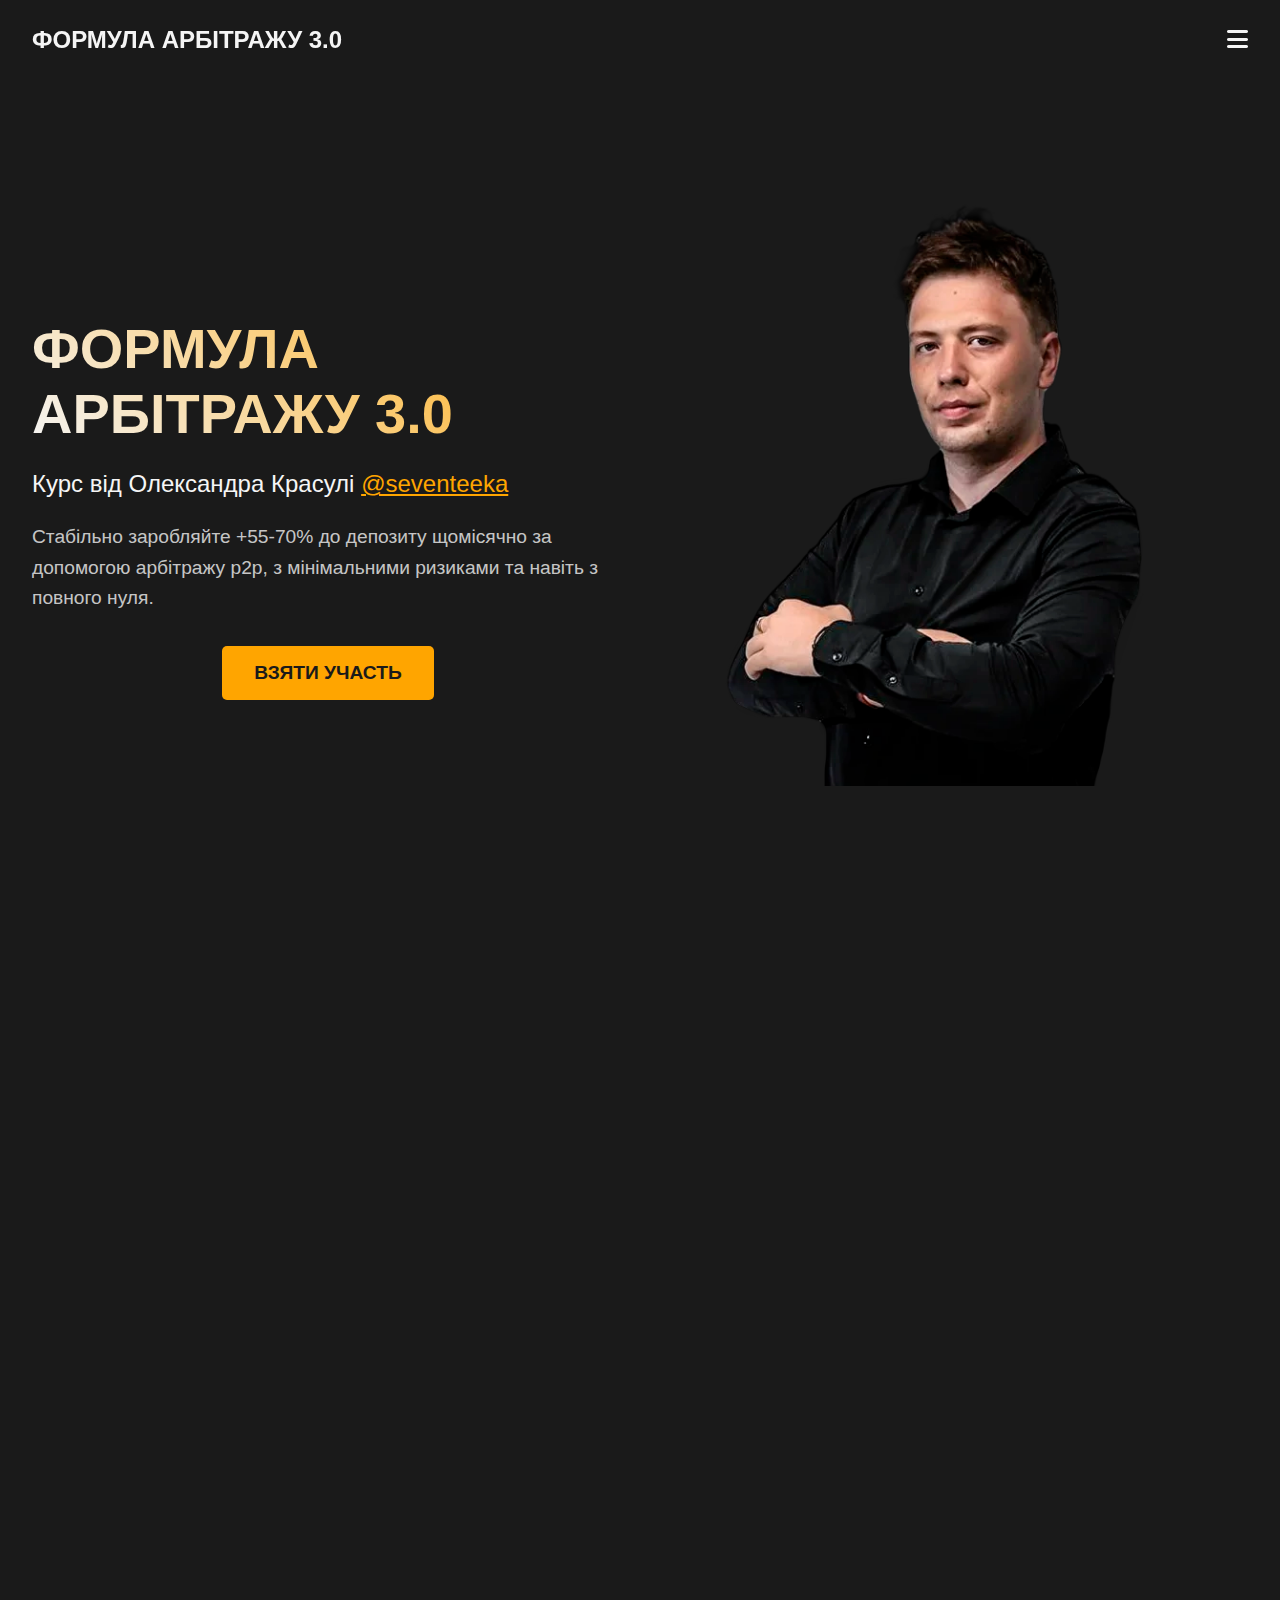
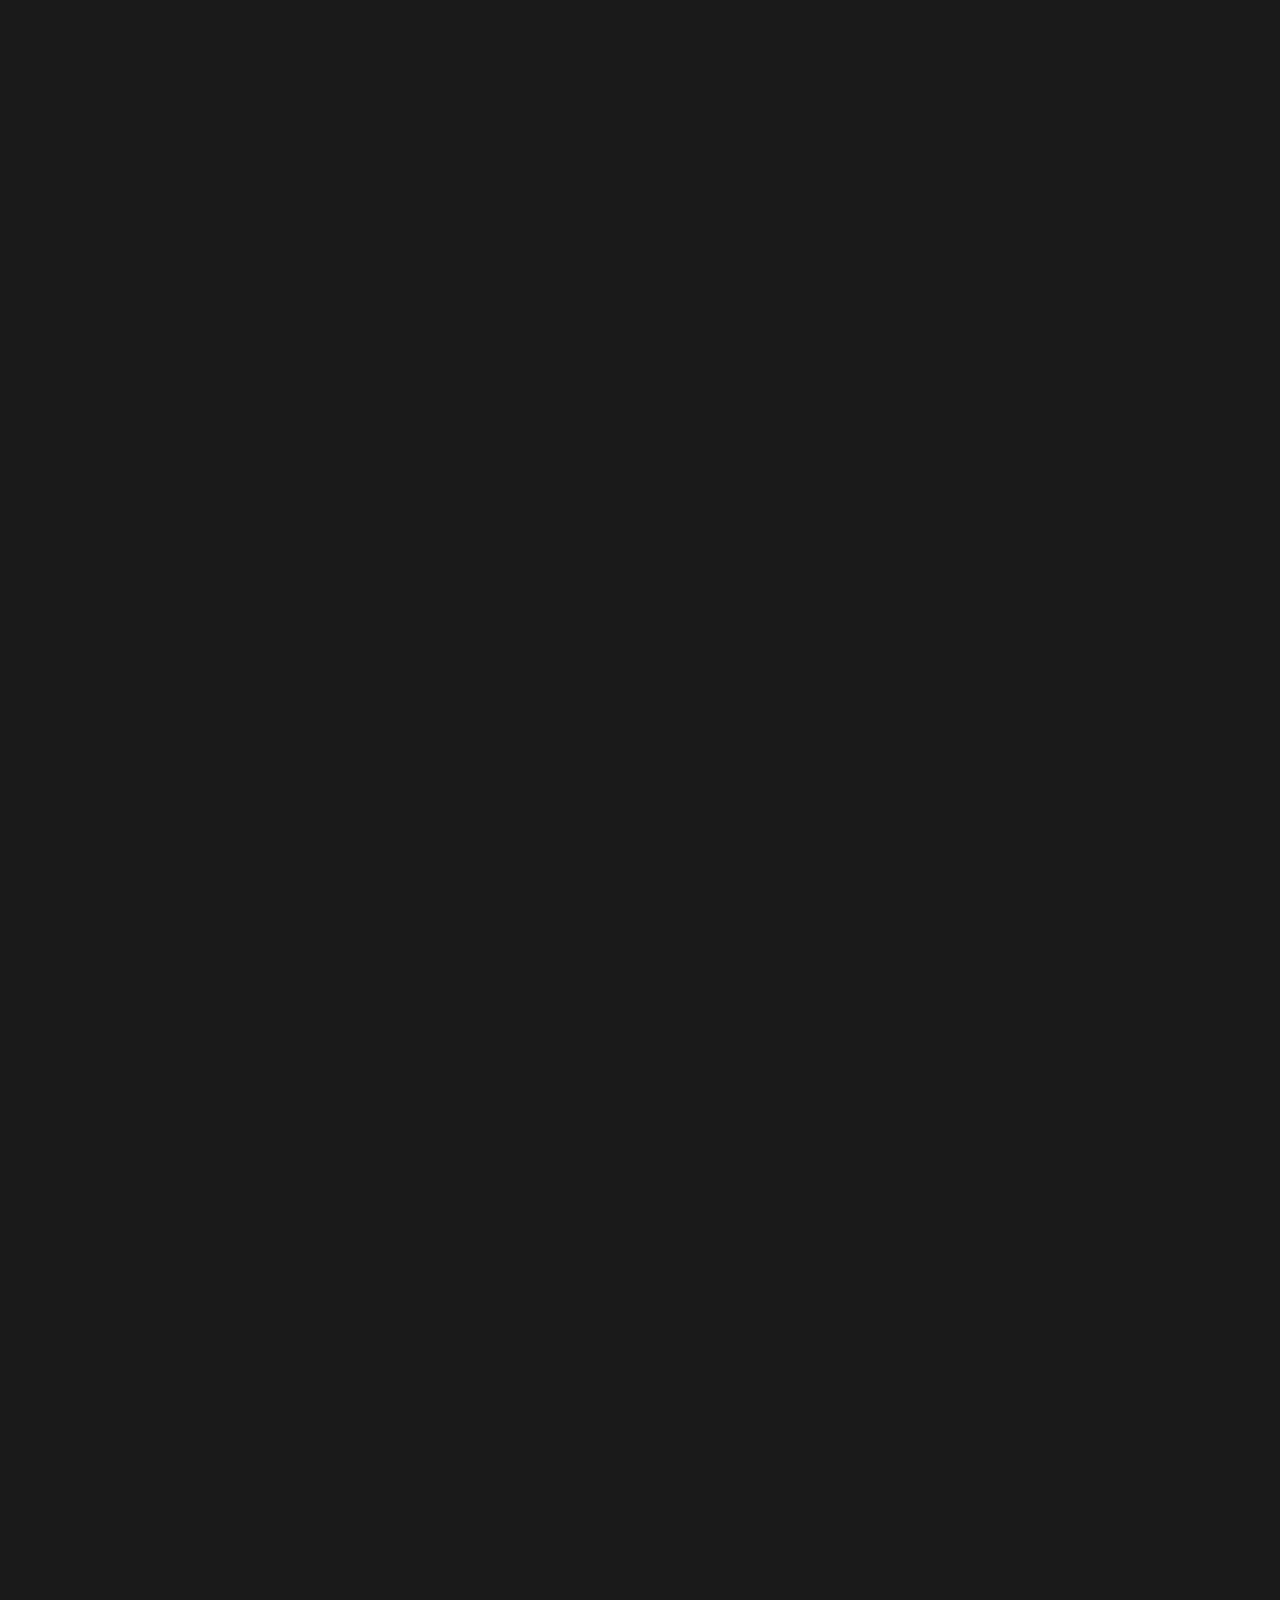
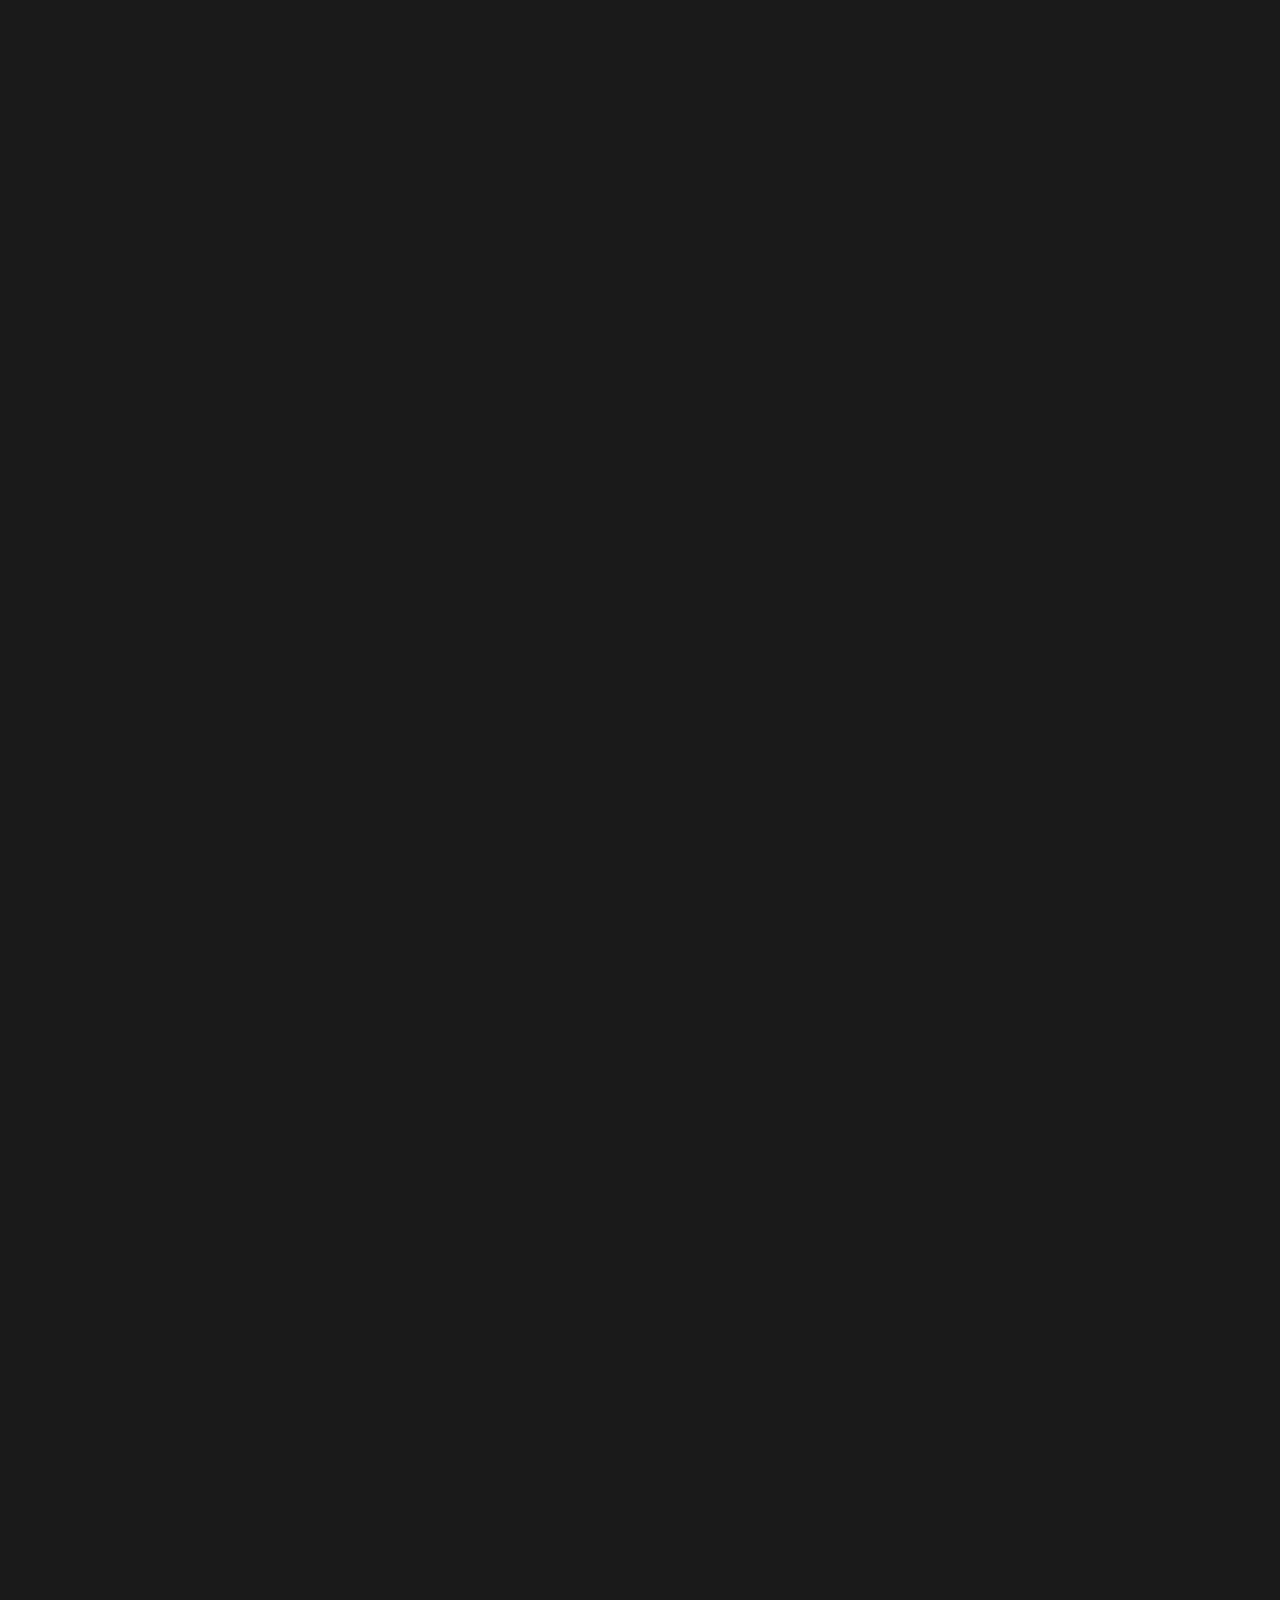
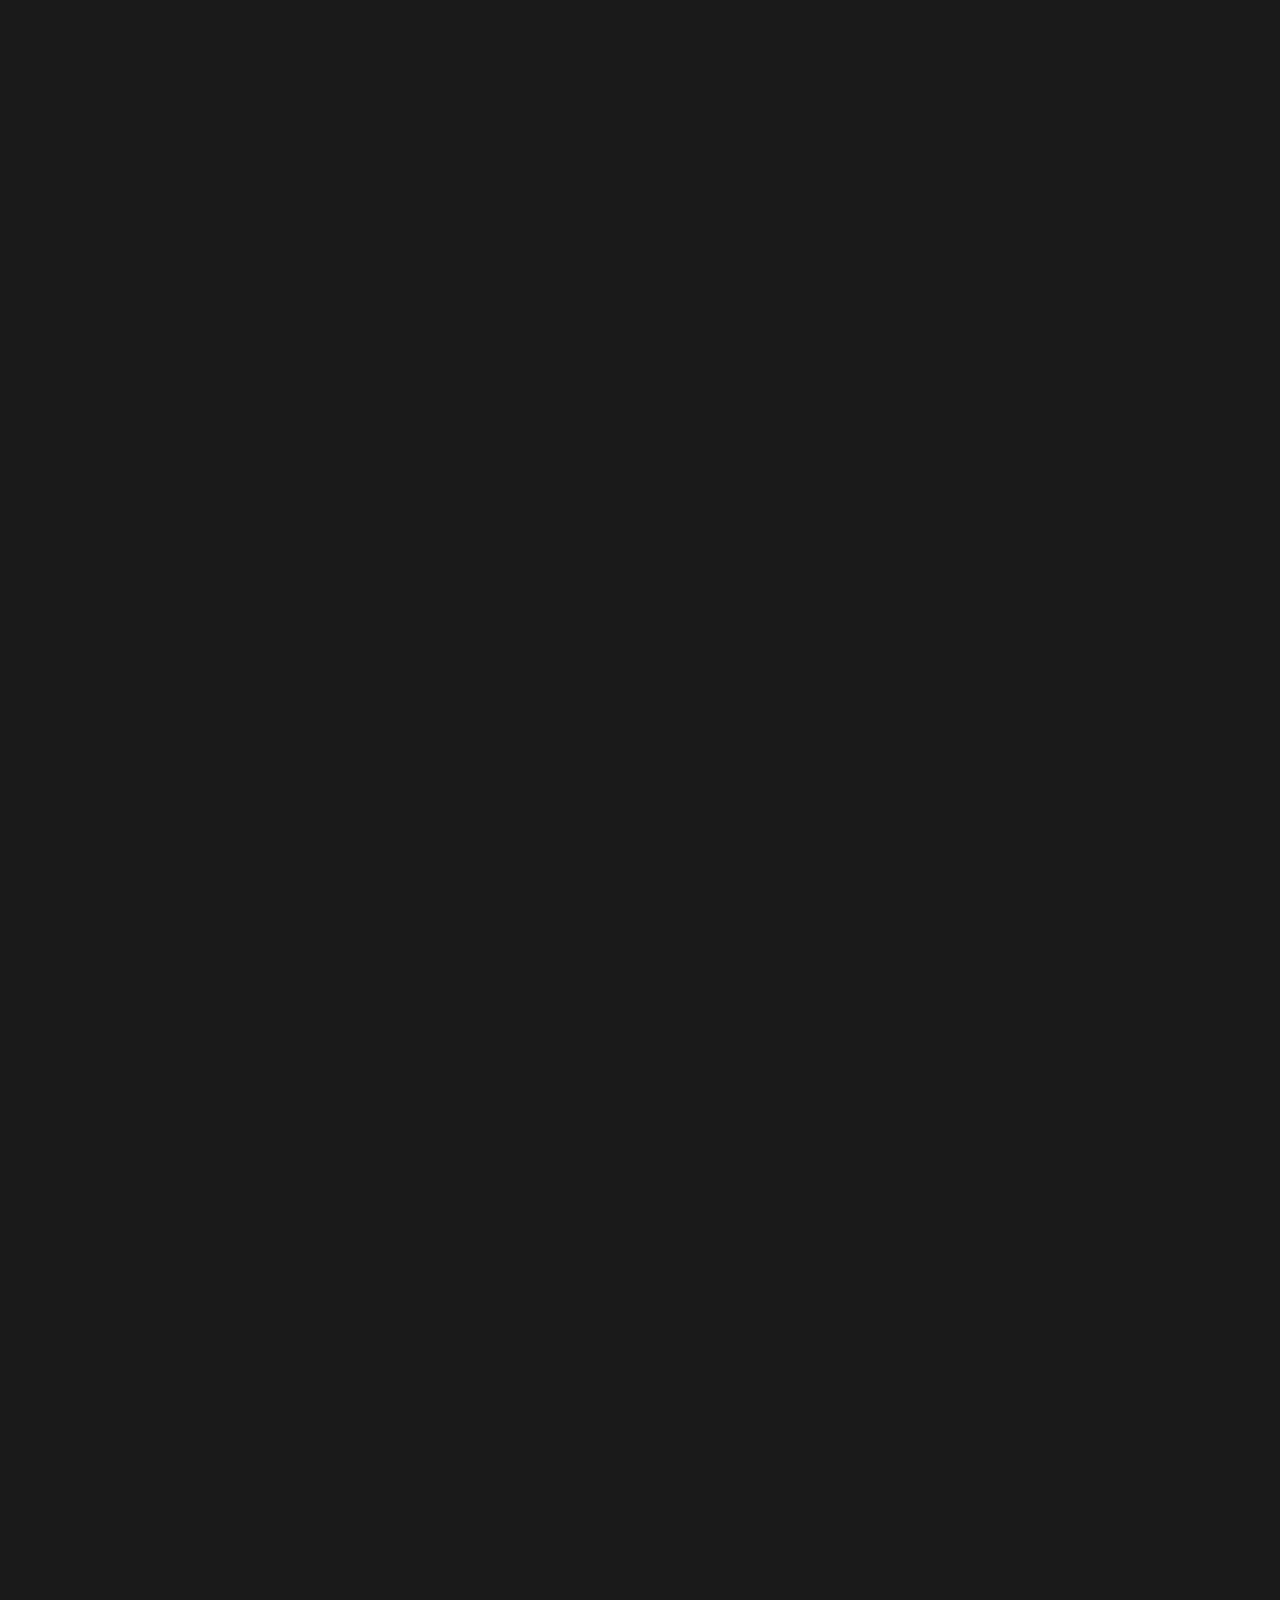
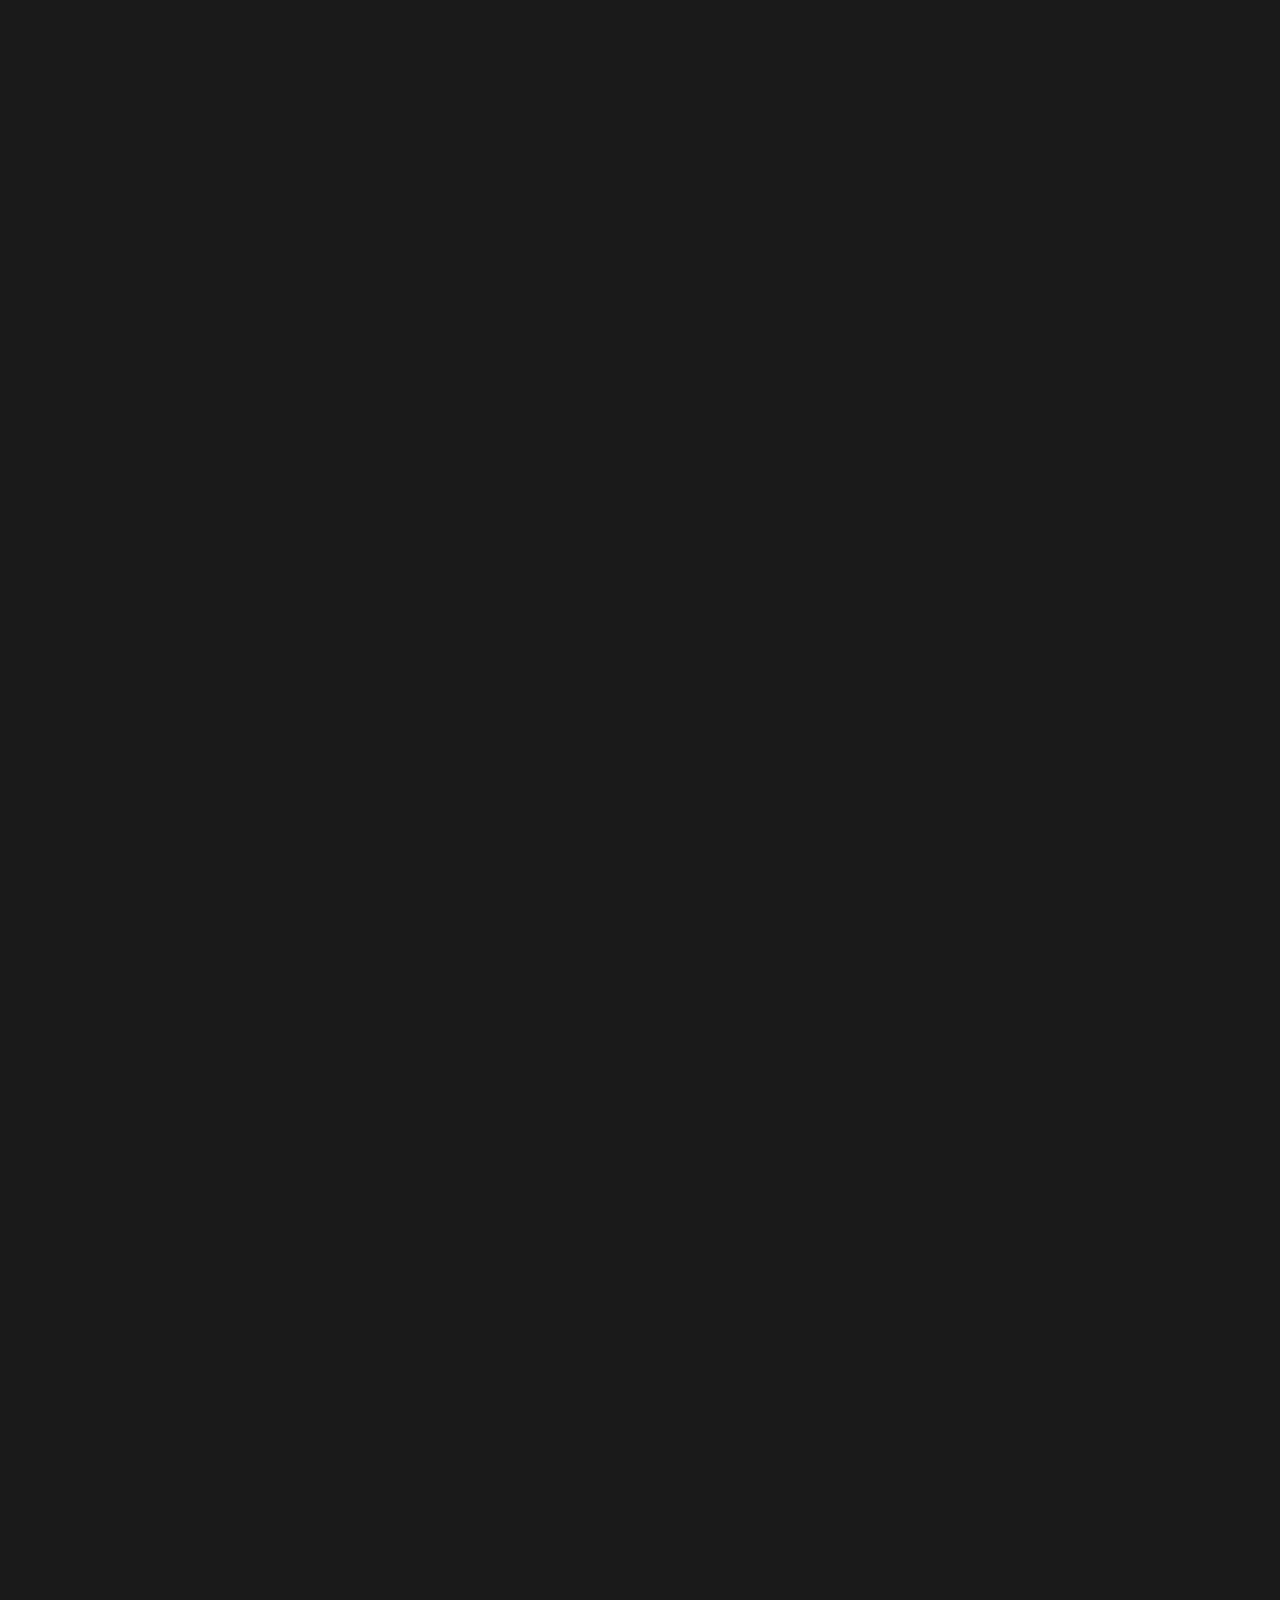
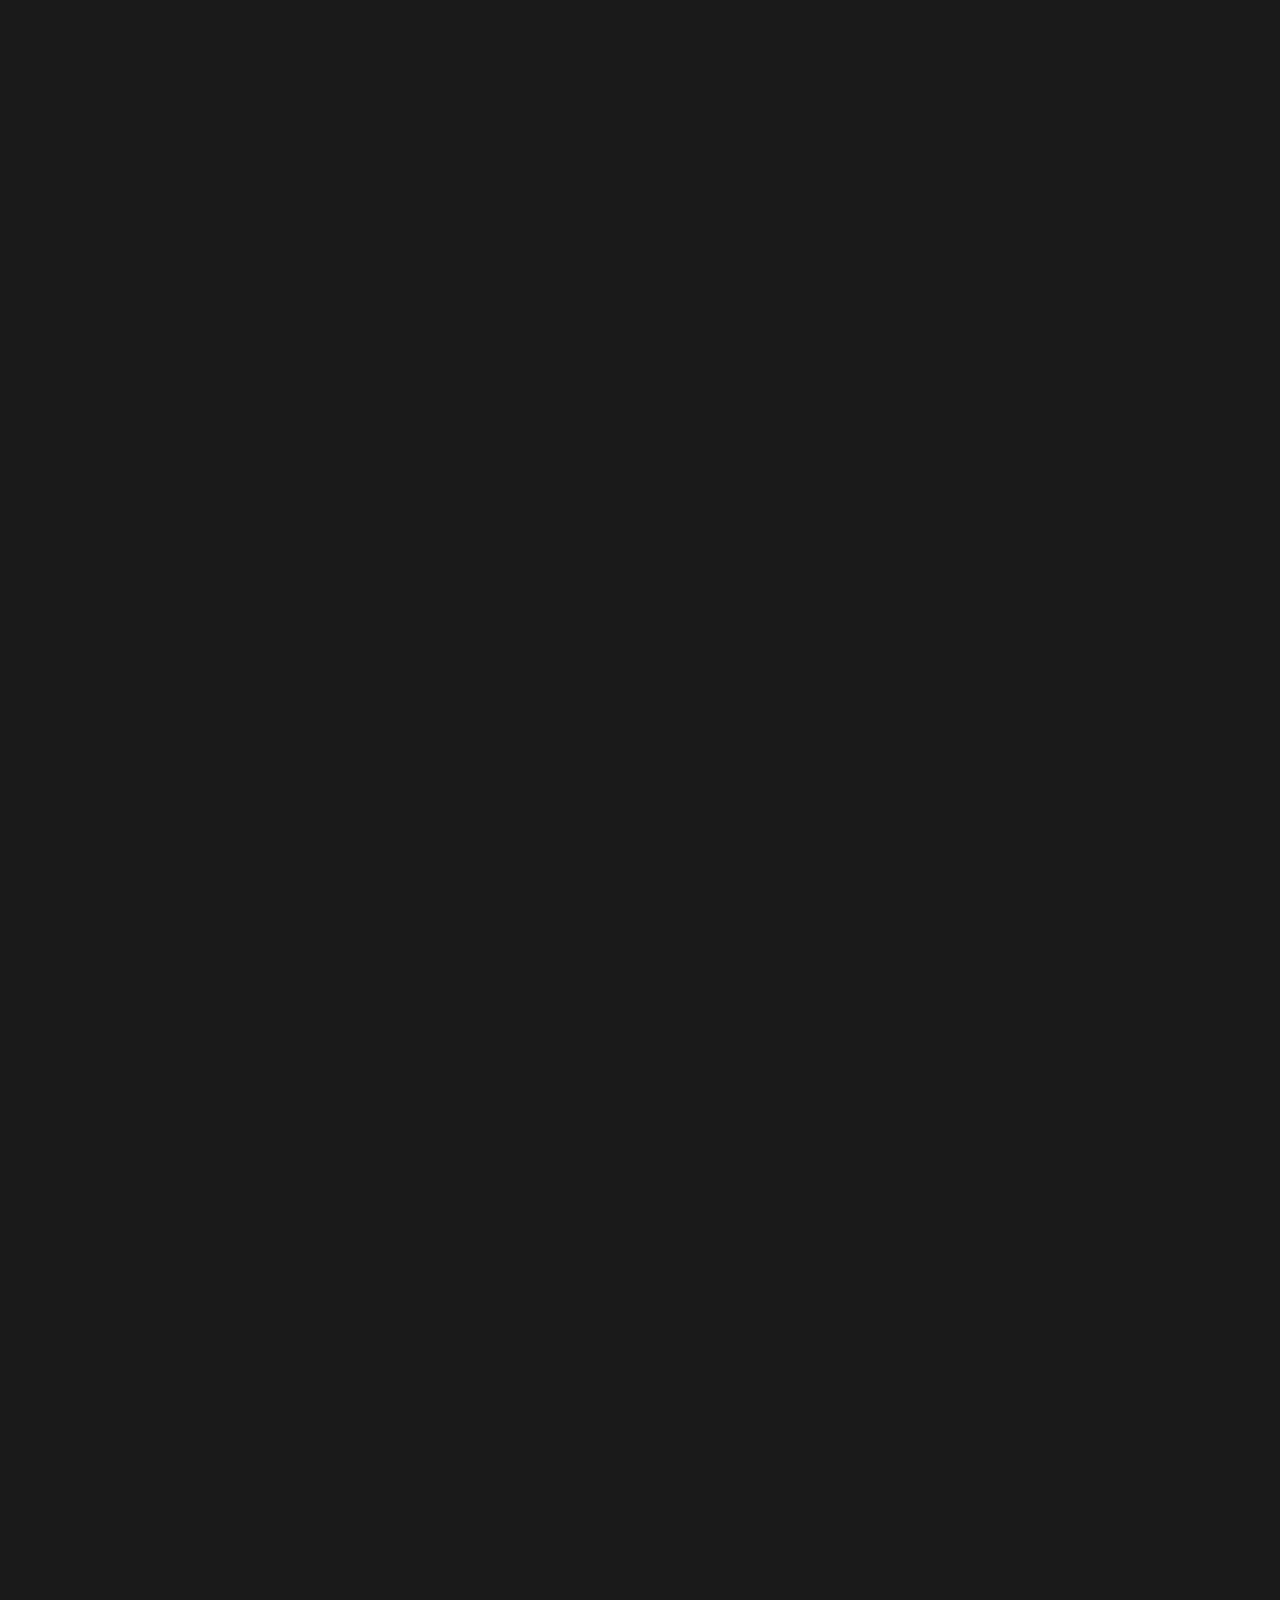
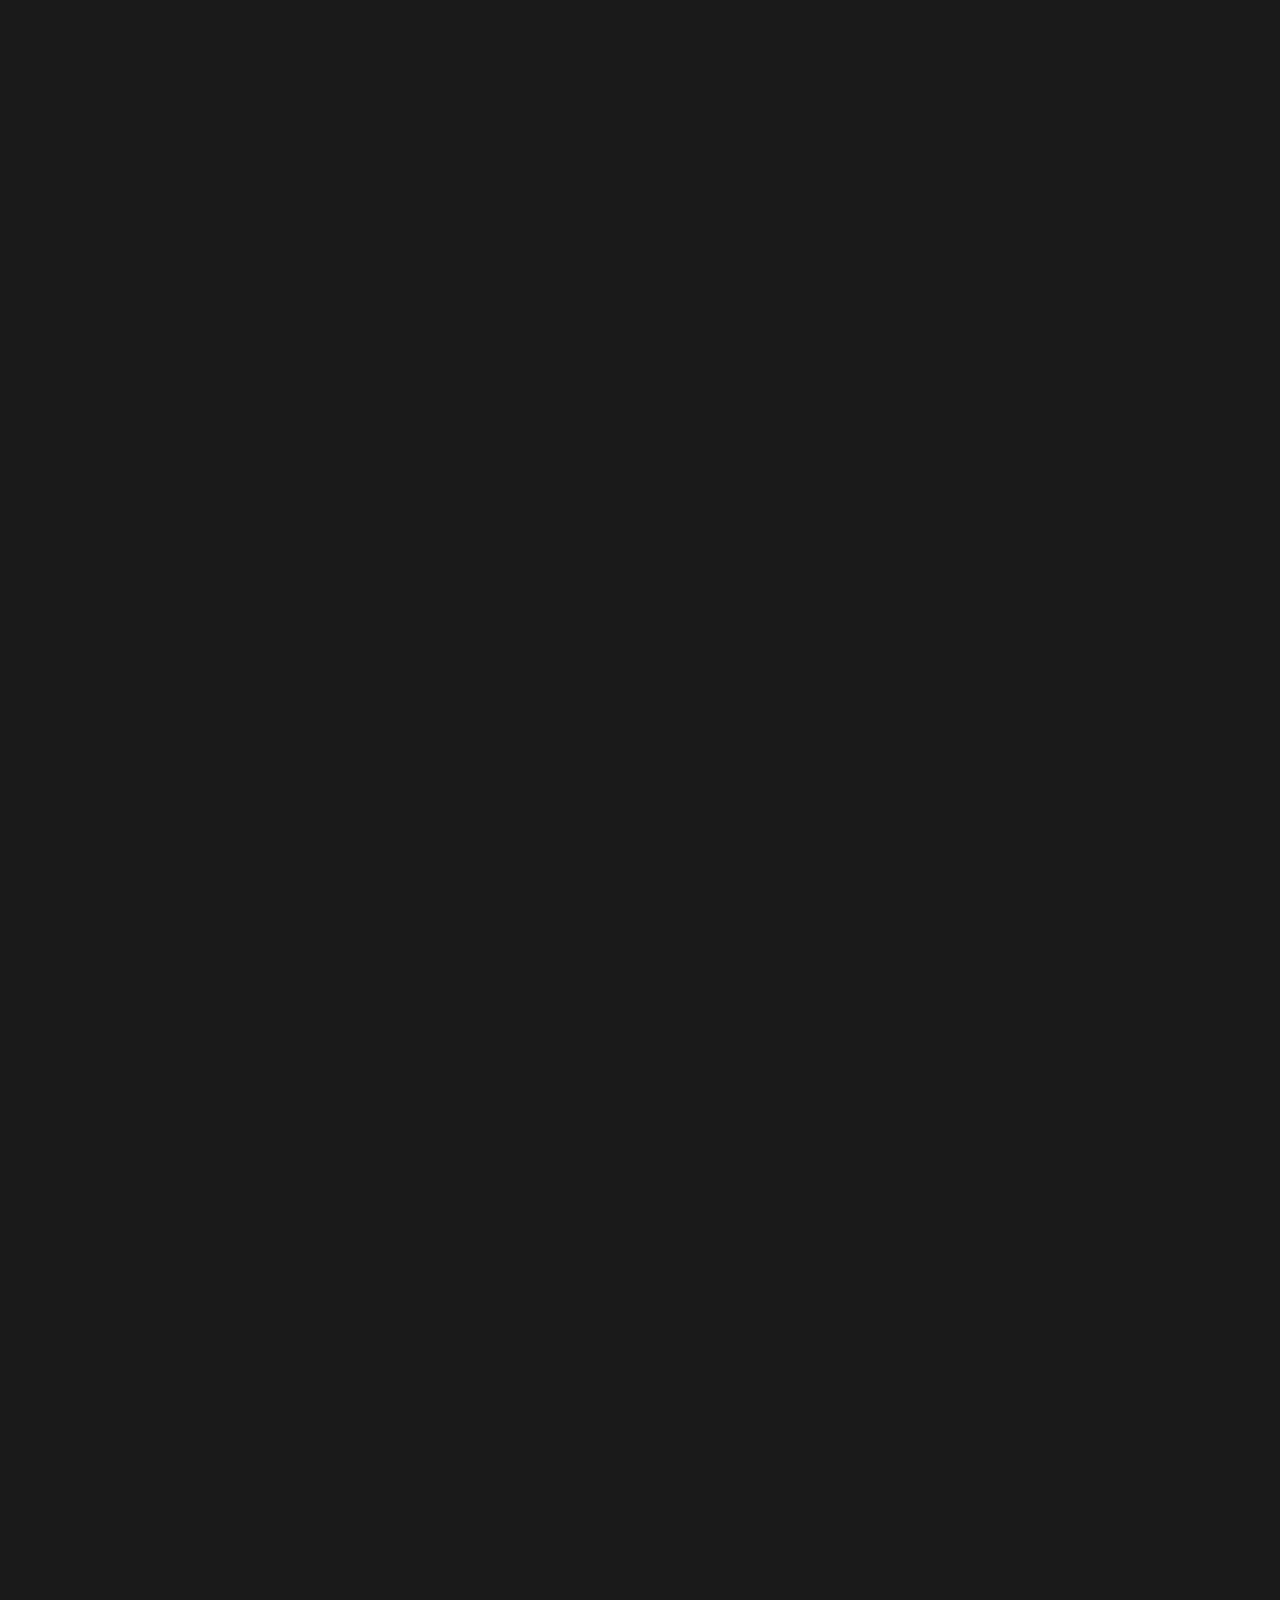
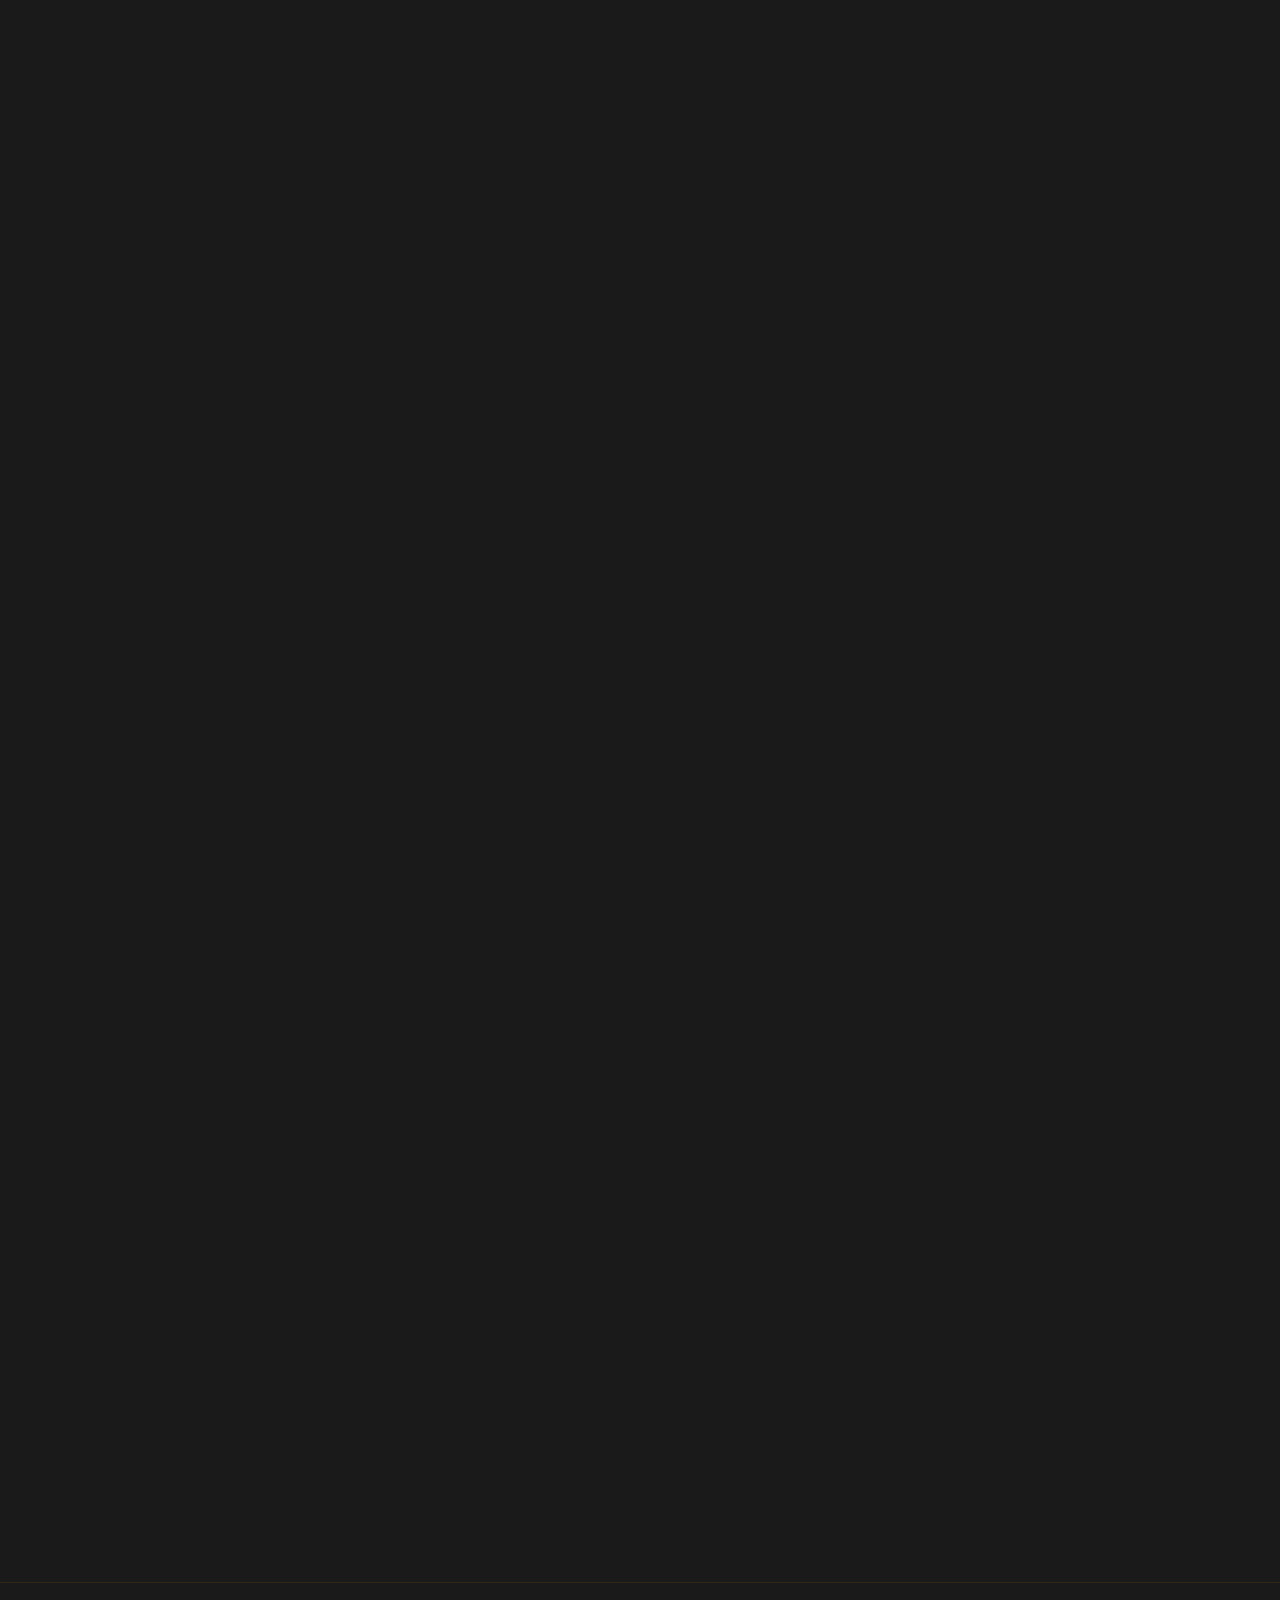
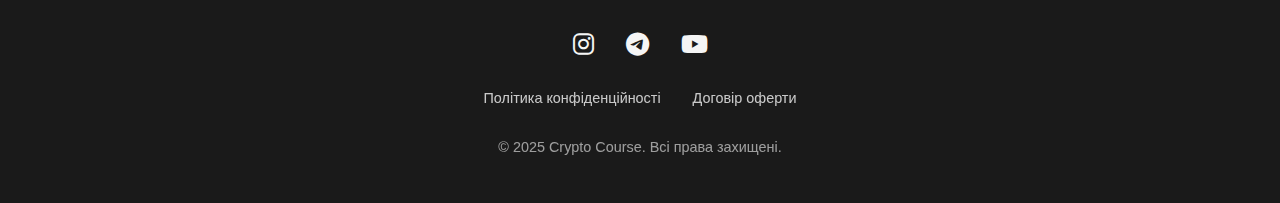
<file: index.html>
<!DOCTYPE html>
<html lang="en">

<head>
    <meta charset="UTF-8">
    <meta name="viewport" content="width=device-width, initial-scale=1.0">
    <meta name="description" content="Comprehensive Crypto Trading Course">
    <title>Crypto Course</title>
    <link rel="stylesheet" href="css/normalize.css">

    <link rel="stylesheet" href="https://cdnjs.cloudflare.com/ajax/libs/font-awesome/6.0.0/css/all.min.css">
    <link rel="stylesheet" href="https://cdn.jsdelivr.net/npm/swiper@11/swiper-bundle.min.css" />
    <link rel="stylesheet" href="css/styles.css">
</head>

<body>
    <header class="header">
        <div class="logo">
            <span>ФОРМУЛА АРБІТРАЖУ 3.0</span>
        </div>
        <button class="nav-toggle" aria-label="Toggle Navigation">
            <i class="fas fa-bars"></i>
        </button>
    </header>

    <nav class="sidebar">
        <div class="sidebar-header">
            <button class="close-nav">
                <i class="fas fa-times"></i>
            </button>
        </div>
        <ul class="nav-links">
            <li><a href="#course-info">ПРО КУРС</a></li>
            <li><a href="#advantages">РЕЗУЛЬТАТ ПІСЛЯ НАВЧАННЯ</a></li>
            <li><a href="#advantages-list">ПЕРЕВАГИ Р2Р</a></li>
            <li><a href="#program">ПРОГРАМА КУРСУ</a></li>
            <li><a href="#pricing">ТАРИФИ</a></li>
            <li><a href="#reviews">ВІДГУКИ</a></li>
            <li><a href="#faq">ЧАСТІ ЗАПИТАННЯ</a></li>
        </ul>
    </nav>

    <div class="overlay"></div>

    <main>
        <section class="hero fade-in">
            <div class="hero-content">
                <h1 class="hero-title">ФОРМУЛА АРБІТРАЖУ 3.0</h1>
                <p class="hero-subtitle">Курс від Олександра Красулі <a href="https://www.instagram.com/SeVeNtEeKa" class="accent" target="_blank">@seventeeka</a></p>
                <p class="hero-text">Стабільно заробляйте +55-70% до депозиту щомісячно за допомогою арбітражу р2р, з
                    мінімальними ризиками та навіть з повного нуля.</p>
                <a href="#pricing" class="cta-button">ВЗЯТИ УЧАСТЬ</a>
            </div>
            <div class="hero-image">
                <img src="images/hero.png" alt="Hero Image">
            </div>
        </section>
        <section class="author-stats fade-in">
            <div class="stats-container">
                <div class="stat-item">
                    <h3 class="stat-title">5+ років</h3>
                    <p class="stat-subtitle">досвіду в крипто</p>
                </div>
                <div class="stat-item">
                    <h3 class="stat-title">$500K+</h3>
                    <p class="stat-subtitle">місячний оборот</p>
                </div>
                <div class="stat-item">
                    <h3 class="stat-title">1000+</h3>
                    <p class="stat-subtitle">успішних учнів</p>
                </div>
                <div class="stat-item">
                    <h3 class="stat-title">24/7</h3>
                    <p class="stat-subtitle">підтримка</p>
                </div>
            </div>
        </section>
        <section class="course-info fade-in" id="course-info">
            <h2 class="section-title">ЦЕЙ КУРС ДЛЯ ВАС, ЯКЩО ВИ:</h2>
            <div class="info-blocks">
                <div class="info-block">
                    <div class="pulse-dot">
                        <div class="dot"></div>
                        <div class="pulse"></div>
                    </div>
                    <div class="info-content">
                        <h3>Новачок в крипті</h3>
                        <p>Ви хочете увійти в крипту, почати заробляти на цьому з мінімальним депозитом та без ризиків
                        </p>
                    </div>
                </div>
                <div class="info-block">
                    <div class="pulse-dot">
                        <div class="dot"></div>
                        <div class="pulse"></div>
                    </div>
                    <div class="info-content">
                        <h3>Любитель у крипті</h3>
                        <p>Ви хочете покращити свої знання або опанувати новий напрям у крипті, щоб збільшити свій
                            прибуток</p>
                    </div>
                </div>
                <div class="info-block">
                    <div class="pulse-dot">
                        <div class="dot"></div>
                        <div class="pulse"></div>
                    </div>
                    <div class="info-content">
                        <h3>Профі у крипті</h3>
                        <p>Ви у пошуку актуальних знань по крипті, хочете бути в курсі всього, шукаєте сильне комʼюніті
                        </p>
                    </div>
                </div>
                <div class="info-block">
                    <div class="pulse-dot">
                        <div class="dot"></div>
                        <div class="pulse"></div>
                    </div>
                    <div class="info-content">
                        <h3>Шукаєте додатковий спосіб заробітку</h3>
                        <p>У вас є основна робота, але ви хочете здобути навичку в крипті, яка дозволить вам мати
                            додатковий дохід онлайн</p>
                    </div>
                </div>
                <div class="info-block">
                    <div class="pulse-dot">
                        <div class="dot"></div>
                        <div class="pulse"></div>
                    </div>
                    <div class="info-content">
                        <h3>Прагнете фінансової незалежності</h3>
                        <p>Ви школяр, студент, без роботи, пенсіонер, шукаєте спосіб заробітку, який в будь-який момент
                            може принести вам гроші</p>
                    </div>
                </div>
                <div class="info-block">
                    <div class="pulse-dot">
                        <div class="dot"></div>
                        <div class="pulse"></div>
                    </div>
                    <div class="info-content">
                        <h3>Займаєтесь інвестуванням</h3>
                        <p>Ви цікавитесь інвестиціями, шукаєте нові можливості для заробітку, не хочете ризикувати,
                            диверсифікуєте свій капітал</p>
                    </div>
                </div>
            </div>
        </section>
        <section id="advantages" class="advantages fade-in">
            <h2 class="section-title">РЕЗУЛЬТАТ ПІСЛЯ НАВЧАННЯ</h2>
            <div class="advantages-grid">
                <div class="advantage-card">
                    <i class="fas fa-chart-line"></i>
                    <h3>Дохід</h3>
                    <p>Щомісячно ваш депозит буде зростати на 55-70%, чим більше буде ваш депозит - тим більше дохід</p>
                </div>
                <div class="advantage-card">
                    <i class="fas fa-brain"></i>
                    <h3>Знання</h3>
                    <p>Ви опануєте навичку, яка завжди зможе принести вам гроші, де б вине були</p>
                </div>
                <div class="advantage-card">
                    <i class="fas fa-chart-line"></i>
                    <h3>Стабільність</h3>
                    <p>Арбітраж p2p - це найбезпечніший та найпростіший напрям в крипті, який дозволяє заробляти щодня
                    </p>
                </div>
                <div class="advantage-card">
                    <i class="fas fa-list-check"></i>
                    <h3>План дій</h3>
                    <p>Ви отримаєте чіткий алгоритм дій, який призведе до примноження депозиту</p>
                </div>
                <div class="advantage-card">
                    <i class="fas fa-user-graduate"></i>
                    <h3>Самостійність</h3>
                    <p>Ви зможете заробляти без чиїхось порад та отримувати гроші не тільки від роботодавців</p>
                </div>
                <div class="advantage-card">
                    <i class="fas fa-users"></i>
                    <h3>Комʼюніті</h3>
                    <p>Ви потрапите в оточення однодумців, яке буде мотивувати та підтримувати вас</p>
                </div>
            </div>
        </section>
        <section class="fade-in">
            <div class="payment-cta">
                <p>Ви в одному кліку від своєї мети</p>
                <a href="#registration" class="cta-button">Зареєструватися</a>
            </div>
        </section>
        <section id="advantages-list" class="advantages-list fade-in">
            <h2 class="section-title">ПЕРЕВАГИ АРБІТРАЖУ Р2Р</h2>
            <p class="section-subtitle">Нижче наведені переваги, які роблять P2P арбітраж привабливою стратегією,
                особливо для тих, хто шукає стабільніший і менш ризиковий спосіб заробітку в крипті.</p>

            <div class="advantages-container">
                <div class="advantage-item">
                    <div class="advantage-number">01</div>
                    <div class="advantage-content">
                        <h3>Менший ризик</h3>
                        <p>
                            - Арбітраж передбачає одночасну покупку і продаж активу на різних ринках для отримання
                            прибутку з різниці цін.
                            <br>
                            <br>
                            - Арбітраж P2P не вимагає використання позикових коштів, що знижує ризик ліквідації позицій
                            до нуля.
                        </p>
                    </div>
                </div>
                <div class="advantage-item">
                    <div class="advantage-number">02</div>
                    <div class="advantage-content">
                        <h3>Проста реалізація</h3>
                        <p>
                            - Вам не потрібні глибокі знання про технічний аналіз або ринки. Головне - знайти різницю в
                            цінах.
                            <br>
                            <br>
                            - Арбітражні стратегії можуть бути легко автоматизовані, що знижує необхідність постійного
                            моніторингу ринку.
                        </p>
                    </div>
                </div>
                <div class="advantage-item">
                    <div class="advantage-number">03</div>
                    <div class="advantage-content">
                        <h3>Ліквідність</h3>
                        <p>
                            - На P2P платформах велика кількість учасників. Це дає можливість швидко знаходити вигідні
                            угоди.
                            <br>
                            <br>
                            - Можна торгувати як криптовалютами, так і фіатними валютами, що розширює можливості для
                            арбітражу.
                        </p>
                    </div>
                </div>
                <div class="advantage-item">
                    <div class="advantage-number">04</div>
                    <div class="advantage-content">
                        <h3>Відсутність обмежень</h3>
                        <p>
                            - P2P ринки працюють цілодобово без вихідних, можна проводити арбітражні операції в
                            будь-який час.
                            <br>
                            <br>
                            - P2P платформи мають менше регуляторних обмежень та менші вимоги до верифікації.
                        </p>
                    </div>
                </div>
            </div>
        </section>

        <section class="course-details fade-in">
            <h2 class="section-title">ФОРМАТ НАВЧАННЯ</h2>
            <div class="course-details-container">
                <div class="course-start-info">
                    <div class="date-block">
                        <i class="fas fa-calendar-alt"></i>
                        <div class="date-content">
                            <h3>Старт курсу</h3>
                            <p>15 червня 2025</p>
                        </div>
                    </div>
                    <div class="platform-block">
                        <i class="fas fa-laptop"></i>
                        <div class="platform-content">
                            <h3>Платформа</h3>
                            <p>Закритий Telegram канал</p>
                        </div>
                    </div>
                </div>
                

                <div class="course-features">
                    <h3>Що входить у курс:</h3>
                    <div class="features-grid">
                        <div class="feature-item">
                            <i class="fas fa-play-circle"></i>
                            <h4>10 годин відео-лекцій</h4>
                            <p>Від провідних експертів крипторинку</p>
                        </div>
                        <div class="feature-item">
                            <i class="fas fa-tasks"></i>
                            <h4>Практичні завдання</h4>
                            <p>Для відпрацювання навичок на реальних кейсах</p>
                        </div>
                        <div class="feature-item">
                            <i class="fas fa-book-open"></i>
                            <h4>Додаткові матеріали</h4>
                            <p>до кожного уроку</p>
                        </div>
                        <div class="feature-item">
                            <i class="fas fa-users"></i>
                            <h4>Закрита спільнота</h4>
                            <p>Доступ до спільноти практикуючих трейдерів</p>
                        </div>
                        <div class="feature-item">
                            <i class="fas fa-chalkboard-teacher"></i>
                            <h4>Персональні консультації</h4>
                            <p>для швидкого розвитку</p>
                        </div>
                        <div class="feature-item">
                            <i class="fas fa-award"></i>
                            <h4>Сертифікат</h4>
                            <p>Підтвердження проходження програми навчання</p>
                        </div>
                    </div>
                </div>
                <div class="payment-cta">
                    <p>Ви в одному кліку від своєї мети</p>
                    <a href="#registration" class="cta-button">Зареєструватися</a>
                </div>
            </div>
        </section>

        <section id="program" class="program fade-in">
            <h2 class="section-title">ПРОГРАМА КУРСУ</h2>
            <p class="section-subtitle">Покрокове навчання від базових концепцій до професійних стратегій</p>

            <div class="lessons-container">
                <div class="lesson-card visible">
                    <div class="lesson-header">
                        <span class="lesson-number">Відеоурок 01</span>
                        <i class="fas fa-book-open lesson-icon"></i>
                    </div>
                    <div class="lesson-content">
                        <h3>Вступ до P2P-арбітражу</h3>
                        <div class="lesson-outcomes">
                            <ul>
                                <li><i class="fas fa-check"></i> Що таке P2P-арбітраж?</li>
                                <li><i class="fas fa-check"></i> Переваги та ризики P2P-арбітражу.</li>
                                <li><i class="fas fa-check"></i> Покрокова стратегія досягнення доходу в $10,000 на
                                    місяць</li>
                            </ul>
                        </div>
                        <p class="lesson-description">
                            <strong>Результат:</strong> <br>
                            ви дізнались основну інформацію про P2P-арбітраж та намітили свою особисту стратегію для
                            досягнення цілей у доході
                        </p>
                    </div>
                </div>
                <div class="lesson-card visible">
                    <div class="lesson-header">
                        <span class="lesson-number">Відеоурок 02</span>
                        <i class="fas fa-book-open lesson-icon"></i>
                    </div>
                    <div class="lesson-content">
                        <h3>P2P Арбітраж – міжбіржовий</h3>
                        <div class="lesson-outcomes">
                            <ul>
                                <li><i class="fas fa-check"></i> Огляд популярних бірж (Binance, Kraken, Bybit, OKX).
                                </li>
                                <li><i class="fas fa-check"></i> Реєстрація на біржах та налаштування акаунтів.</li>
                                <li><i class="fas fa-check"></i> Пошук та використання цінових розбіжностей між біржами.
                                </li>
                            </ul>
                        </div>
                        <p class="lesson-description">
                            <strong>Результат:</strong> <br>
                            ви створили акаунти на біржах, навчилися знаходити різниці в цінах між біржами та
                            використовувати це для свого заробітку
                        </p>
                    </div>
                </div>
                <div class="lesson-card visible">
                    <div class="lesson-header">
                        <span class="lesson-number">Відеоурок 03</span>
                        <i class="fas fa-book-open lesson-icon"></i>
                    </div>
                    <div class="lesson-content">
                        <h3>P2P Арбітраж – класичний</h3>
                        <div class="lesson-outcomes">
                            <ul>
                                <li><i class="fas fa-check"></i> Основні P2P-платформи: Bybit, OKX, Binance P2P.</li>
                                <li><i class="fas fa-check"></i> Принципи класичного P2P-арбітражу.</li>
                                <li><i class="fas fa-check"></i> Успішне виконання угод та управління ризиками</li>
                            </ul>
                        </div>
                        <p class="lesson-description">
                            <strong>Результат:</strong> <br>
                            ви розумієте принципи класичного P2P-арбітражу, вмієте обробляти угоди та управляти ризиками
                        </p>
                    </div>
                </div>
                <div class="lesson-card visible">
                    <div class="lesson-header">
                        <span class="lesson-number">Відеоурок 04</span>
                        <i class="fas fa-book-open lesson-icon"></i>
                    </div>
                    <div class="lesson-content">
                        <h3>P2P Арбітраж – міжнародний</h3>
                        <div class="lesson-outcomes">
                            <ul>
                                <li><i class="fas fa-check"></i> Робота з міжнародними платформами.</li>
                                <li><i class="fas fa-check"></i> Приклади арбітражу між різними країнами.</li>
                                <li><i class="fas fa-check"></i> Використання валютних розбіжностей для підвищення
                                    прибутку.</li>
                            </ul>
                        </div>
                        <p class="lesson-description">
                            <strong>Результат:</strong> <br>
                            ви навчилися працювати з міжнародними платформами та здійснюєте міжнародні угоди P2P
                        </p>
                    </div>
                </div>
                <div class="lesson-card hidden">
                    <div class="lesson-header">
                        <span class="lesson-number">Відеоурок 05</span>
                        <i class="fas fa-book-open lesson-icon"></i>
                    </div>
                    <div class="lesson-content">
                        <h3>Практичний посібник щодо угод</h3>
                        <div class="lesson-outcomes">
                            <ul>
                                <li><i class="fas fa-check"></i> Покрокове виконання угоди на P2P-платформі.</li>
                                <li><i class="fas fa-check"></i> Обробка платежів і переказів.</li>
                                <li><i class="fas fa-check"></i> Приклади реальних угод</li>
                            </ul>
                        </div>
                        <p class="lesson-description">
                            <strong>Результат:</strong> <br>
                            ви чітко розумієте всі етапи виконання угод на P2P-платформах, знаєте всі нюанси обробки
                            платежів та переказів
                        </p>
                    </div>
                </div>
                <div class="lesson-card hidden">
                    <div class="lesson-header">
                        <span class="lesson-number">Відеоурок 06</span>
                        <i class="fas fa-book-open lesson-icon"></i>
                    </div>
                    <div class="lesson-content">
                        <h3>Управління ризиками в арбітражі</h3>
                        <div class="lesson-outcomes">
                            <ul>
                                <li><i class="fas fa-check"></i> Основні ризики в P2P-арбітражі.</li>
                                <li><i class="fas fa-check"></i> Методи мінімізації ризиків.</li>
                                <li><i class="fas fa-check"></i> Приклади управління ризиками та страхові стратегії</li>
                            </ul>
                        </div>
                        <p class="lesson-description">
                            <strong>Результат:</strong> <br>
                            ви розумієте, які є ризики в P2P-арбітражі та як їх мінімізувати, у вас є власна страхова
                            стратегія
                        </p>
                    </div>
                </div>
                <div class="lesson-card hidden">
                    <div class="lesson-header">
                        <span class="lesson-number">Відеоурок 07</span>
                        <i class="fas fa-book-open lesson-icon"></i>
                    </div>
                    <div class="lesson-content">
                        <h3>Розбір Wise</h3>
                        <div class="lesson-outcomes">
                            <ul>
                                <li><i class="fas fa-check"></i> Що таке Wise та його можливості.</li>
                                <li><i class="fas fa-check"></i> Реєстрація та верифікація акаунта.</li>
                                <li><i class="fas fa-check"></i> Як використовувати Wise для арбітражу</li>
                            </ul>
                        </div>
                        <p class="lesson-description">
                            <strong>Результат:</strong> <br>
                            ви навчились працювати з платформою Wise та розумієте, як використовувати це для арбітражу
                        </p>
                    </div>
                </div>
                <div class="lesson-card hidden">
                    <div class="lesson-header">
                        <span class="lesson-number">Відеоурок 08</span>
                        <i class="fas fa-book-open lesson-icon"></i>
                    </div>
                    <div class="lesson-content">
                        <h3>Розбір Zen</h3>
                        <div class="lesson-outcomes">
                            <ul>
                                <li><i class="fas fa-check"></i> Що таке Zen та його переваги.</li>
                                <li><i class="fas fa-check"></i> Реєстрація та налаштування акаунта.</li>
                                <li><i class="fas fa-check"></i> Приклади використання Zen в арбітражі</li>
                            </ul>
                        </div>
                        <p class="lesson-description">
                            <strong>Результат:</strong> <br>
                            ви зареєструвались у Zen та Revolut, використовуєте ці платформи для арбітражу
                        </p>
                    </div>
                </div>
                <div class="lesson-card hidden">
                    <div class="lesson-header">
                        <span class="lesson-number">Відеоурок 09</span>
                        <i class="fas fa-book-open lesson-icon"></i>
                    </div>
                    <div class="lesson-content">
                        <h3>Розбір Revolut</h3>
                        <div class="lesson-outcomes">
                            <ul>
                                <li><i class="fas fa-check"></i> Що таке Revolut та його переваги.</li>
                                <li><i class="fas fa-check"></i> Реєстрація та налаштування акаунта.</li>
                                <li><i class="fas fa-check"></i> Як ефективно використовувати Revolut для міжнародних
                                    переказів та арбітражу.</li>
                            </ul>
                        </div>
                        <p class="lesson-description">
                            <strong>Результат:</strong> <br>
                            ви зареєстрували та верифікували бізнес-акаунти Wise та Revolut, використовуєте їх для
                            арбітражу
                        </p>
                    </div>
                </div>
                <div class="lesson-card hidden">
                    <div class="lesson-header">
                        <span class="lesson-number">Відеоурок 10</span>
                        <i class="fas fa-book-open lesson-icon"></i>
                    </div>
                    <div class="lesson-content">
                        <h3>Wise Business і Revolut Business</h3>
                        <div class="lesson-outcomes">
                            <ul>
                                <li><i class="fas fa-check"></i> Особливості бізнес-акаунтів Wise і Revolut.</li>
                                <li><i class="fas fa-check"></i> Реєстрація бізнес-акаунтів.</li>
                                <li><i class="fas fa-check"></i> Приклади успішних угод з бізнес-акаунтами.</li>
                            </ul>
                        </div>
                        <p class="lesson-description">
                            <strong>Результат:</strong> <br>
                            ви розумієте, які фактори враховувати при виборі інструменту для арбітражу, та знаєте все
                            про курси обміну
                        </p>
                    </div>
                </div>
                <div class="lesson-card hidden">
                    <div class="lesson-header">
                        <span class="lesson-number">Відеоурок 11</span>
                        <i class="fas fa-book-open lesson-icon"></i>
                    </div>
                    <div class="lesson-content">
                        <h3>Робота з емуляторами для P2P-арбітражу</h3>
                        <div class="lesson-outcomes">
                            <ul>
                                <li><i class="fas fa-check"></i> Що таке емулятори та навіщо вони потрібні в арбітражі.
                                </li>
                                <li><i class="fas fa-check"></i> Налаштування популярних емуляторів (BlueStacks,
                                    NoxPlayer).</li>
                                <li><i class="fas fa-check"></i> Приклади роботи з емуляторами для управління множинними
                                    акаунтами.</li>
                            </ul>
                        </div>
                        <p class="lesson-description">
                            <strong>Результат:</strong> <br>
                            ви вмієте аналізувати ринок та розумієте основні стратегії різних варіантів арбітражу
                        </p>
                    </div>
                </div>
                <div class="lesson-card hidden">
                    <div class="lesson-header">
                        <span class="lesson-number">Відеоурок 12</span>
                        <i class="fas fa-book-open lesson-icon"></i>
                    </div>
                    <div class="lesson-content">
                        <h3>Zen Business</h3>
                        <div class="lesson-outcomes">
                            <ul>
                                <li><i class="fas fa-check"></i> Що таке Zen Business та його можливості.</li>
                                <li><i class="fas fa-check"></i> Реєстрація й налаштування бізнес-акаунта Zen.</li>
                                <li><i class="fas fa-check"></i> Приклади використання Zen Business для P2P-арбітражу
                                </li>
                            </ul>
                        </div>
                        <p class="lesson-description">
                            <strong>Результат:</strong> <br>
                            ви навчилися основ технічного аналізу та розумієте, як фундаментальний аналіз впливає на
                            P2P-арбітраж
                        </p>
                    </div>
                </div>
                <div class="lesson-card hidden">
                    <div class="lesson-header">
                        <span class="lesson-number">Відеоурок 13</span>
                        <i class="fas fa-book-open lesson-icon"></i>
                    </div>
                    <div class="lesson-content">
                        <h3>Використання Wise, Zen і Revolut для арбітражу</h3>
                        <div class="lesson-outcomes">
                            <ul>
                                <li><i class="fas fa-check"></i> Як інтегрувати кілька платформ для арбітражу.</li>
                                <li><i class="fas fa-check"></i> Приклади використання кількох систем для оптимізації
                                    угод</li>
                            </ul>
                        </div>
                        <p class="lesson-description">
                            <strong>Результат:</strong> <br>
                            ви знаєте основи психології трейдингу, вмієте справлятися зі стресом та емоціями
                        </p>
                    </div>
                </div>
                <div class="lesson-card hidden">
                    <div class="lesson-header">
                        <span class="lesson-number">Відеоурок 14</span>
                        <i class="fas fa-book-open lesson-icon"></i>
                    </div>
                    <div class="lesson-content">
                        <h3>Вибір інструментів для арбітражу</h3>
                        <div class="lesson-outcomes">
                            <ul>
                                <li><i class="fas fa-check"></i> Криптовалюти та фіатні гроші.</li>
                                <li><i class="fas fa-check"></i> Аналіз курсів обміну та ліквідності.</li>
                                <li><i class="fas fa-check"></i> Приклади вибору правильних інструментів для арбітражу
                                </li>
                            </ul>
                        </div>
                        <p class="lesson-description">
                            <strong>Результат:</strong> <br>
                            ви вмієте працювати на спотовому ринку, розумієте основні стратегії та принципи роботи на
                            спотовому ринку
                        </p>
                    </div>
                </div>
                <div class="lesson-card hidden">
                    <div class="lesson-header">
                        <span class="lesson-number">Відеоурок 15</span>
                        <i class="fas fa-book-open lesson-icon"></i>
                    </div>
                    <div class="lesson-content">
                        <h3>Аналіз ринку і стратегії арбітражу</h3>
                        <div class="lesson-outcomes">
                            <ul>
                                <li><i class="fas fa-check"></i> Методи аналізу ринку.</li>
                                <li><i class="fas fa-check"></i> Основні стратегії арбітражу (внутрішньоденний,
                                    міжплатформний, міжвалютний).</li>
                                <li><i class="fas fa-check"></i> Приклади успішних стратегій</li>
                            </ul>
                        </div>
                        <p class="lesson-description">
                            <strong>Результат:</strong> <br>
                            ви навчилися працювати з ринком ф’ючерсів, розумієте основні стратегії та принципи роботи
                        </p>
                    </div>
                </div>
                <div class="lesson-card hidden">
                    <div class="lesson-header">
                        <span class="lesson-number">Відеоурок 16</span>
                        <i class="fas fa-book-open lesson-icon"></i>
                    </div>
                    <div class="lesson-content">
                        <h3>Технічний і фундаментальний аналіз</h3>
                        <div class="lesson-outcomes">
                            <ul>
                                <li><i class="fas fa-check"></i> Основи технічного аналізу.</li>
                                <li><i class="fas fa-check"></i> Фундаментальний аналіз і його вплив на P2P-арбітраж.
                                </li>
                                <li><i class="fas fa-check"></i> Використання інструментів для аналізу</li>
                            </ul>
                        </div>
                        <p class="lesson-description">
                            <strong>Результат:</strong> <br>
                            ви навчилися працювати на OTC-ринку, розумієте його особливості, переваги та ризики
                        </p>
                    </div>
                </div>
                <div class="lesson-card hidden">
                    <div class="lesson-header">
                        <span class="lesson-number">Відеоурок 17</span>
                        <i class="fas fa-book-open lesson-icon"></i>
                    </div>
                    <div class="lesson-content">
                        <h3>Психологія трейдингу</h3>
                        <div class="lesson-outcomes">
                            <ul>
                                <li><i class="fas fa-check"></i> Основи психології трейдингу.</li>
                                <li><i class="fas fa-check"></i> Як справлятися зі стресом та емоціями в арбітражі.</li>
                                <li><i class="fas fa-check"></i> Розробка власної торговельної дисципліни</li>
                            </ul>
                        </div>
                        <p class="lesson-description">
                            <strong>Результат:</strong> <br>
                            ви знаєте, що таке дропи та як їх використовувати в арбітражі, розумієте всі їх особливості
                        </p>
                    </div>
                </div>
                <div class="lesson-card hidden">
                    <div class="lesson-header">
                        <span class="lesson-number">Відеоурок 18</span>
                        <i class="fas fa-book-open lesson-icon"></i>
                    </div>
                    <div class="lesson-content">
                        <h3>Арбітраж у Європі</h3>
                        <div class="lesson-outcomes">
                            <ul>
                                <li><i class="fas fa-check"></i> Особливості арбітражу в європейських країнах.</li>
                                <li><i class="fas fa-check"></i> Популярні платіжні системи та банки.</li>
                                <li><i class="fas fa-check"></i> Стратегії для європейського ринку та мінімізація
                                    ризиків</li>
                            </ul>
                        </div>
                        <p class="lesson-description">
                            <strong>Результат:</strong> <br>
                            ви знаєте, як заробляти на перепродажі акаунтів, розумієте всі нюанси цього напрямку
                        </p>
                    </div>
                </div>
                <div class="lesson-card hidden">
                    <div class="lesson-header">
                        <span class="lesson-number">Відеоурок 19</span>
                        <i class="fas fa-book-open lesson-icon"></i>
                    </div>
                    <div class="lesson-content">
                        <h3>P2P-арбітраж через Telegram</h3>
                        <div class="lesson-outcomes">
                            <ul>
                                <li><i class="fas fa-check"></i> Використання Telegram для арбітражу.</li>
                                <li><i class="fas fa-check"></i> Інструменти та боти для автоматизації угод.</li>
                                <li><i class="fas fa-check"></i> Як проводити безпечні угоди через Telegram</li>
                            </ul>
                        </div>
                        <p class="lesson-description">
                            <strong>Результат:</strong> <br>
                            ви освоїли способи отримання пасивного доходу в арбітражі, розібралися з автоматичними
                            торговими ботами
                        </p>
                    </div>
                </div>
                <div class="lesson-card hidden">
                    <div class="lesson-header">
                        <span class="lesson-number">Відеоурок 20</span>
                        <i class="fas fa-book-open lesson-icon"></i>
                    </div>
                    <div class="lesson-content">
                        <h3>Практика – аналіз ринку</h3>
                        <div class="lesson-outcomes">
                            <ul>
                                <li><i class="fas fa-check"></i> Основи аналізу ринку.</li>
                                <li><i class="fas fa-check"></i> Проведення практичного аналізу угод.</li>
                                <li><i class="fas fa-check"></i> Створення торговельного плану для P2P-арбітражу</li>
                            </ul>
                        </div>
                        <p class="lesson-description">
                            <strong>Результат:</strong> <br>
                            ви розробили власну стратегію арбітражу, розумієте, як її аналізувати та коригувати
                        </p>
                    </div>
                </div>
                <div class="lesson-card hidden">
                    <div class="lesson-header">
                        <span class="lesson-number">Відеоурок 21</span>
                        <i class="fas fa-book-open lesson-icon"></i>
                    </div>
                    <div class="lesson-content">
                        <h3>Робота з дропами</h3>
                        <div class="lesson-outcomes">
                            <ul>
                                <li><i class="fas fa-check"></i> Що таке дропи та як вони працюють.</li>
                                <li><i class="fas fa-check"></i> Як знаходити дропів та ефективно з ними працювати.</li>
                                <li><i class="fas fa-check"></i> Правові та етичні аспекти роботи з дропами</li>
                            </ul>
                        </div>
                        <p class="lesson-description">
                            <strong>Результат:</strong> <br>
                            ви знаєте, як працювати з дропами, розумієте всі тонкощі та аспекти взаємодії з ними
                        </p>
                    </div>
                </div>
                <div class="lesson-card hidden">
                    <div class="lesson-header">
                        <span class="lesson-number">Відеоурок 22</span>
                        <i class="fas fa-book-open lesson-icon"></i>
                    </div>
                    <div class="lesson-content">
                        <h3>Заробіток на перепродажі акаунтів</h3>
                        <div class="lesson-outcomes">
                            <ul>
                                <li><i class="fas fa-check"></i> Як заробляти на перепродажі акаунтів.</li>
                                <li><i class="fas fa-check"></i> Які акаунти користуються попитом.</li>
                                <li><i class="fas fa-check"></i> Правові та етичні питання перепродажі акаунтів</li>
                            </ul>
                        </div>
                        <p class="lesson-description">
                            <strong>Результат:</strong> <br>
                            ви знаєте, як заробляти на перепродажі акаунтів, розумієте попит та юридичні аспекти цієї
                            діяльності
                        </p>
                    </div>
                </div>
                <div class="lesson-card hidden">
                    <div class="lesson-header">
                        <span class="lesson-number">Відеоурок 23</span>
                        <i class="fas fa-book-open lesson-icon"></i>
                    </div>
                    <div class="lesson-content">
                        <h3>Пасивний дохід в арбітражі</h3>
                        <div class="lesson-outcomes">
                            <ul>
                                <li><i class="fas fa-check"></i> Як отримати пасивний дохід за допомогою арбітражу.</li>
                                <li><i class="fas fa-check"></i> Використання автоматичних торгових ботів для арбітражу.
                                </li>
                                <li><i class="fas fa-check"></i> Приклади успішних пасивних стратегій</li>
                            </ul>
                        </div>
                        <p class="lesson-description">
                            <strong>Результат:</strong> <br>
                            ви освоїли способи отримання пасивного доходу в арбітражі, розібралися в роботі з
                            автоматичними торговими ботами
                        </p>
                    </div>
                </div>
                <div class="lesson-card hidden">
                    <div class="lesson-header">
                        <span class="lesson-number">Відеоурок 24</span>
                        <i class="fas fa-book-open lesson-icon"></i>
                    </div>
                    <div class="lesson-content">
                        <h3>Розбір Paysera</h3>
                        <div class="lesson-outcomes">
                            <ul>
                                <li><i class="fas fa-check"></i> Що таке Paysera та її переваги для арбітражу.</li>
                                <li><i class="fas fa-check"></i> Реєстрація та верифікація акаунта.</li>
                                <li><i class="fas fa-check"></i> Приклади використання Paysera для P2P-арбітражу.</li>
                                <li><i class="fas fa-check"></i> Міжнародні перекази та мультивалютні рахунки</li>
                            </ul>
                        </div>
                        <p class="lesson-description">
                            <strong>Результат:</strong> <br>
                            ви розумієте, як використовувати Paysera для міжнародних операцій та арбітражу, знаєте
                            переваги мультивалютних рахунків та способи їх застосування
                        </p>
                    </div>
                </div>
                <div class="lesson-card hidden">
                    <div class="lesson-header">
                        <span class="lesson-number">Відеоурок 25</span>
                        <i class="fas fa-book-open lesson-icon"></i>
                    </div>
                    <div class="lesson-content">
                        <h3>Побудова власної стратегії арбітражу</h3>
                        <div class="lesson-outcomes">
                            <ul>
                                <li><i class="fas fa-check"></i> Як розробити та оптимізувати власну стратегію.</li>
                                <li><i class="fas fa-check"></i> Аналіз та корекція стратегії арбітражу</li>
                            </ul>
                        </div>
                    </div>
                </div>
                <div class="lesson-card hidden">
                    <div class="lesson-header">
                        <span class="lesson-number">Відеоурок 26</span>
                        <i class="fas fa-book-open lesson-icon"></i>
                    </div>
                    <div class="lesson-content">
                        <h3>P2P-арбітраж – стратегія "Білий трикутник"</h3>
                        <div class="lesson-outcomes">
                            <ul>
                                <li><i class="fas fa-check"></i> Що таке "Білий трикутник" і чому це найчистіша
                                    стратегія.</li>
                                <li><i class="fas fa-check"></i> Покрокова схема роботи без карт і дропів.</li>
                                <li><i class="fas fa-check"></i> Які валюти найкраще підходят</li>
                            </ul>
                        </div>
                    </div>
                </div>
                <div class="lesson-card hidden">
                    <div class="lesson-header">
                        <span class="lesson-number">Відеоурок 27</span>
                        <i class="fas fa-book-open lesson-icon"></i>
                    </div>
                    <div class="lesson-content">
                        <h3>Практика "Білого трикутника" – покрокове керівництво</h3>
                        <div class="lesson-outcomes">
                            <ul>
                                <li><i class="fas fa-check"></i> Від створення акаунтів до першої угоди</li>
                                <li><i class="fas fa-check"></i> Реальні кейси та приклади заробітку</li>
                                <li><i class="fas fa-check"></i> Тестові операції та розбір ризиків</li>
                                <li><i class="fas fa-check"></i> Як масштабувати цю схем</li>
                            </ul>
                        </div>
                    </div>
                </div>
                <div class="lesson-card hidden">
                    <div class="lesson-header">
                        <span class="lesson-number">Відеоурок 28</span>
                        <i class="fas fa-book-open lesson-icon"></i>
                    </div>
                    <div class="lesson-content">
                        <h3>P2P-арбітраж без ризику – як легалізувати прибуток</h3>
                        <div class="lesson-outcomes">
                            <ul>
                                <li><i class="fas fa-check"></i> Як відкривати фірми в Англії (UK LTD).</li>
                                <li><i class="fas fa-check"></i> Як зареєструвати ФОП в Україні та які банки підходять.
                                </li>
                                <li><i class="fas fa-check"></i> Які податки та правила потрібно знати.</li>
                                <li><i class="fas fa-check"></i> Як працювати легально без ризику блокувань.</li>
                            </ul>
                        </div>
                    </div>
                </div>
                <div class="lesson-card hidden">
                    <div class="lesson-header">
                        <span class="lesson-number">Відеоурок 29</span>
                        <i class="fas fa-book-open lesson-icon"></i>
                    </div>
                    <div class="lesson-content">
                        <h3>Пасивний дохід через майнінг ліквідності – як збільшити капітал</h3>
                        <div class="lesson-outcomes">
                            <ul>
                                <li><i class="fas fa-check"></i> Що таке ERN та його роль в екосистемі DeFi.</li>
                                <li><i class="fas fa-check"></i> Як працює майнінг ліквідності та в чому його переваги.
                                </li>
                                <li><i class="fas fa-check"></i> Покрокове керівництво зі створення пасивного доходу.
                                </li>
                                <li><i class="fas fa-check"></i> Аналіз ризиків і стратегії захисту капіталу.</li>
                                <li><i class="fas fa-check"></i> Способи оптимізації прибутку та масштабування</li>
                            </ul>
                        </div>
                    </div>
                </div>

                <!-- Additional lesson cards with similar structure -->
            </div>
            <div class="show-more-container">
                <button class="show-more-btn">
                    <span class="show-more-text">Показати більше</span>
                    <span class="show-less-text">Показати менше</span>
                    <i class="fas fa-chevron-down"></i>
                </button>
            </div>
        </section>
        <section class="contact fade-in" id="registration">
            <h2 class="section-title">ЗАЯВКА НА КУРС <br> «АКАДЕМІЯ ПРИБУТКОВИХ ЗНАНЬ»</h2>
            <p class="section-subtitle">Введіть свої дані у форму нижче. Найближчим часом з вами звʼяжеться менеджер, щоб проконсультувати вас, відповісти на всі запитання та допомогти з оплатою.</p>

            <div class="contact-container">
                <form class="contact-form" id="contactForm2">
                    <div class="form-group">
                        <input type="text" id="name" name="name" placeholder="Ваше ім'я" required>
                        <label for="name">Ваше ім'я</label>
                    </div>

                    <div class="form-group">
                        <input type="tel" id="phone" name="phone" placeholder="Номер телефону" required>
                        <label for="phone">Номер телефону</label>
                    </div>

                    <div class="form-group">
                        <input type="text" id="nikname" name="nikname" placeholder="Нік в Telegram" required>
                        <label for="nikname">Нік в Telegram</label>
                    </div>

                    <button type="submit" class="submit-btn">
                        <span>Надіслати</span>
                        <i class="fas fa-paper-plane"></i>
                    </button>
                </form>
            </div>
        </section>

        <section id="pricing" class="pricing fade-in">
            <h2 class="section-title">ТАРИФИ</h2>
            <div class="pricing-grid">
                <div class="pricing-card">
                    <div class="plan-header">
                        <h3>Базовий</h3>
                        <div class="price">
                            <span class="amount">249</span>
                            <span class="currency">$</span>
                        </div>
                    </div>
                    <ul class="plan-features">
                        <li><i class="fas fa-check"></i> 14 основних уроків</li>
                        <li><i class="fas fa-check"></i> Завдання до лекцій</li>
                        <li><i class="fas fa-check"></i> Доступ до лекцій на 3 місяці</li>
                        <li><i class="fas fa-check"></i> Доступ лише до відеозаписів дзвінків</li>
                    </ul>
                    <div class="plan-actions">
                        <a href="#" class="btn-primary">ВНЕСТИ ПЕРЕДПЛАТУ</a>
                        <button class="btn-secondary">ОПЛАТИТИ ПОВНІСТЮ</button>
                    </div>
                </div>

                <div class="pricing-card featured">
                    <div class="plan-badge">Популярний</div>
                    <div class="plan-header">
                        <h3>Наставництво</h3>
                        <div class="price">
                            <span class="amount">599</span>
                            <span class="currency">$</span>
                        </div>
                    </div>
                    <ul class="plan-features">
                        <li><i class="fas fa-check"></i> 18 розширених уроків</li>
                        <li><i class="fas fa-check"></i> Завдання до лекцій</li>
                        <li><i class="fas fa-check"></i> Доступ до лекцій на 6 місяці</li>
                        <li><i class="fas fa-check"></i> Чат учасників із довічним доступом</li>
                        <li><i class="fas fa-check"></i> Вебінари «Питання-відповідь» (1 раз на тиждень)</li>
                    </ul>
                    <div class="plan-actions">
                        <a href="#" class="btn-primary">ВНЕСТИ ПЕРЕДПЛАТУ</a>
                        <button class="btn-secondary">ОПЛАТИТИ ПОВНІСТЮ</button>
                    </div>
                </div>

                <div class="pricing-card">
                    <div class="plan-header">
                        <h3>Группа - Х</h3>
                        <div class="price">
                            <span class="amount">1 249</span>
                            <span class="currency">$</span>
                        </div>
                    </div>
                    <ul class="plan-features">
                        <li><i class="fas fa-check"></i> 29 преміум уроків</li>
                        <li><i class="fas fa-check"></i> ERN: Пасивний дохід через майнінг ліквідності – як збільшити
                            капітал</li>
                        <li><i class="fas fa-check"></i> Завдання до лекцій</li>
                        <li><i class="fas fa-check"></i> Доступ до лекцій на 12 місяці</li>
                        <li><i class="fas fa-check"></i> Чат учасників із довічним доступом</li>
                        <li><i class="fas fa-check"></i> Вебінари «Питання-відповідь» (2 раз на тиждень)</li>
                        <li><i class="fas fa-check"></i> Індивідуальні консультації</li>
                    </ul>
                    <div class="plan-actions">
                        <a href="#" class="btn-primary">ВНЕСТИ ПЕРЕДПЛАТУ</a>
                        <button class="btn-secondary">ОПЛАТИТИ ПОВНІСТЮ</button>
                    </div>
                </div>
            </div>
        </section>
        <section class="payment-methods fade-in">
            <h2 class="section-title">СПОСОБИ ОПЛАТИ</h2>

            <div class="methods-grid">
                <div class="method-card">
                    <i class="fas fa-percentage"></i>
                    <h3>Розтермінування</h3>
                    <p>Можна оформити внутрішнє розтермінування під 0%</p>
                </div>

                <div class="method-card">
                    <i class="fas fa-globe"></i>
                    <h3>Будь-яка валюта</h3>
                    <p>Оплата у будь-якій валюті та з будь-якої точки світу</p>
                </div>

                <div class="method-card">
                    <i class="fab fa-bitcoin"></i>
                    <h3>Криптовалюта</h3>
                    <p>Можна оплатити за допомогою криптовалюти</p>
                </div>
            </div>

            <div class="payment-cta">
                <p>Щоб проконсультуватись з приводу оплати - залишайте заявку</p>
                <button class="cta-button">Залишити заявку</button>
            </div>
        </section>

        <section id="reviews" class="reviews fade-in">
            <h2 class="section-title">ВІДГУКИ ПРО НАВЧАННЯ</h2>
            <p class="section-subtitle">Гортайте, щоб побачити більше</p>

            <div class="swiper reviews-slider">
                <div class="swiper-wrapper">
                    <!-- Video Slide 1 -->
                    <div class="swiper-slide">
                        <div class="video-container">
                            <iframe src="https://www.youtube.com/embed/ObF2lUXIlqo?si=YK_nXhHKdWqvMcKh"
                                title="YouTube video player" frameborder="0"
                                allow="accelerometer; autoplay; clipboard-write; encrypted-media; gyroscope; picture-in-picture; web-share"
                                referrerpolicy="strict-origin-when-cross-origin" allowfullscreen></iframe>
                        </div>
                    </div>
                    <div class="swiper-slide">
                        <div class="video-container">
                            <iframe src="https://www.youtube.com/embed/t3lF9HUM6pY?si=Olr7G_I6JWBY13LE"
                                title="YouTube video player" frameborder="0"
                                allow="accelerometer; autoplay; clipboard-write; encrypted-media; gyroscope; picture-in-picture; web-share"
                                referrerpolicy="strict-origin-when-cross-origin" allowfullscreen></iframe>
                        </div>
                    </div>
                    <div class="swiper-slide">
                        <div class="video-container">
                            <iframe src="https://www.youtube.com/embed/oYlbtBuPAPk?si=gD_fvHiMsx7kQB2h"
                                title="YouTube video player" frameborder="0"
                                allow="accelerometer; autoplay; clipboard-write; encrypted-media; gyroscope; picture-in-picture; web-share"
                                referrerpolicy="strict-origin-when-cross-origin" allowfullscreen></iframe>
                        </div>
                    </div>
                    <div class="swiper-slide">
                        <div class="video-container">
                            <iframe src="https://www.youtube.com/embed/2kO5M7PTPbU?si=abrUdjEOmRnYyX6g"
                                title="YouTube video player" frameborder="0"
                                allow="accelerometer; autoplay; clipboard-write; encrypted-media; gyroscope; picture-in-picture; web-share"
                                referrerpolicy="strict-origin-when-cross-origin" allowfullscreen></iframe>
                        </div>
                    </div>
                    <!-- Add more slides as needed -->
                </div>

                <!-- Navigation buttons -->
                <div class="swiper-button-next"></div>
                <div class="swiper-button-prev"></div>

                <!-- Pagination -->
                <div class="swiper-pagination"></div>
            </div>
        </section>
        <section id="faq" class="faq fade-in">
            <h2 class="section-title">ЗАЛИШИЛИСЬ ПИТАННЯ?</h2>
            <div class="faq-container">
                <div class="faq-item">
                    <button class="faq-question">
                        <span>Я новачок, мені підійде цей курс та ніша?</span>
                        <i class="fas fa-chevron-down"></i>
                    </button>
                    <div class="faq-answer">
                        <p>Тобі на 100% підійде цей курс та ніша. Це найкращий, найбезпечніший та найменш ризиковий
                            спосіб правильно увійти у світ крипти та почати заробляти.</p>
                    </div>
                </div>

                <div class="faq-item">
                    <button class="faq-question">
                        <span>Скільки грошей потрібно для того, щоб почати заробляти на р2р?</span>
                        <i class="fas fa-chevron-down"></i>
                    </button>
                    <div class="faq-answer">
                        <p>
                            Мінімальна сума, на якій можна побачити результат - 100$. На меншій сумі буде складно. А
                            максимального ліміту немає.
                        </p>
                    </div>
                </div>

                <div class="faq-item">
                    <button class="faq-question">
                        <span>Скільки часу мені треба буде витрачати на те, щоб заробляти?</span>
                        <i class="fas fa-chevron-down"></i>
                    </button>
                    <div class="faq-answer">
                        <p>Якщо ми говоримо про час, коли ви будете активно залучені - то це 10-15 хв на день. При цьому
                            одна угода може бути реалізована приблизно за 2-3 год. Але треба розуміти, що чим більше
                            обʼєм грошей, які ви торгуєте, тим більше часу активного включення треба буде від вас.</p>
                    </div>
                </div>

                <div class="faq-item">
                    <button class="faq-question">
                        <span>Які ризики я можу понести?</span>
                        <i class="fas fa-chevron-down"></i>
                    </button>
                    <div class="faq-answer">
                        <p>Мінімальні. На відміну від інших видів заробітку у крипті, р2р - найбільш безпечний. Втратити
                            гроші можна лише коли ви випадково щось не те натиснете. А як робити правильно - ми навчимо.
                        </p>
                    </div>
                </div>
                <div class="faq-item">
                    <button class="faq-question">
                        <span>Не маю комп'ютера, чи буде достатньо телефону?</span>
                        <i class="fas fa-chevron-down"></i>
                    </button>
                    <div class="faq-answer">
                        <p>Так, платформа, на якій розташовані уроки доступна для мобільних пристроїв. Як і всі біржі, з
                            якими ви будете працювати. Телефону більш ніж достатньо.</p>
                    </div>
                </div>
                <div class="faq-item">
                    <button class="faq-question">
                        <span>На який дохід можна розраховувати?</span>
                        <i class="fas fa-chevron-down"></i>
                    </button>
                    <div class="faq-answer">
                        <p>Ми не можемо назвати вам точну суму, тому що це залежить від багатьох факторів, в тому числі
                            - від вашого депозиту, від курсу обміну, активності на ринку. Середня цифра до якої ми
                            прагнемо - це +55-70% від депозиту.</p>
                    </div>
                </div>
                <div class="faq-item">
                    <button class="faq-question">
                        <span>Якою мовою буде проходити навчання?</span>
                        <i class="fas fa-chevron-down"></i>
                    </button>
                    <div class="faq-answer">
                        <p>Всі уроки та спілкування в чатах, на онлайн-зустрічах будуть російською мовою.</p>
                    </div>
                </div>
                <div class="faq-item">
                    <button class="faq-question">
                        <span>Чи можна дивитись уроки у записі</span>
                        <i class="fas fa-chevron-down"></i>
                    </button>
                    <div class="faq-answer">
                        <p>Так, всі уроки будуть в записі на навчальній платформі. Вони будуть доступні вам навіть після
                            закінчення навчання (від 3 до 12 місяців залежно від обраного тарифу).</p>
                    </div>
                </div>
            </div>
        </section>
        <section class="fade-in">
            <div class="payment-cta">
                <p>Питань немає, я з вами!</p>
                <a href="#pricing" class="cta-button">Купити курс</a>
            </div>
        </section>
        <section class="contact fade-in" id="contact">
            <h2 class="section-title">БЕЗКОШТОВНА КОНСУЛЬТАЦІЯ <br> З МЕНЕДЖЕРОМ</h2>
            <p class="section-subtitle">Заповнюйте форму та ми обовʼязково звʼяжемося з вами, <br> щоб відповісти на всі
                питання та допомогти!</p>

            <div class="contact-container">
                <form class="contact-form" id="contactForm">
                    <div class="form-group">
                        <input type="text" id="name" name="name" placeholder="Ваше ім'я" required>
                        <label for="name">Ваше ім'я</label>
                    </div>

                    <div class="form-group">
                        <input type="tel" id="phone" name="phone" placeholder="Номер телефону" required>
                        <label for="phone">Номер телефону</label>
                    </div>

                    <div class="form-group">
                        <input type="text" id="nikname" name="nikname" placeholder="Нік в Telegram" required>
                        <label for="nikname">Нік в Telegram</label>
                    </div>

                    <button type="submit" class="submit-btn">
                        <span>Надіслати</span>
                        <i class="fas fa-paper-plane"></i>
                    </button>
                </form>
            </div>
        </section>

    </main>
    <footer class="footer">
        <div class="footer-container">
            <div class="footer-content">
                <div class="social-links">
                    <a href="https://www.instagram.com/SeVeNtEeKa" class="social-link" aria-label="Instagram"
                        target="_blank">
                        <i class="fab fa-instagram"></i>
                    </a>
                    <a href="https://t.me/+SJrSmjlkEak3NDBi" class="social-link" aria-label="Telegram" target="_blank">
                        <i class="fab fa-telegram"></i>
                    </a>
                    <a href="https://www.youtube.com/c/SeVeNtEeKa" class="social-link" aria-label="YouTube"
                        target="_blank">
                        <i class="fab fa-youtube"></i>
                    </a>
                </div>

                <div class="policy-links">
                    <a href="policy.html" class="policy-link" target="_blank">Політика конфіденційності</a>
                    <a href="offer.html" class="policy-link" target="_blank">Договір оферти</a>
                </div>

                <p class="copyright">© 2025 Crypto Course. Всі права захищені.</p>
            </div>
        </div>
    </footer>

    <script src="https://cdn.jsdelivr.net/npm/swiper@11/swiper-bundle.min.js"></script>
    <script src="js/script.js"></script>
</body>

</html>
</file>
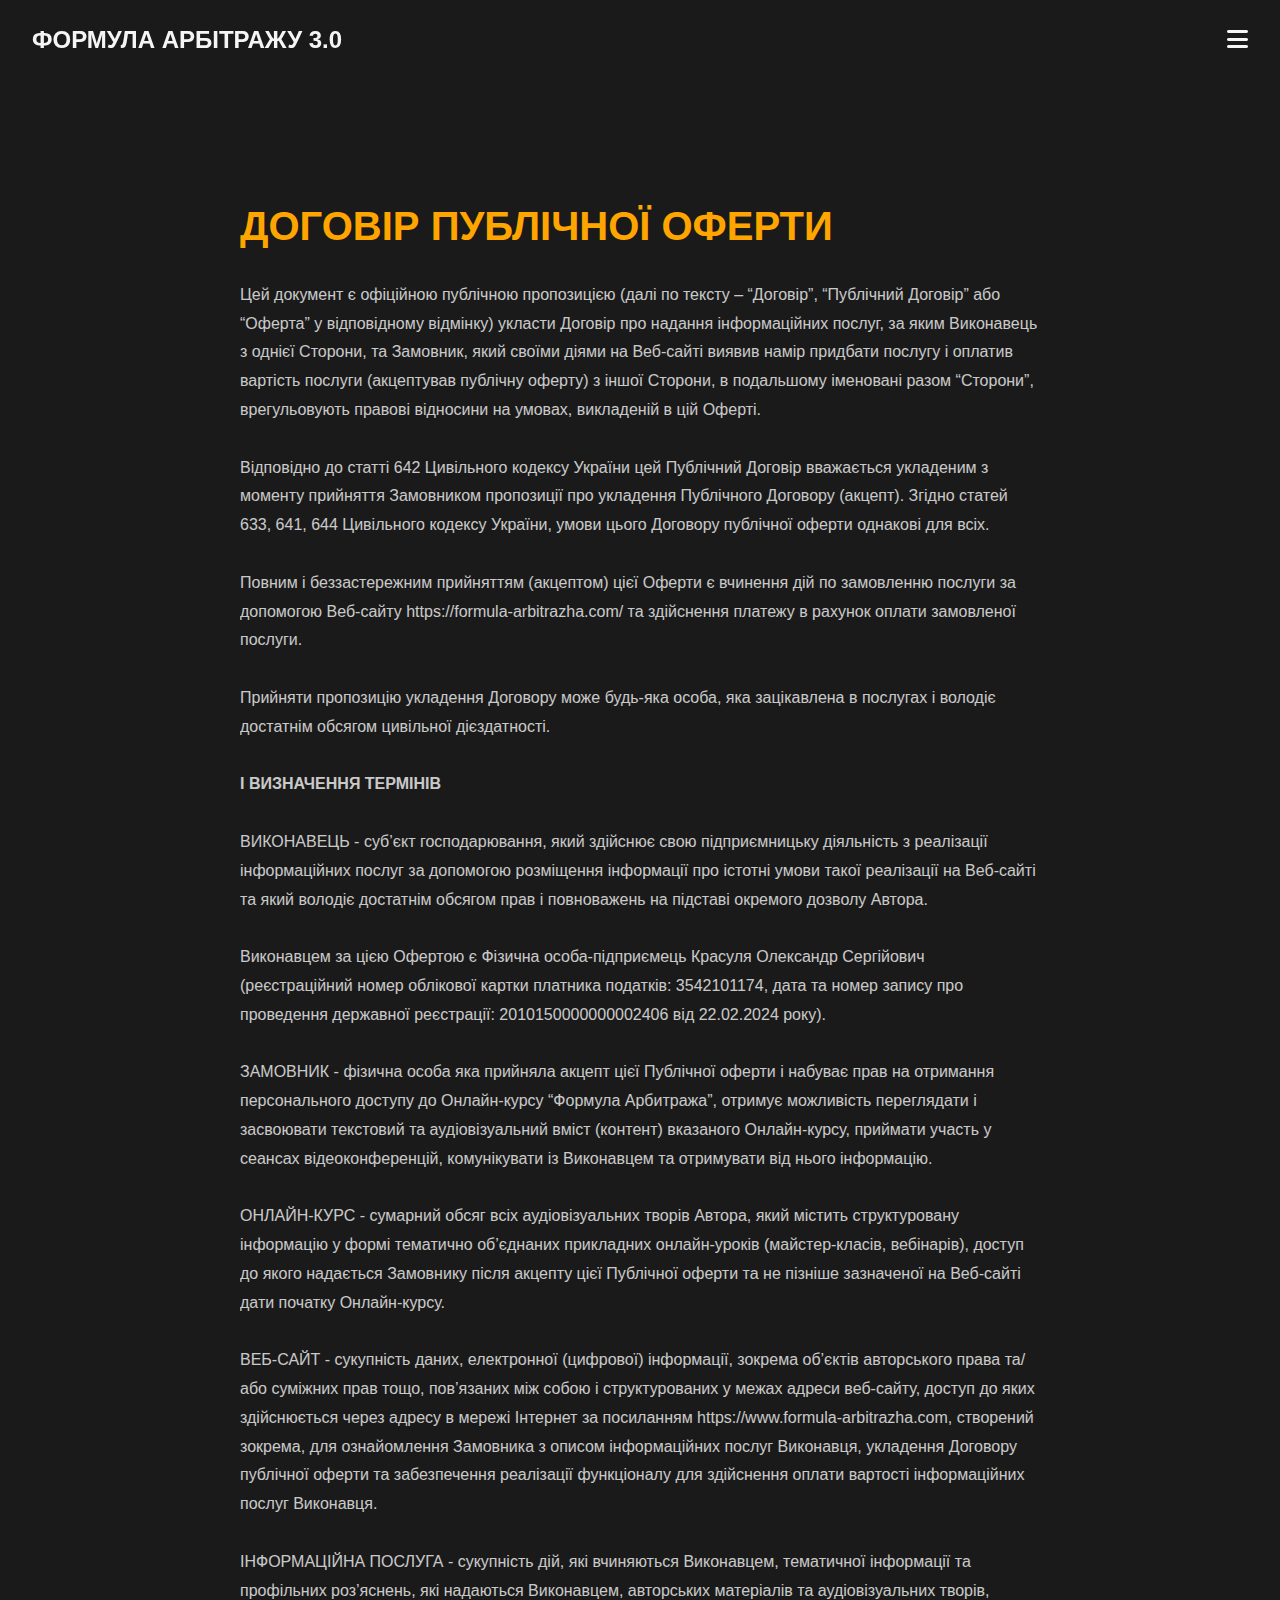
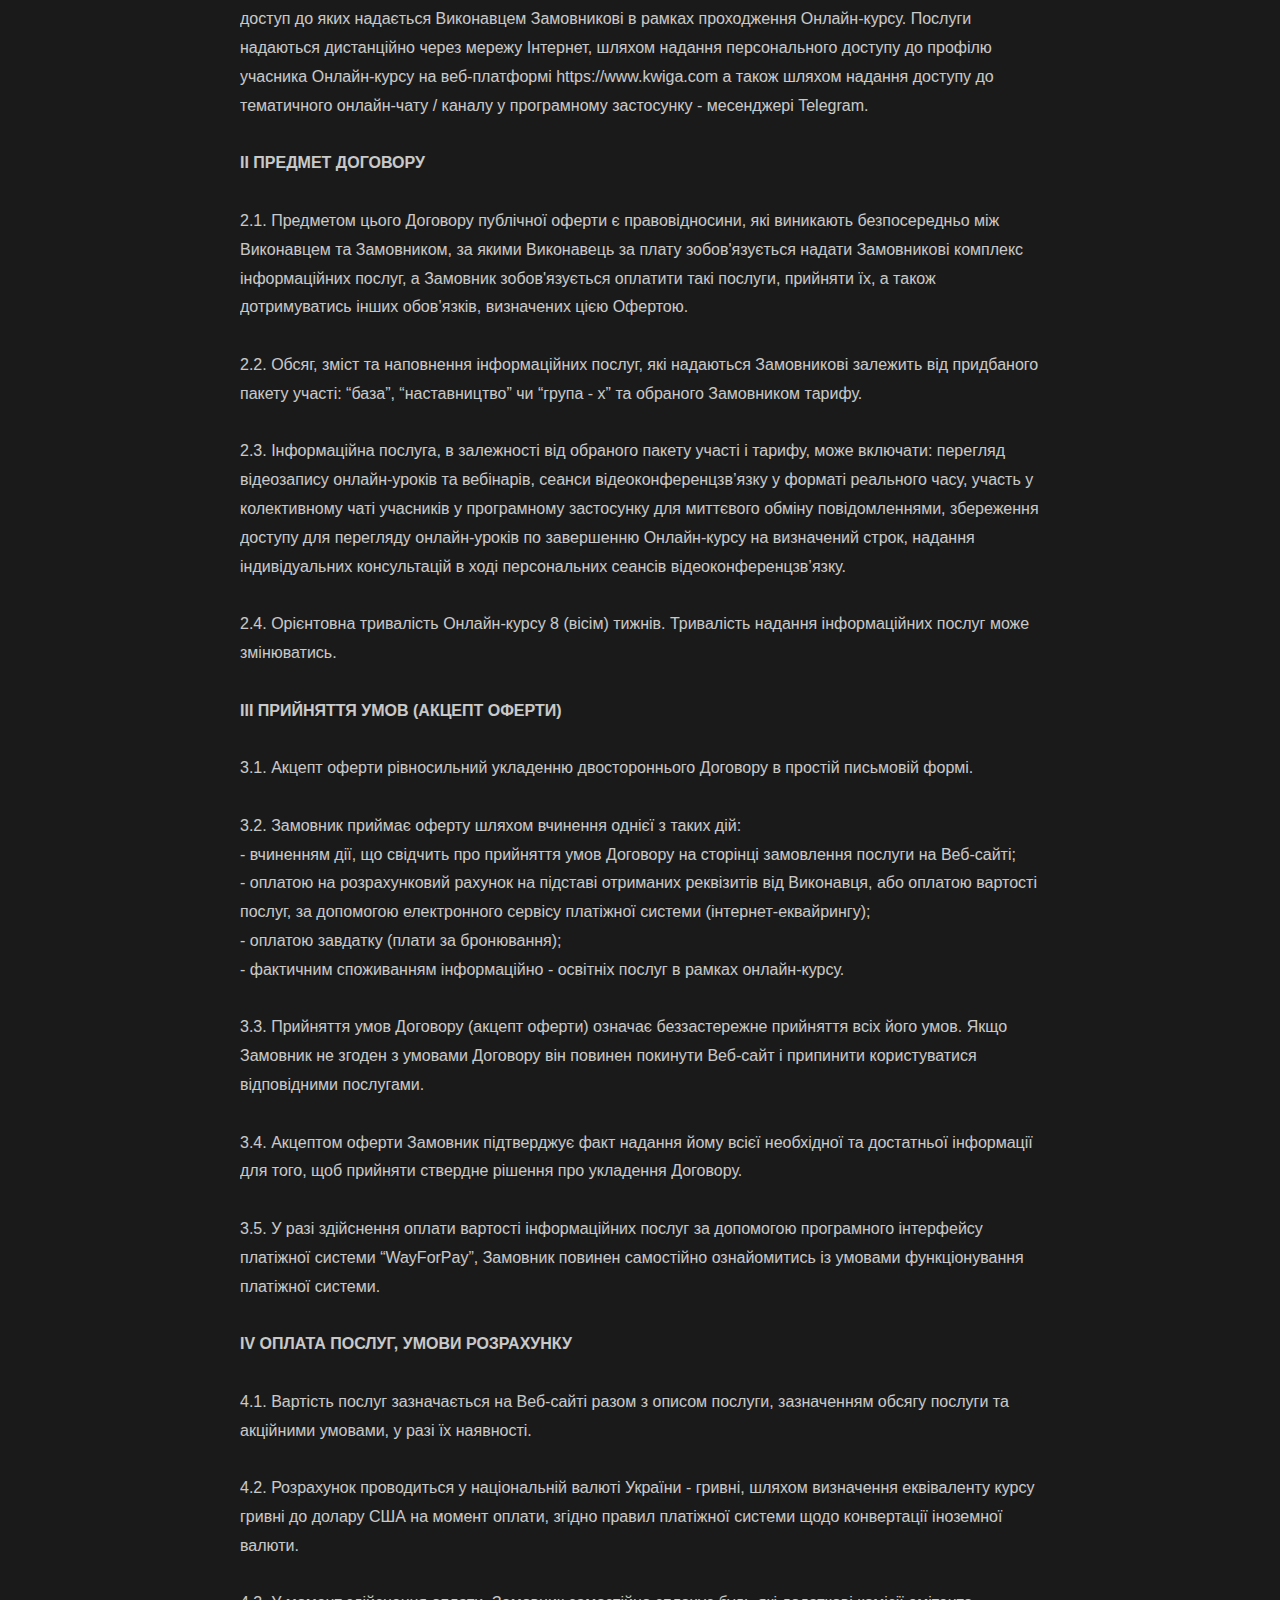
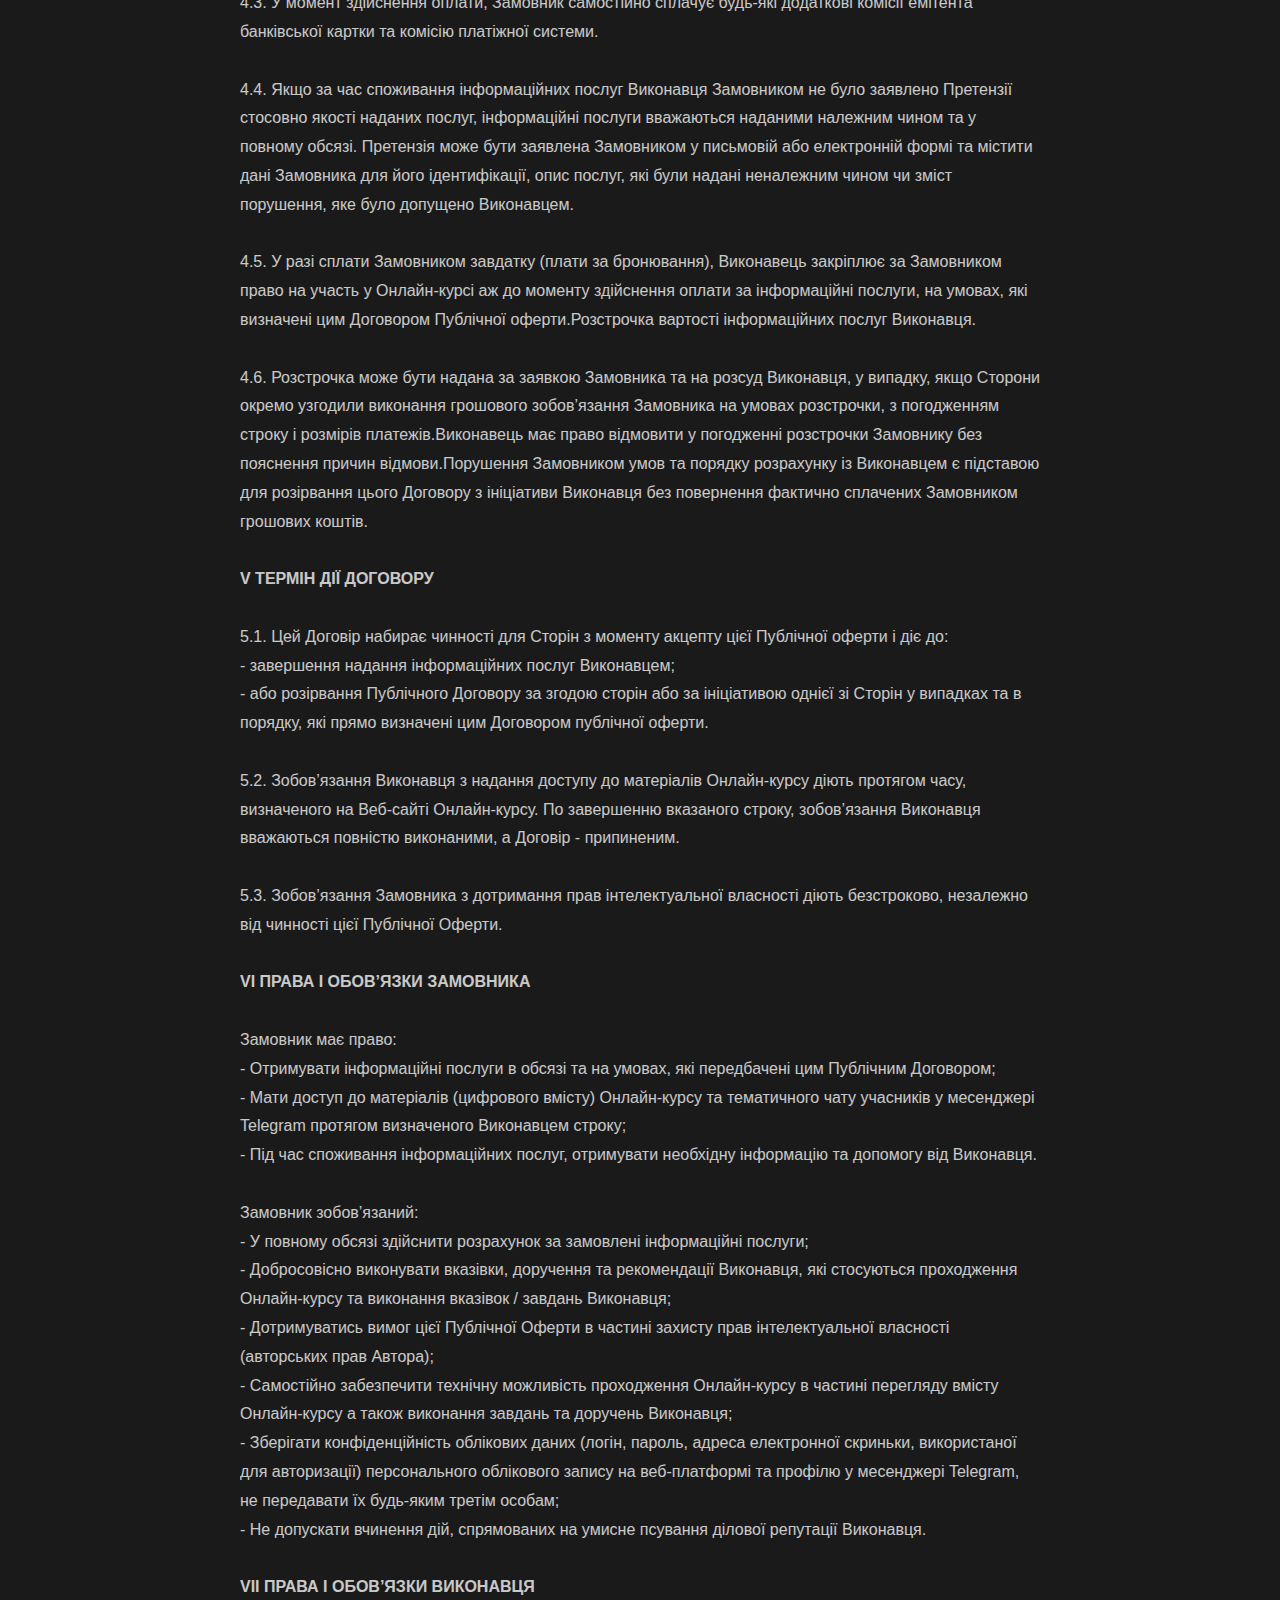
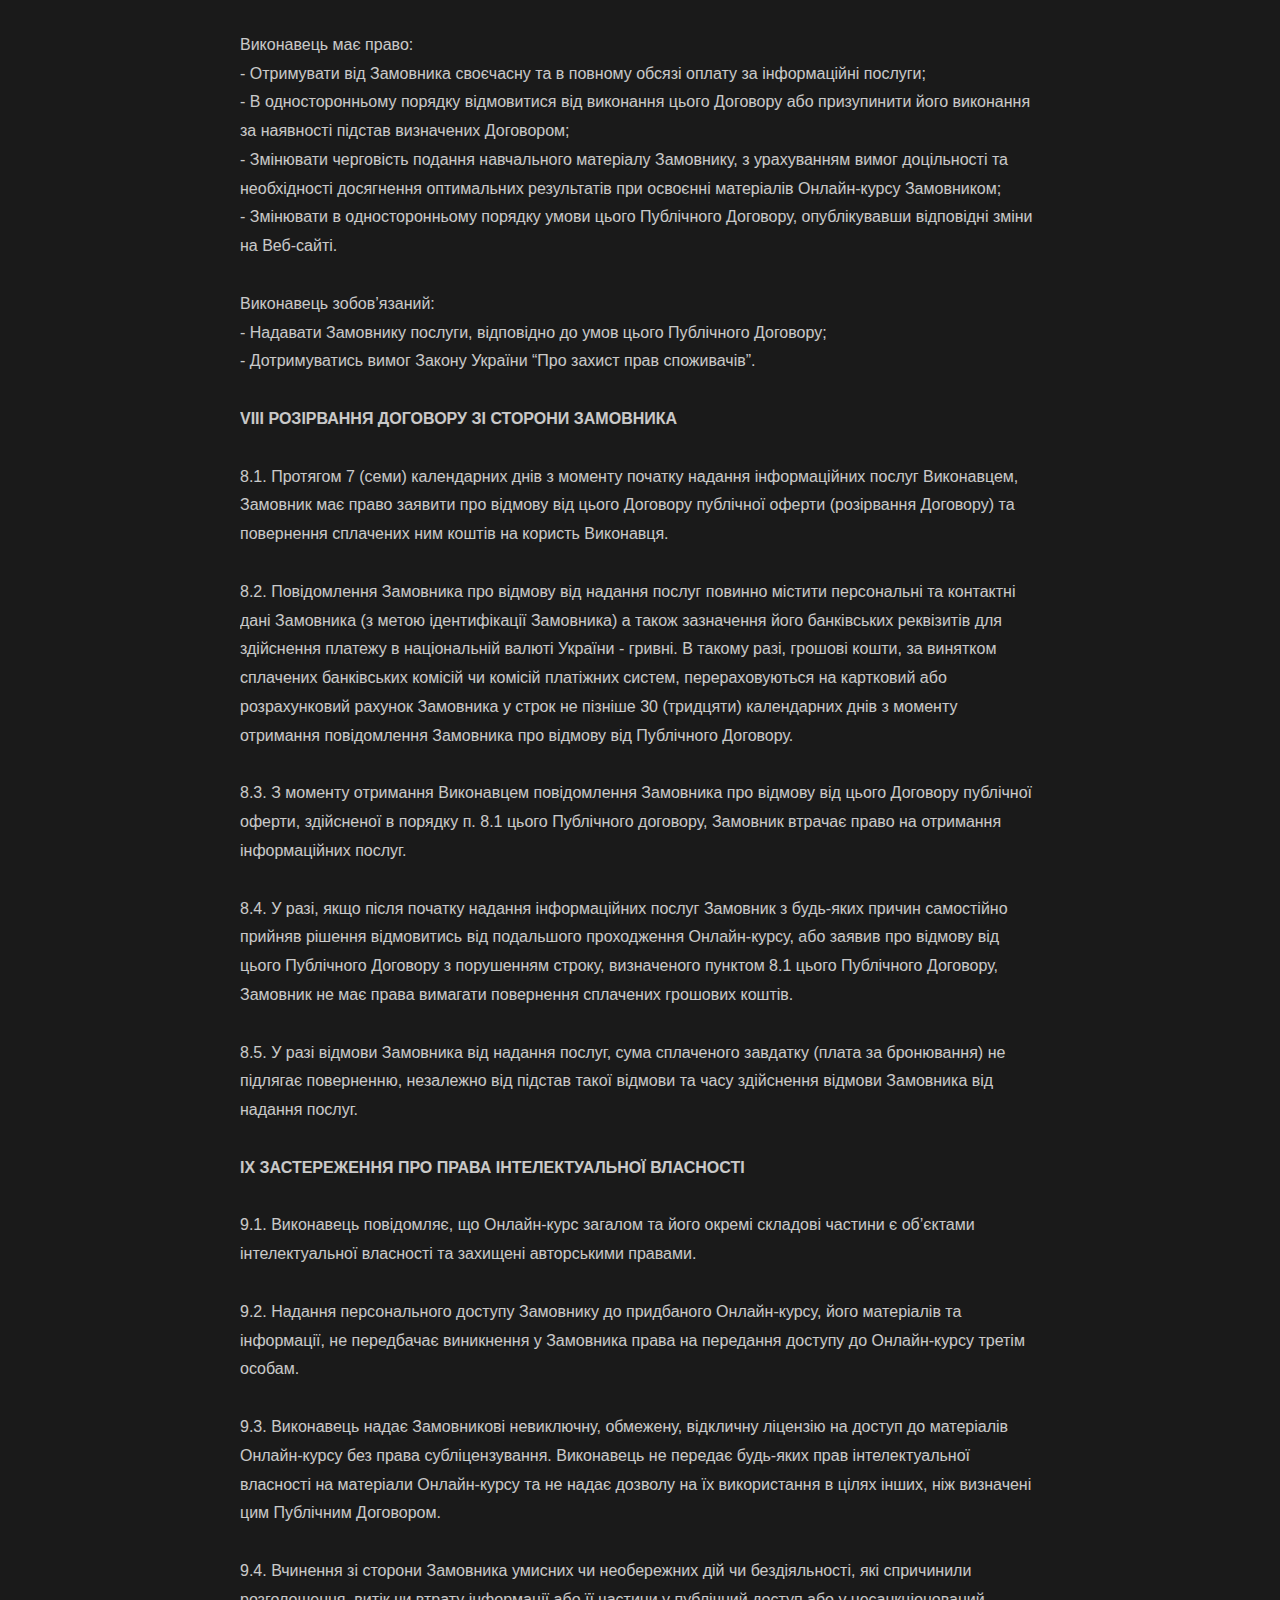
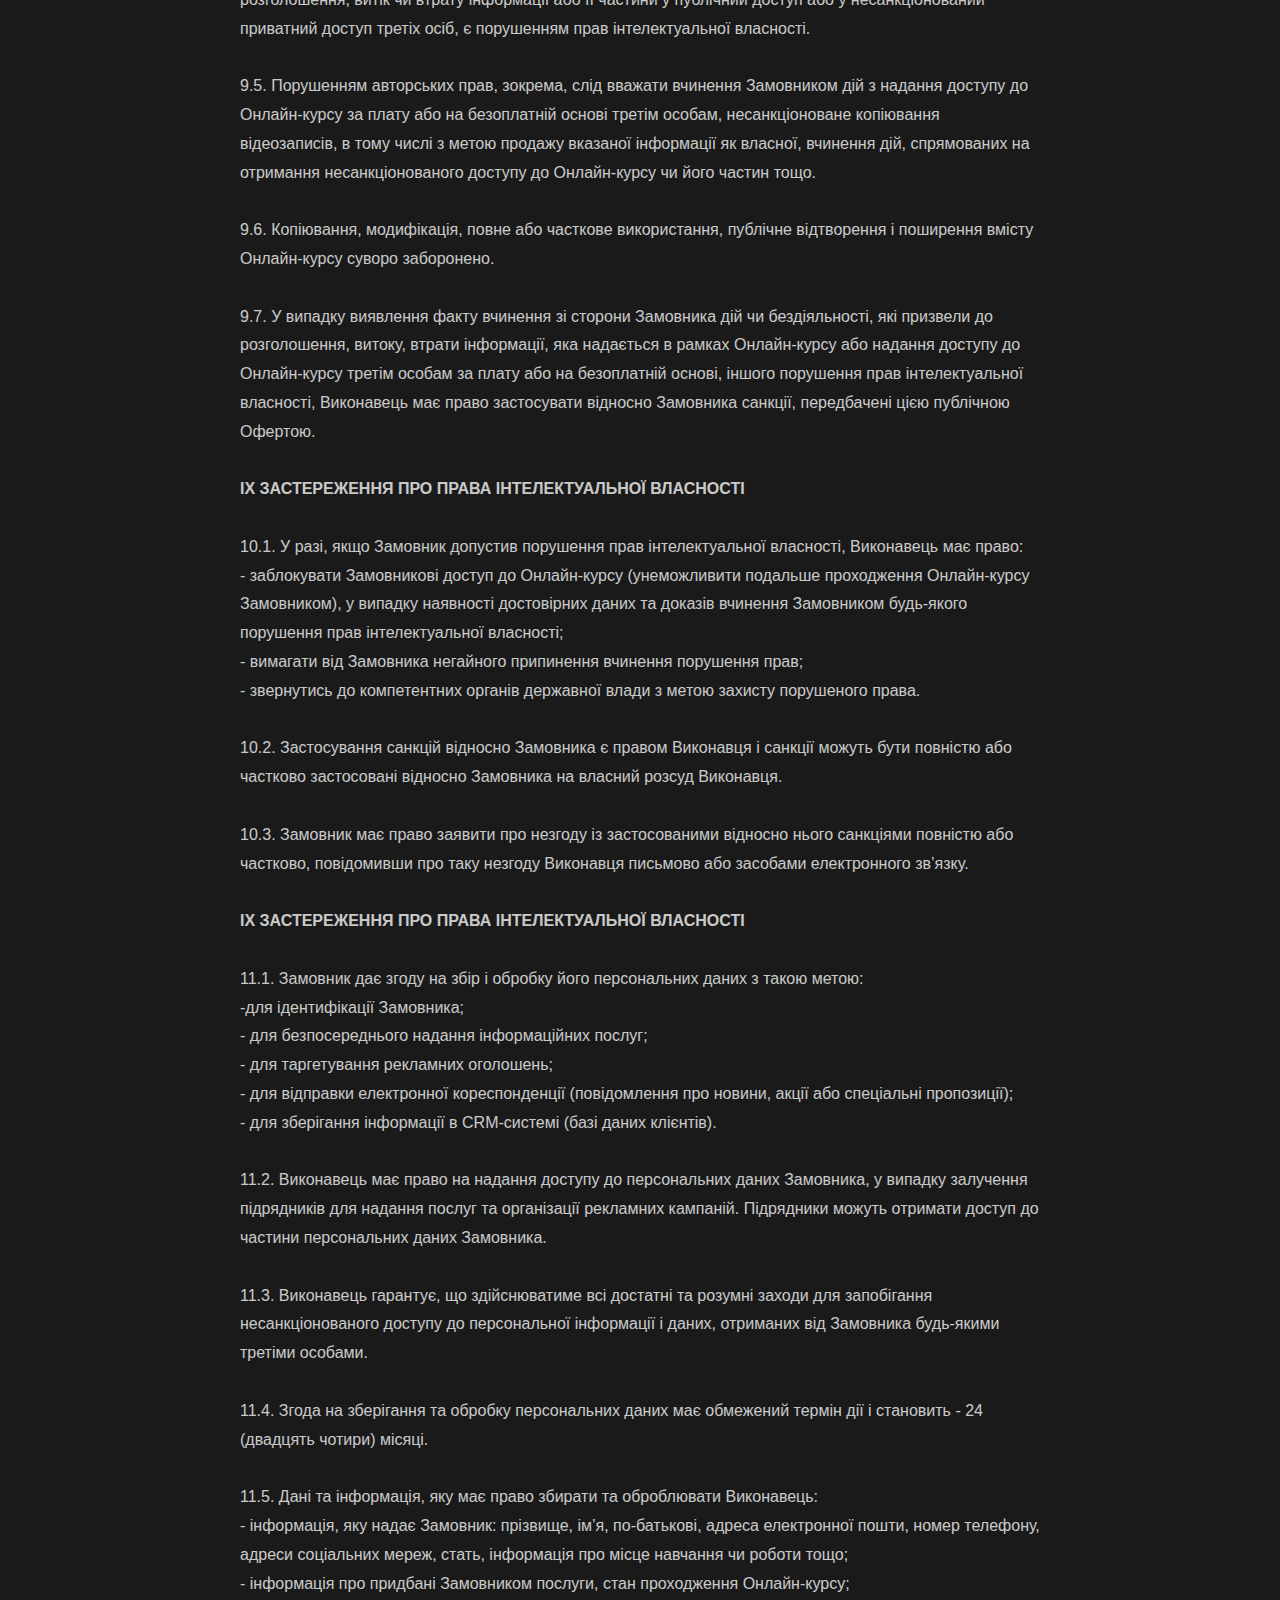
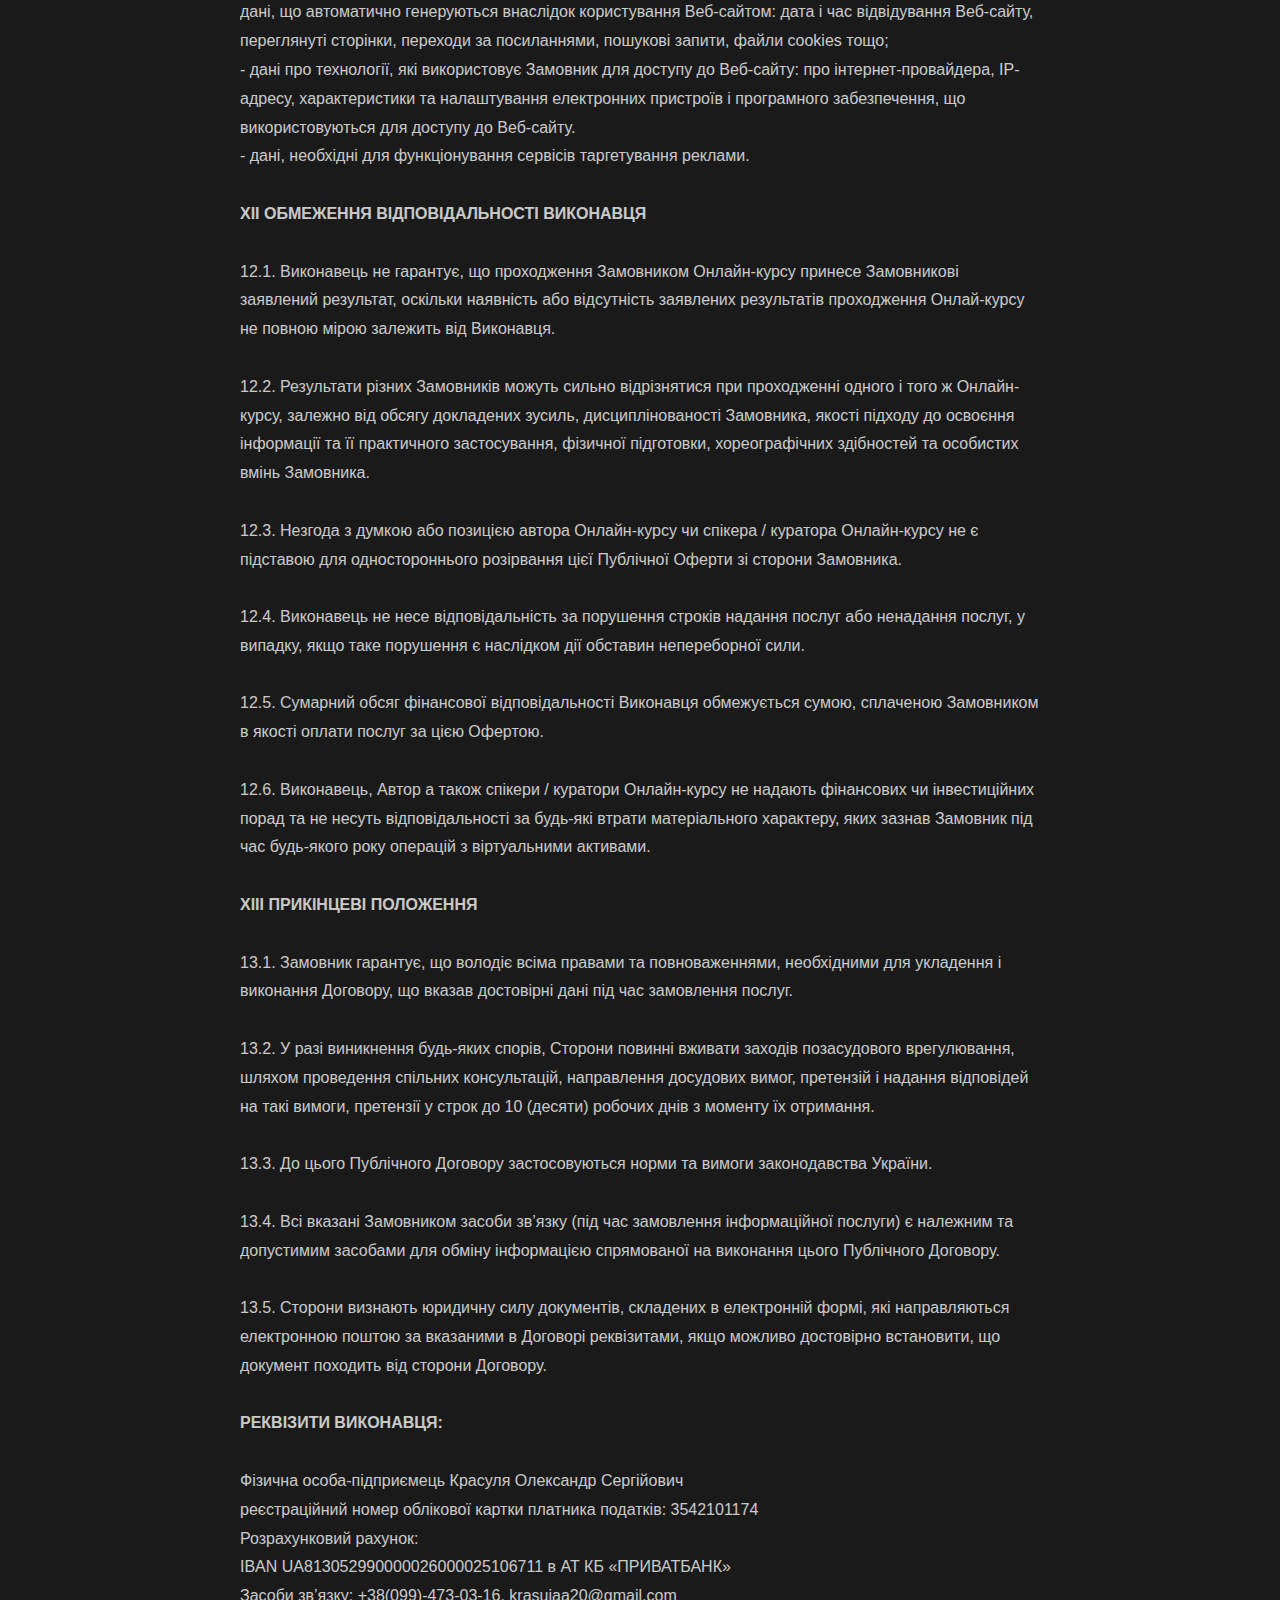
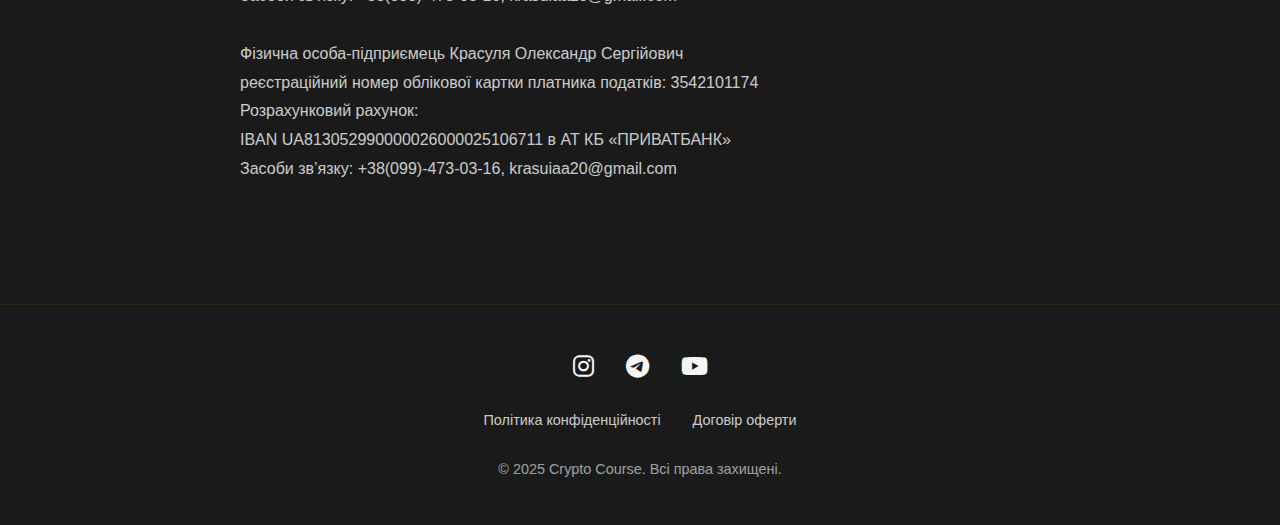
<file: offer.html>
<!DOCTYPE html>
<html lang="en">

<head>
    <meta charset="UTF-8">
    <meta name="viewport" content="width=device-width, initial-scale=1.0">
    <meta name="description" content="Comprehensive Crypto Trading Course">
    <title>Crypto Course</title>
    <link rel="stylesheet" href="css/normalize.css">

    <link rel="stylesheet" href="https://cdnjs.cloudflare.com/ajax/libs/font-awesome/6.0.0/css/all.min.css">
    <link rel="stylesheet" href="https://cdn.jsdelivr.net/npm/swiper@11/swiper-bundle.min.css" />
    <link rel="stylesheet" href="css/styles.css">
</head>

<body>
    <header class="header">
        <div class="logo">
            <span>ФОРМУЛА АРБІТРАЖУ 3.0</span>
        </div>
        <button class="nav-toggle" aria-label="Toggle Navigation">
            <i class="fas fa-bars"></i>
        </button>
    </header>

    <nav class="sidebar">
        <div class="sidebar-header">
            <button class="close-nav">
                <i class="fas fa-times"></i>
            </button>
        </div>
        <ul class="nav-links">
            <li><a href="#course-info">ПРО КУРС</a></li>
            <li><a href="#advantages">РЕЗУЛЬТАТ ПІСЛЯ НАВЧАННЯ</a></li>
            <li><a href="#advantages-list">ПЕРЕВАГИ Р2Р</a></li>
            <li><a href="#program">ПРОГРАМА КУРСУ</a></li>
            <li><a href="#pricing">ТАРИФИ</a></li>
            <li><a href="#reviews">ВІДГУКИ</a></li>
            <li><a href="#faq">ЧАСТІ ЗАПИТАННЯ</a></li>
        </ul>
    </nav>

    <div class="overlay"></div>

    <main>
        <section class="content">
            <div class="content-container">
                <article class="text-content">
                    <h1>ДОГОВІР ПУБЛІЧНОЇ ОФЕРТИ</h1>
                    <p>
                        Цей документ є офіційною публічною пропозицією (далі по тексту – “Договір”, “Публічний Договір”
                        або “Оферта” у відповідному відмінку) укласти Договір про надання інформаційних послуг, за яким
                        Виконавець з однієї Сторони, та Замовник, який своїми діями на Веб-сайті виявив намір придбати
                        послугу і оплатив вартість послуги (акцептував публічну оферту) з іншої Сторони, в подальшому
                        іменовані разом “Сторони”, врегульовують правові відносини на умовах, викладеній в цій
                        Оферті.<br><br>Відповідно до статті 642 Цивільного кодексу України цей Публічний Договір
                        вважається укладеним з моменту прийняття Замовником пропозиції про укладення Публічного Договору
                        (акцепт). Згідно статей 633, 641, 644 Цивільного кодексу України, умови цього Договору публічної
                        оферти однакові для всіх.<br><br>Повним і беззастережним прийняттям (акцептом) цієї Оферти є
                        вчинення дій по замовленню послуги за допомогою Веб-сайту https://formula-arbitrazha.com/ та
                        здійснення платежу в рахунок оплати замовленої послуги.<br><br>Прийняти пропозицію укладення
                        Договору може будь-яка особа, яка зацікавлена &ZeroWidthSpace;&ZeroWidthSpace;в послугах і
                        володіє достатнім обсягом цивільної дієздатності.<br><br><strong>I ВИЗНАЧЕННЯ
                            ТЕРМІНІВ</strong><br><br>ВИКОНАВЕЦЬ - суб’єкт господарювання, який здійснює свою
                        підприємницьку діяльність з реалізації інформаційних послуг за допомогою розміщення інформації
                        про істотні умови такої реалізації на Веб-сайті та який володіє достатнім обсягом прав і
                        повноважень на підставі окремого дозволу Автора.<br>&zwj;<br>Виконавцем за цією Офертою є
                        Фізична особа-підприємець Красуля Олександр Сергійович (реєстраційний номер облікової картки
                        платника податків: 3542101174, дата та номер запису про проведення державної реєстрації:
                        2010150000000002406 від 22.02.2024 року).<br>&zwj;<br>ЗАМОВНИК - фізична особа яка прийняла
                        акцепт цієї Публічної оферти і набуває прав на отримання персонального доступу до Онлайн-курсу
                        “Формула Арбитража”, отримує можливість переглядати і засвоювати текстовий та аудіовізуальний
                        вміст (контент) вказаного Онлайн-курсу, приймати участь у сеансах відеоконференцій, комунікувати
                        із Виконавцем та отримувати від нього інформацію.<br><br>ОНЛАЙН-КУРС - сумарний обсяг всіх
                        аудіовізуальних творів Автора, який містить структуровану інформацію у формі тематично
                        об’єднаних прикладних онлайн-уроків (майстер-класів, вебінарів), доступ до якого надається
                        Замовнику після акцепту цієї Публічної оферти та не пізніше зазначеної на Веб-сайті дати початку
                        Онлайн-курсу.<br><br>ВЕБ-САЙТ - сукупність даних, електронної (цифрової) інформації, зокрема
                        об’єктів авторського права та/або суміжних прав тощо, пов’язаних між собою і структурованих у
                        межах адреси веб-сайту, доступ до яких здійснюється через адресу в мережі Інтернет за посиланням
                        https://www.formula-arbitrazha.com, створений зокрема, для ознайомлення Замовника з описом
                        інформаційних послуг Виконавця, укладення Договору публічної оферти та забезпечення реалізації
                        функціоналу для здійснення оплати вартості інформаційних послуг Виконавця.<br><br>ІНФОРМАЦІЙНА
                        ПОСЛУГА - сукупність дій, які вчиняються Виконавцем, тематичної інформації та профільних
                        роз’яснень, які надаються Виконавцем, авторських матеріалів та аудіовізуальних творів, доступ до
                        яких надається Виконавцем Замовникові в рамках проходження Онлайн-курсу. Послуги надаються
                        дистанційно через мережу Інтернет, шляхом надання персонального доступу до профілю учасника
                        Онлайн-курсу на веб-платформі https://www.kwiga.com а також шляхом надання доступу до
                        тематичного онлайн-чату / каналу у програмному застосунку - месенджері
                        Telegram.<br><br><strong>II ПРЕДМЕТ ДОГОВОРУ</strong><br><br>2.1. Предметом цього Договору
                        публічної оферти є правовідносини, які виникають безпосередньо між Виконавцем та Замовником, за
                        якими Виконавець за плату зобов'язується надати Замовникові комплекс інформаційних послуг, а
                        Замовник зобов'язується оплатити такі послуги, прийняти їх, а також дотримуватись інших
                        обов’язків, визначених цією Офертою.<br><br>2.2. Обсяг, зміст та наповнення інформаційних
                        послуг, які надаються Замовникові залежить від придбаного пакету участі: “база”, “наставництво”
                        чи “група - х” та обраного Замовником тарифу.<br><br>2.3. Інформаційна послуга, в залежності від
                        обраного пакету участі і тарифу, може включати: перегляд відеозапису онлайн-уроків та вебінарів,
                        сеанси відеоконференцзв’язку у форматі реального часу, участь у колективному чаті учасників у
                        програмному застосунку для миттєвого обміну повідомленнями, збереження доступу для перегляду
                        онлайн-уроків по завершенню Онлайн-курсу на визначений строк, надання індивідуальних
                        консультацій в ході персональних сеансів відеоконференцзв’язку.<br><br>2.4. Орієнтовна
                        тривалість Онлайн-курсу 8 (вісім) тижнів. Тривалість надання інформаційних послуг може
                        змінюватись.<br><br><strong>III ПРИЙНЯТТЯ УМОВ (АКЦЕПТ ОФЕРТИ)</strong><br><br>3.1. Акцепт
                        оферти рівносильний укладенню двостороннього Договору в простій письмовій формі.<br><br>3.2.
                        Замовник приймає оферту шляхом вчинення однієї з таких дій:<br>- вчиненням дії, що свідчить про
                        прийняття умов Договору на сторінці замовлення послуги на Веб-сайті;<br>- оплатою на
                        розрахунковий рахунок на підставі отриманих реквізитів від Виконавця, або оплатою вартості
                        послуг, за допомогою електронного сервісу платіжної системи (інтернет-еквайрингу);<br>- оплатою
                        завдатку (плати за бронювання);<br>- фактичним споживанням інформаційно - освітніх послуг в
                        рамках онлайн-курсу.<br><br>3.3. Прийняття умов Договору (акцепт оферти) означає беззастережне
                        прийняття всіх його умов. Якщо Замовник не згоден з умовами Договору він повинен покинути
                        Веб-сайт і припинити користуватися відповідними послугами.<br><br>3.4. Акцептом оферти Замовник
                        підтверджує факт надання йому всієї необхідної та достатньої інформації для того, щоб прийняти
                        ствердне рішення про укладення Договору.<br><br>3.5. У разі здійснення оплати вартості
                        інформаційних послуг за допомогою програмного інтерфейсу платіжної системи “WayForPay”, Замовник
                        повинен самостійно ознайомитись із умовами функціонування платіжної системи.<br><br><strong>IV
                            ОПЛАТА ПОСЛУГ, УМОВИ РОЗРАХУНКУ</strong><br><br>4.1. Вартість послуг зазначається на
                        Веб-сайті разом з описом послуги, зазначенням обсягу послуги та акційними умовами, у разі їх
                        наявності.<br><br>4.2. Розрахунок проводиться у національній валюті України - гривні, шляхом
                        визначення еквіваленту курсу гривні до долару США на момент оплати, згідно правил платіжної
                        системи щодо конвертації іноземної валюти.<br><br>4.3. У момент здійснення оплати, Замовник
                        самостійно сплачує будь-які додаткові комісії емітента банківської картки та комісію платіжної
                        системи.<br><br>4.4. Якщо за час споживання інформаційних послуг Виконавця Замовником не було
                        заявлено Претензії стосовно якості наданих послуг, інформаційні послуги вважаються наданими
                        належним чином та у повному обсязі. Претензія може бути заявлена Замовником у письмовій або
                        електронній формі та містити дані Замовника для його ідентифікації, опис послуг, які були надані
                        неналежним чином чи зміст порушення, яке було допущено Виконавцем.<br><br>4.5. У разі сплати
                        Замовником завдатку (плати за бронювання), Виконавець закріплює за Замовником право на участь у
                        Онлайн-курсі аж до моменту здійснення оплати за інформаційні послуги, на умовах, які визначені
                        цим Договором Публічної оферти.Розстрочка вартості інформаційних послуг Виконавця.<br><br>4.6.
                        Розстрочка може бути надана за заявкою Замовника та на розсуд Виконавця, у випадку, якщо Сторони
                        окремо узгодили виконання грошового зобов’язання Замовника на умовах розстрочки, з погодженням
                        строку і розмірів платежів.Виконавець має право відмовити у погодженні розстрочки Замовнику без
                        пояснення причин відмови.Порушення Замовником умов та порядку розрахунку із Виконавцем є
                        підставою для розірвання цього Договору з ініціативи Виконавця без повернення фактично сплачених
                        Замовником грошових коштів.<br><br><strong>V ТЕРМІН ДІЇ ДОГОВОРУ</strong><br><br>5.1. Цей
                        Договір набирає чинності для Сторін з моменту акцепту цієї Публічної оферти і діє до:<br>-
                        завершення надання інформаційних послуг Виконавцем;<br>- або розірвання Публічного Договору за
                        згодою сторін або за ініціативою однієї зі Сторін у випадках та в порядку, які прямо визначені
                        цим Договором публічної оферти.<br><br>5.2. Зобов’язання Виконавця з надання доступу до
                        матеріалів Онлайн-курсу діють протягом часу, визначеного на Веб-сайті Онлайн-курсу. По
                        завершенню вказаного строку, зобов’язання Виконавця вважаються повністю виконаними, а Договір -
                        припиненим.<br><br>5.3. Зобов’язання Замовника з дотримання прав інтелектуальної власності діють
                        безстроково, незалежно від чинності цієї Публічної Оферти.<br><br><strong>VI ПРАВА І ОБОВ’ЯЗКИ
                            ЗАМОВНИКА</strong><br><br>Замовник має право:<br>- Отримувати інформаційні послуги в обсязі
                        та на умовах, які передбачені цим Публічним Договором;<br>- Мати доступ до матеріалів (цифрового
                        вмісту) Онлайн-курсу та тематичного чату учасників у месенджері Telegram протягом визначеного
                        Виконавцем строку;<br>- Під час споживання інформаційних послуг, отримувати необхідну інформацію
                        та допомогу від Виконавця.<br><br>Замовник зобов’язаний:<br>- У повному обсязі здійснити
                        розрахунок за замовлені інформаційні послуги;<br>- Добросовісно виконувати вказівки, доручення
                        та рекомендації Виконавця, які стосуються проходження Онлайн-курсу та виконання вказівок /
                        завдань Виконавця;<br>- Дотримуватись вимог цієї Публічної Оферти в частині захисту прав
                        інтелектуальної власності (авторських прав Автора);<br>- Самостійно забезпечити технічну
                        можливість проходження Онлайн-курсу в частині перегляду вмісту Онлайн-курсу а також виконання
                        завдань та доручень Виконавця;<br>- Зберігати конфіденційність облікових даних (логін, пароль,
                        адреса електронної скриньки, використаної для авторизації) персонального облікового запису на
                        веб-платформі та профілю у месенджері Telegram, не передавати їх будь-яким третім особам;<br>-
                        Не допускати вчинення дій, спрямованих на умисне псування ділової репутації
                        Виконавця.<br><br><strong>VII ПРАВА І ОБОВ’ЯЗКИ ВИКОНАВЦЯ</strong><br><br>Виконавець має
                        право:<br>- Отримувати від Замовника своєчасну та в повному обсязі оплату за інформаційні
                        послуги;<br>- В односторонньому порядку відмовитися від виконання цього Договору або призупинити
                        його виконання за наявності підстав визначених Договором;<br>- Змінювати черговість подання
                        навчального матеріалу Замовнику, з урахуванням вимог доцільності та необхідності досягнення
                        оптимальних результатів при освоєнні матеріалів Онлайн-курсу Замовником;<br>- Змінювати в
                        односторонньому порядку умови цього Публічного Договору, опублікувавши відповідні зміни на
                        Веб-сайті.<br><br>Виконавець зобов’язаний:<br>- Надавати Замовнику послуги, відповідно до умов
                        цього Публічного Договору;<br>- Дотримуватись вимог Закону України “Про захист прав
                        споживачів”.<br><br><strong>VIII РОЗІРВАННЯ ДОГОВОРУ ЗІ СТОРОНИ ЗАМОВНИКА</strong><br><br>8.1.
                        Протягом 7 (семи) календарних днів з моменту початку надання інформаційних послуг Виконавцем,
                        Замовник має право заявити про відмову від цього Договору публічної оферти (розірвання Договору)
                        та повернення сплачених ним коштів на користь Виконавця.<br><br>8.2. Повідомлення Замовника про
                        відмову від надання послуг повинно містити персональні та контактні дані Замовника (з метою
                        ідентифікації Замовника) а також зазначення його банківських реквізитів для здійснення платежу в
                        національній валюті України - гривні. В такому разі, грошові кошти, за винятком сплачених
                        банківських комісій чи комісій платіжних систем, перераховуються на картковий або розрахунковий
                        рахунок Замовника у строк не пізніше 30 (тридцяти) календарних днів з моменту отримання
                        повідомлення Замовника про відмову від Публічного Договору.<br><br>8.3. З моменту отримання
                        Виконавцем повідомлення Замовника про відмову від цього Договору публічної оферти, здійсненої в
                        порядку п. 8.1 цього Публічного договору, Замовник втрачає право на отримання інформаційних
                        послуг.<br><br>8.4. У разі, якщо після початку надання інформаційних послуг Замовник з будь-яких
                        причин самостійно прийняв рішення відмовитись від подальшого проходження Онлайн-курсу, або
                        заявив про відмову від цього Публічного Договору з порушенням строку, визначеного пунктом 8.1
                        цього Публічного Договору, Замовник не має права вимагати повернення сплачених грошових
                        коштів.<br><br>8.5. У разі відмови Замовника від надання послуг, сума сплаченого завдатку (плата
                        за бронювання) не підлягає поверненню, незалежно від підстав такої відмови та часу здійснення
                        відмови Замовника від надання послуг.<br><br><strong>IX ЗАСТЕРЕЖЕННЯ ПРО ПРАВА ІНТЕЛЕКТУАЛЬНОЇ
                            ВЛАСНОСТІ</strong><br><br>9.1. Виконавець повідомляє, що Онлайн-курс загалом та його окремі
                        складові частини є об’єктами інтелектуальної власності та захищені авторськими
                        правами.<br><br>9.2. Надання персонального доступу Замовнику до придбаного Онлайн-курсу, його
                        матеріалів та інформації, не передбачає виникнення у Замовника права на передання доступу до
                        Онлайн-курсу третім особам.<br>&zwj;<br>9.3. Виконавець надає Замовникові невиключну, обмежену,
                        відкличну ліцензію на доступ до матеріалів Онлайн-курсу без права субліцензування. Виконавець не
                        передає будь-яких прав інтелектуальної власності на матеріали Онлайн-курсу та не надає дозволу
                        на їх використання в цілях інших, ніж визначені цим Публічним Договором.<br><br>9.4. Вчинення зі
                        сторони Замовника умисних чи необережних дій чи бездіяльності, які спричинили розголошення,
                        витік чи втрату інформації або її частини у публічний доступ або у несанкціонований приватний
                        доступ третіх осіб, є порушенням прав інтелектуальної власності.<br><br>9.5. Порушенням
                        авторських прав, зокрема, слід вважати вчинення Замовником дій з надання доступу до Онлайн-курсу
                        за плату або на безоплатній основі третім особам, несанкціоноване копіювання відеозаписів, в
                        тому числі з метою продажу вказаної інформації як власної, вчинення дій, спрямованих на
                        отримання несанкціонованого доступу до Онлайн-курсу чи його частин тощо.<br><br>9.6. Копіювання,
                        модифікація, повне або часткове використання, публічне відтворення і поширення вмісту
                        Онлайн-курсу суворо заборонено.<br><br>9.7. У випадку виявлення факту вчинення зі сторони
                        Замовника дій чи бездіяльності, які призвели до розголошення, витоку, втрати інформації, яка
                        надається в рамках Онлайн-курсу або надання доступу до Онлайн-курсу третім особам за плату або
                        на безоплатній основі, іншого порушення прав інтелектуальної власності, Виконавець має право
                        застосувати відносно Замовника санкції, передбачені цією публічною Офертою.<br><br><strong>IX
                            ЗАСТЕРЕЖЕННЯ ПРО ПРАВА ІНТЕЛЕКТУАЛЬНОЇ ВЛАСНОСТІ</strong><br><br>10.1. У разі, якщо Замовник
                        допустив порушення прав інтелектуальної власності, Виконавець має право:<br>- заблокувати
                        Замовникові доступ до Онлайн-курсу (унеможливити подальше проходження Онлайн-курсу Замовником),
                        у випадку наявності достовірних даних та доказів вчинення Замовником будь-якого порушення прав
                        інтелектуальної власності;<br>- вимагати від Замовника негайного припинення вчинення порушення
                        прав;<br>- звернутись до компетентних органів державної влади з метою захисту порушеного
                        права.<br><br>10.2. Застосування санкцій відносно Замовника є правом Виконавця і санкції можуть
                        бути повністю або частково застосовані відносно Замовника на власний розсуд
                        Виконавця.<br><br>10.3. Замовник має право заявити про незгоду із застосованими відносно нього
                        санкціями повністю або частково, повідомивши про таку незгоду Виконавця письмово або засобами
                        електронного зв’язку.<br><br><strong>IX ЗАСТЕРЕЖЕННЯ ПРО ПРАВА ІНТЕЛЕКТУАЛЬНОЇ
                            ВЛАСНОСТІ</strong><br><br>11.1. Замовник дає згоду на збір і обробку його персональних даних
                        з такою метою:<br>-для ідентифікації Замовника;<br>- для безпосереднього надання інформаційних
                        послуг;<br>- для таргетування рекламних оголошень;<br>- для відправки електронної кореспонденції
                        (повідомлення про новини, акції або спеціальні пропозиції);<br>- для зберігання інформації в
                        CRM-системі (базі даних клієнтів).<br><br>11.2. Виконавець має право на надання доступу до
                        персональних даних Замовника, у випадку залучення підрядників для надання послуг та організації
                        рекламних кампаній. Підрядники можуть отримати доступ до частини персональних даних
                        Замовника.<br>&zwj;<br>11.3. Виконавець гарантує, що здійснюватиме всі достатні та розумні
                        заходи для запобігання несанкціонованого доступу до персональної інформації і даних, отриманих
                        від Замовника будь-якими третіми особами.<br><br>11.4. Згода на зберігання та обробку
                        персональних даних має обмежений термін дії і становить - 24 (двадцять чотири)
                        місяці.<br><br>11.5. Дані та інформація, яку має право збирати та оброблювати Виконавець:<br>-
                        інформація, яку надає Замовник: прізвище, ім’я, по-батькові, адреса електронної пошти, номер
                        телефону, адреси соціальних мереж, стать, інформація про місце навчання чи роботи тощо;<br>-
                        інформація про придбані Замовником послуги, стан проходження Онлайн-курсу;<br>дані, що
                        автоматично генеруються внаслідок користування Веб-сайтом: дата і час відвідування Веб-сайту,
                        переглянуті сторінки, переходи за посиланнями, пошукові запити, файли cookies тощо;<br>- дані
                        про технології, які використовує Замовник для доступу до Веб-сайту: про інтернет-провайдера,
                        IP-адресу, характеристики та налаштування електронних пристроїв і програмного забезпечення, що
                        використовуються для доступу до Веб-сайту.<br>- дані, необхідні для функціонування сервісів
                        таргетування реклами.<br><br><strong>XII ОБМЕЖЕННЯ ВІДПОВІДАЛЬНОСТІ
                            ВИКОНАВЦЯ</strong><br><br>12.1. Виконавець не гарантує, що проходження Замовником
                        Онлайн-курсу принесе Замовникові заявлений результат, оскільки наявність або відсутність
                        заявлених результатів проходження Онлай-курсу не повною мірою залежить від
                        Виконавця.<br>&zwj;<br>12.2. Результати різних Замовників можуть сильно відрізнятися при
                        проходженні одного і того ж Онлайн-курсу, залежно від обсягу докладених зусиль,
                        дисциплінованості Замовника, якості підходу до освоєння інформації та її практичного
                        застосування, фізичної підготовки, хореографічних здібностей та особистих вмінь
                        Замовника.<br><br>12.3. Незгода з думкою або позицією автора Онлайн-курсу чи спікера / куратора
                        Онлайн-курсу не є підставою для одностороннього розірвання цієї Публічної Оферти зі сторони
                        Замовника.<br><br>12.4. Виконавець не несе відповідальність за порушення строків надання послуг
                        або ненадання послуг, у випадку, якщо таке порушення є наслідком дії обставин непереборної
                        сили.<br><br>12.5. Сумарний обсяг фінансової відповідальності Виконавця обмежується сумою,
                        сплаченою Замовником в якості оплати послуг за цією Офертою.<br><br>12.6. Виконавець, Автор а
                        також спікери / куратори Онлайн-курсу не надають фінансових чи інвестиційних порад та не несуть
                        відповідальності за будь-які втрати матеріального характеру, яких зазнав Замовник під час
                        будь-якого року операцій з віртуальними активами.<br><br><strong>XIII ПРИКІНЦЕВІ
                            ПОЛОЖЕННЯ</strong><br><br>13.1. Замовник гарантує, що володіє всіма правами та
                        повноваженнями, необхідними для укладення і виконання Договору, що вказав достовірні дані під
                        час замовлення послуг.<br><br>13.2. У разі виникнення будь-яких спорів, Сторони повинні вживати
                        заходів позасудового врегулювання, шляхом проведення спільних консультацій, направлення
                        досудових вимог, претензій і надання відповідей на такі вимоги, претензії у строк до 10 (десяти)
                        робочих днів з моменту їх отримання.<br><br>13.3. До цього Публічного Договору застосовуються
                        норми та вимоги законодавства України.<br><br>13.4. Всі вказані Замовником засоби зв’язку (під
                        час замовлення інформаційної послуги) є належним та допустимим засобами для обміну інформацією
                        спрямованої на виконання цього Публічного Договору.<br><br>13.5. Сторони визнають юридичну силу
                        документів, складених в електронній формі, які направляються електронною поштою за вказаними в
                        Договорі реквізитами, якщо можливо достовірно встановити, що документ походить від сторони
                        Договору.<br><br><strong>РЕКВІЗИТИ ВИКОНАВЦЯ:</strong><br><br>Фізична особа-підприємець Красуля
                        Олександр Сергійович<br>реєстраційний номер облікової картки платника податків:
                        3542101174<br>Розрахунковий рахунок:<br>IBAN UA813052990000026000025106711 в АТ КБ
                        «ПРИВАТБАНК»<br>Засоби зв’язку: +38(099)-473-03-16, krasuiaa20@gmail.com<br><br>Фізична
                        особа-підприємець Красуля Олександр Сергійович<br>реєстраційний номер облікової картки платника
                        податків: 3542101174<br>Розрахунковий рахунок:<br>IBAN UA813052990000026000025106711 в АТ КБ
                        «ПРИВАТБАНК»<br>Засоби зв’язку: +38(099)-473-03-16, krasuiaa20@gmail.com
                    </p>
                </article>
            </div>
        </section>

    </main>
    <footer class="footer">
        <div class="footer-container">
            <div class="footer-content">
                <div class="social-links">
                    <a href="https://www.instagram.com/SeVeNtEeKa" class="social-link" aria-label="Instagram"
                        target="_blank">
                        <i class="fab fa-instagram"></i>
                    </a>
                    <a href="https://t.me/+SJrSmjlkEak3NDBi" class="social-link" aria-label="Telegram" target="_blank">
                        <i class="fab fa-telegram"></i>
                    </a>
                    <a href="https://www.youtube.com/c/SeVeNtEeKa" class="social-link" aria-label="YouTube"
                        target="_blank">
                        <i class="fab fa-youtube"></i>
                    </a>
                </div>

                <div class="policy-links">
                    <a href="policy.html" class="policy-link" target="_blank">Політика конфіденційності</a>
                    <a href="offer.html" class="policy-link" target="_blank">Договір оферти</a>
                </div>

                <p class="copyright">© 2025 Crypto Course. Всі права захищені.</p>
            </div>
        </div>
    </footer>

    <script src="https://cdn.jsdelivr.net/npm/swiper@11/swiper-bundle.min.js"></script>
    <script src="js/script.js"></script>
</body>

</html>
</file>
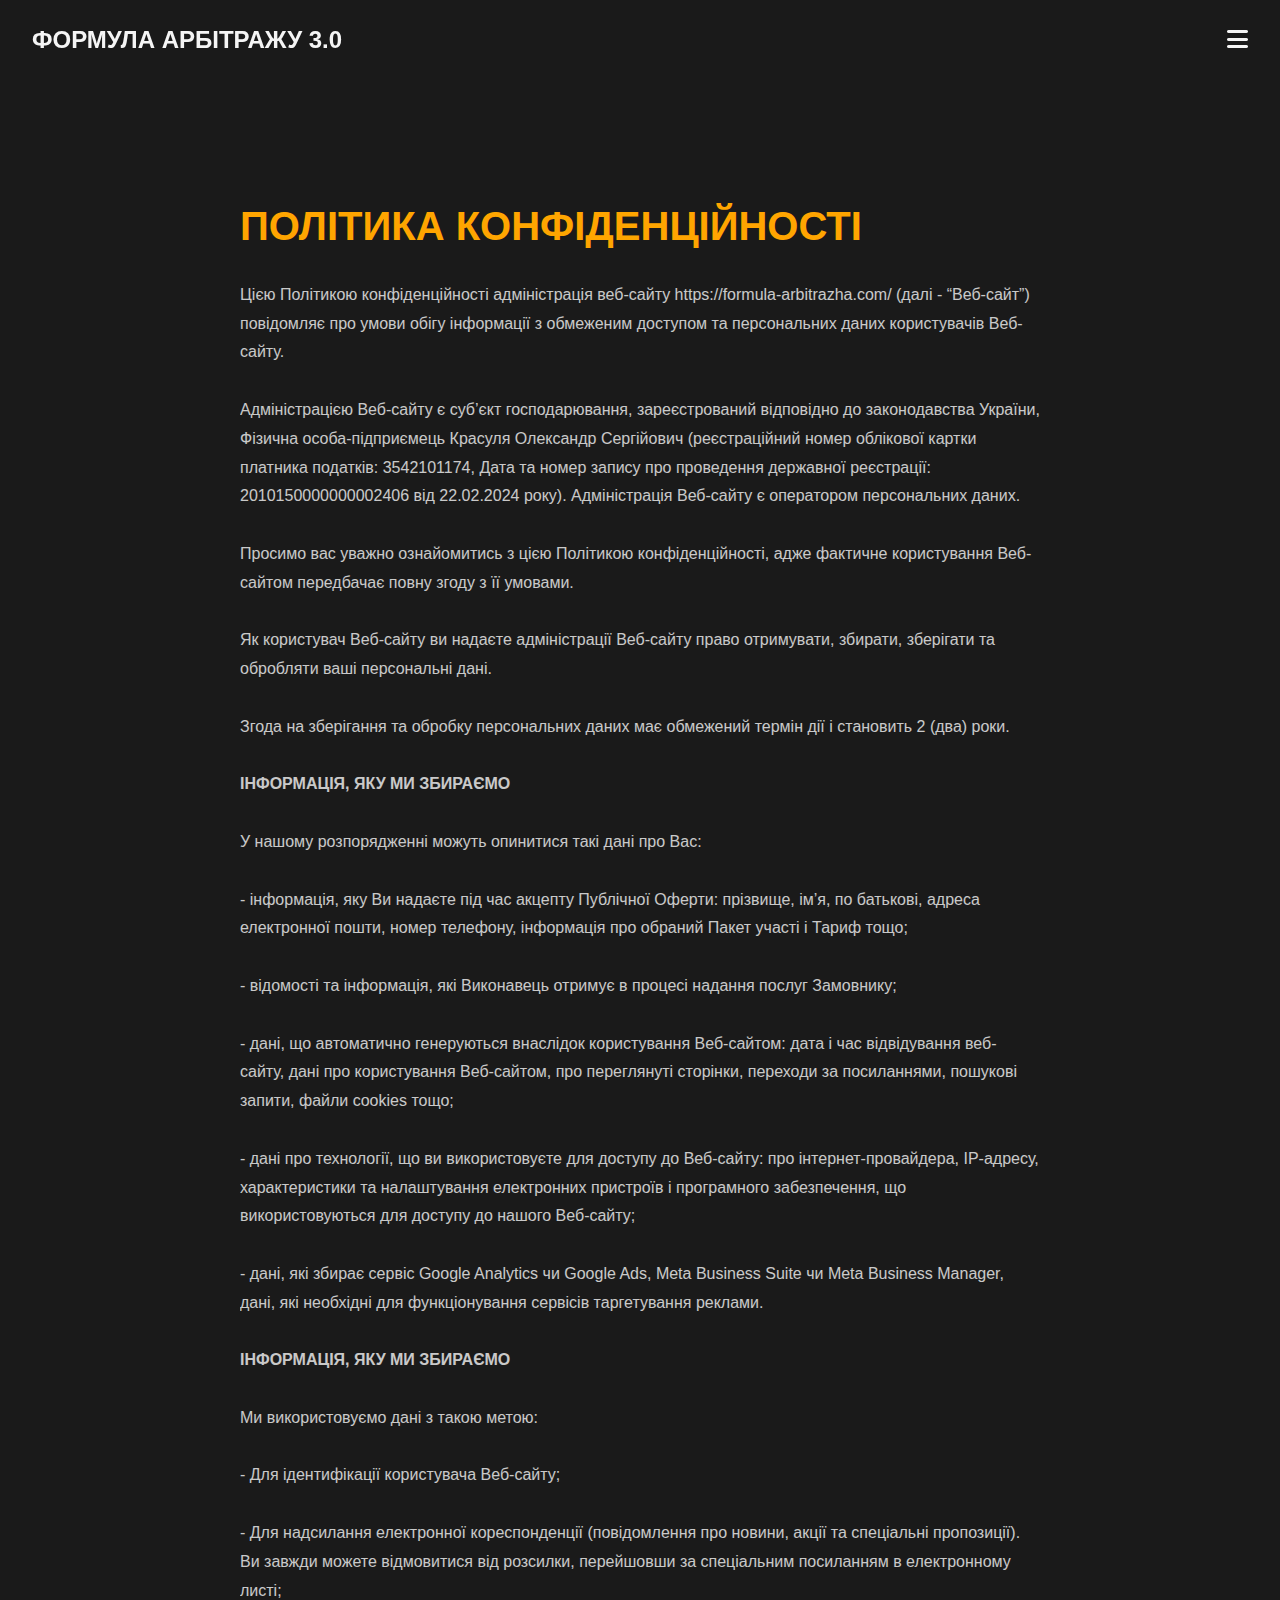
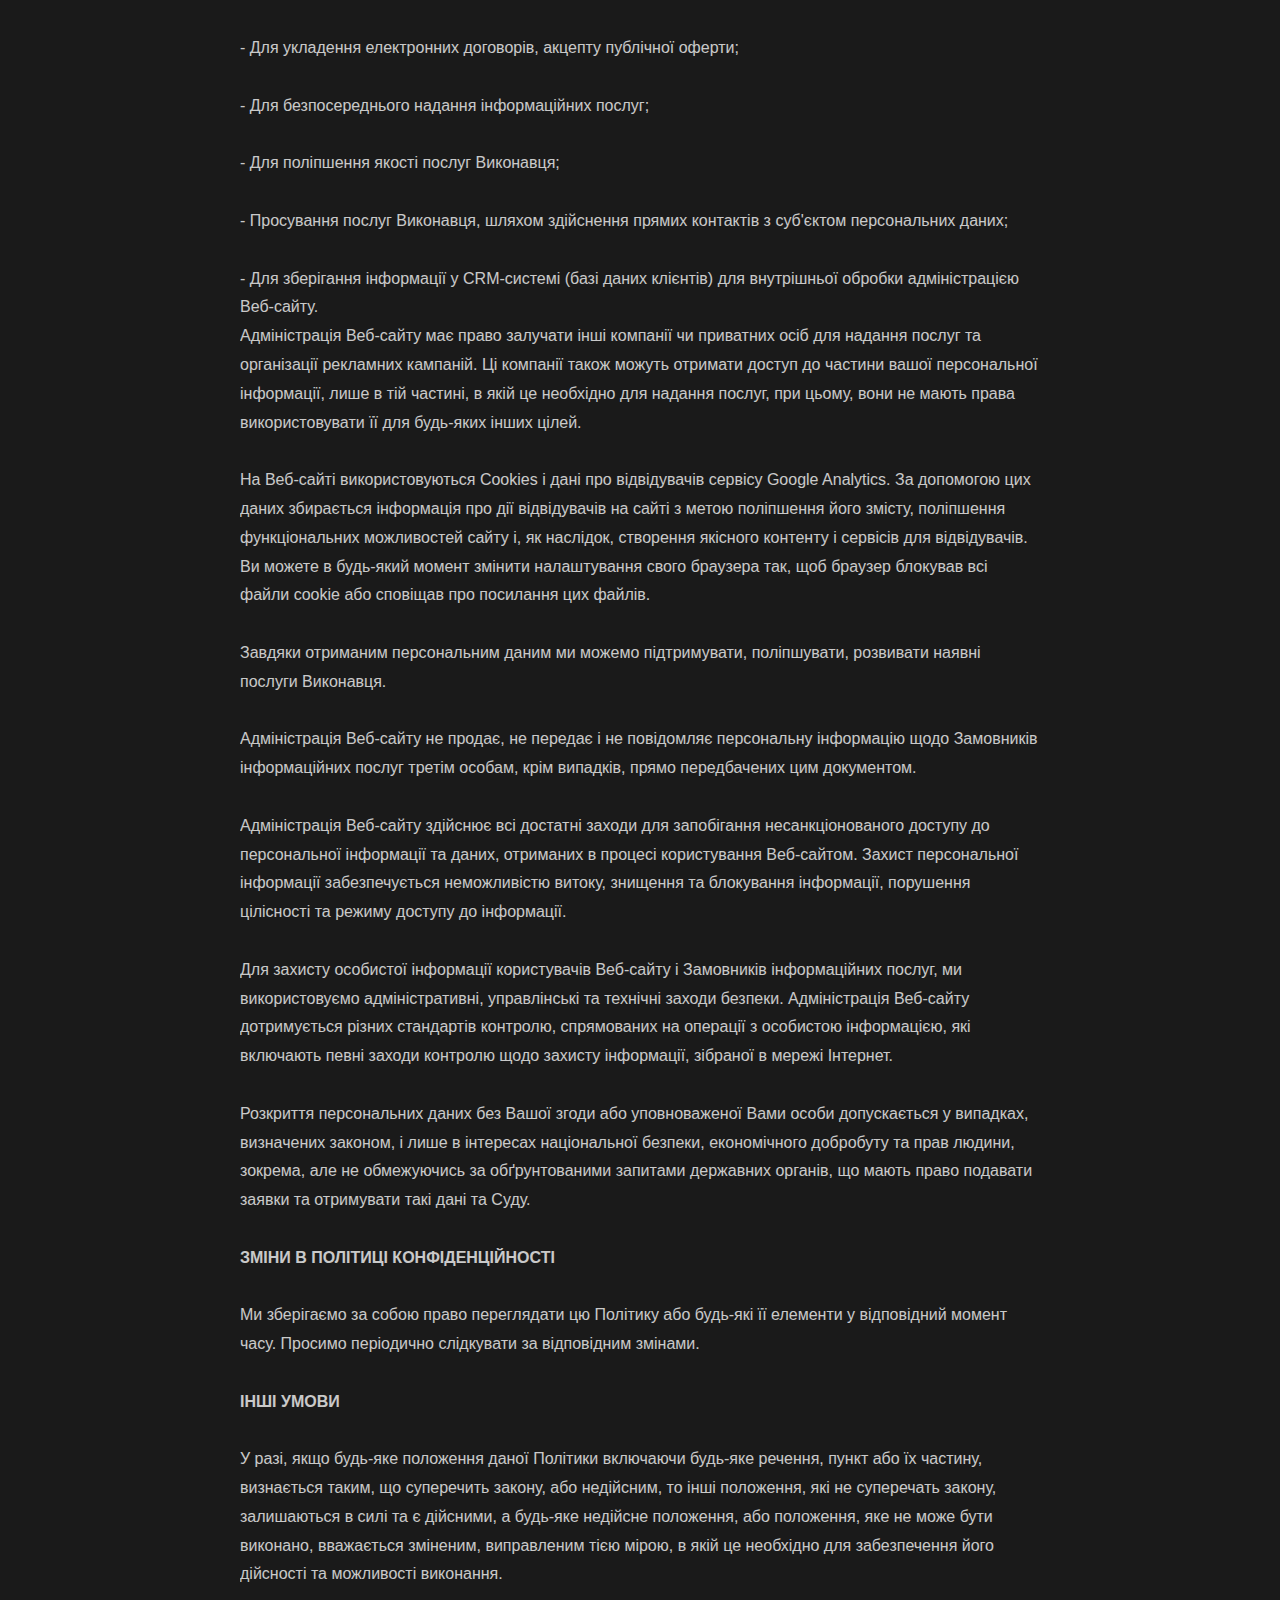
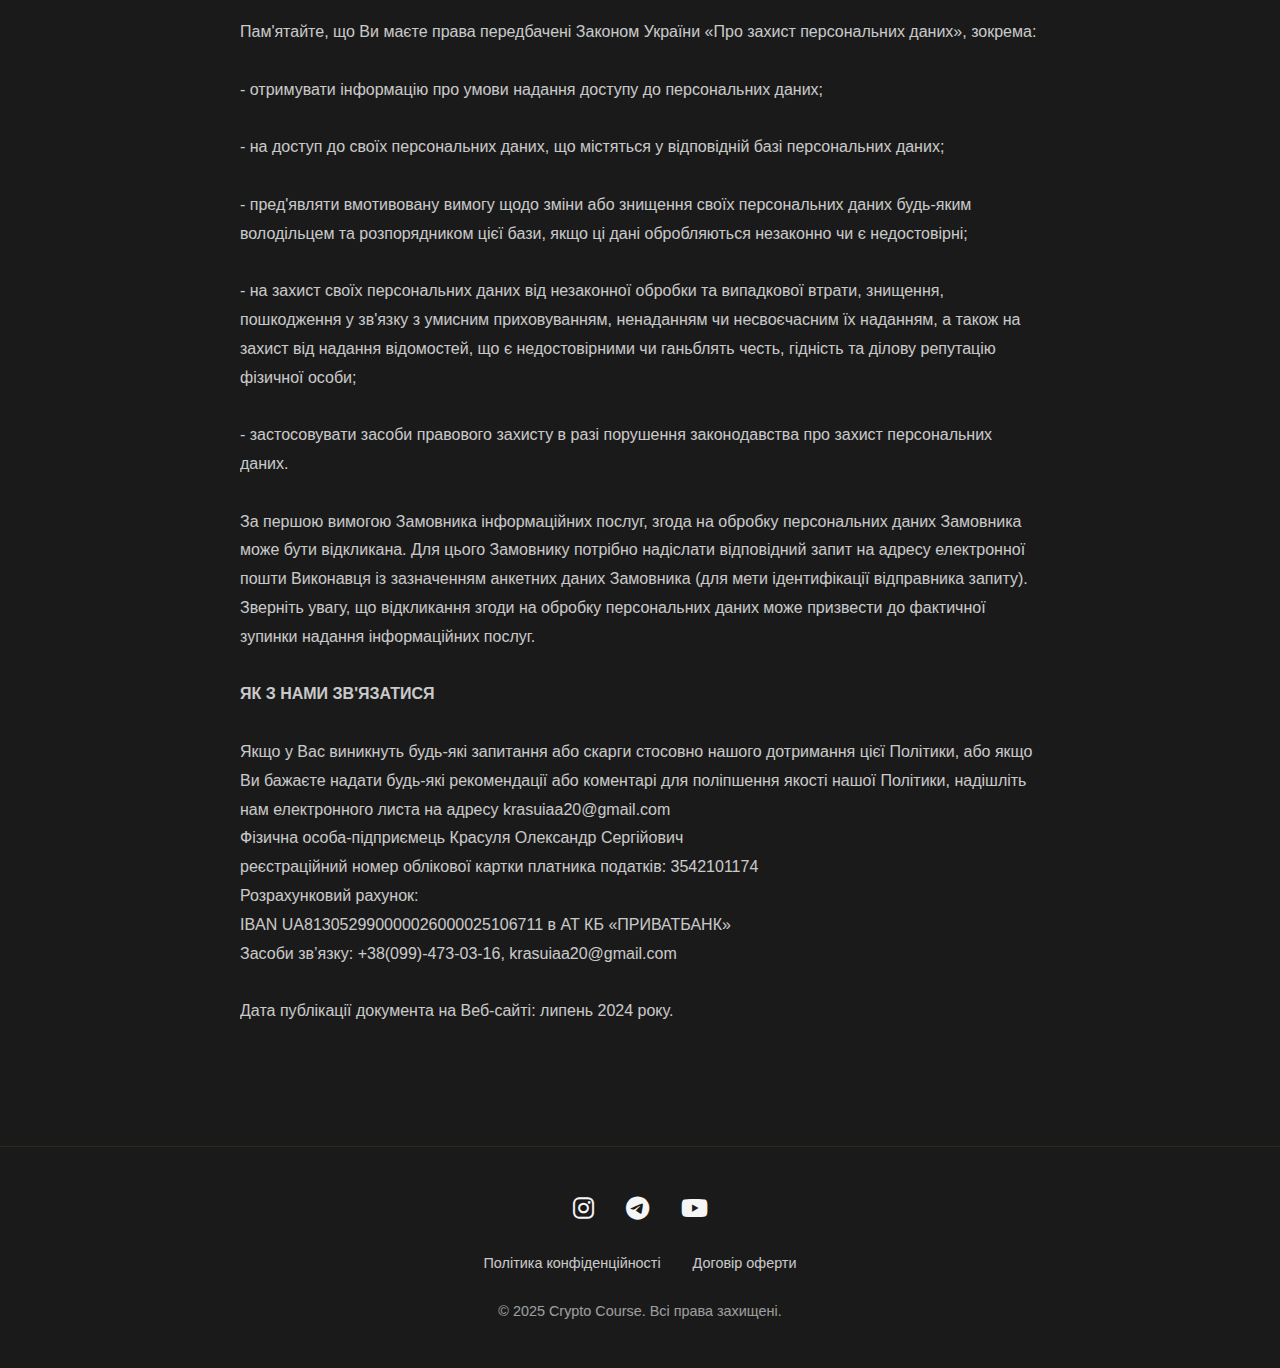
<file: policy.html>
<!DOCTYPE html>
<html lang="en">

<head>
    <meta charset="UTF-8">
    <meta name="viewport" content="width=device-width, initial-scale=1.0">
    <meta name="description" content="Comprehensive Crypto Trading Course">
    <title>Crypto Course</title>
    <link rel="stylesheet" href="css/normalize.css">

    <link rel="stylesheet" href="https://cdnjs.cloudflare.com/ajax/libs/font-awesome/6.0.0/css/all.min.css">
    <link rel="stylesheet" href="https://cdn.jsdelivr.net/npm/swiper@11/swiper-bundle.min.css" />
    <link rel="stylesheet" href="css/styles.css">
</head>

<body>
    <header class="header">
        <div class="logo">
            <span>ФОРМУЛА АРБІТРАЖУ 3.0</span>
        </div>
        <button class="nav-toggle" aria-label="Toggle Navigation">
            <i class="fas fa-bars"></i>
        </button>
    </header>

    <nav class="sidebar">
        <div class="sidebar-header">
            <button class="close-nav">
                <i class="fas fa-times"></i>
            </button>
        </div>
        <ul class="nav-links">
            <li><a href="#course-info">ПРО КУРС</a></li>
            <li><a href="#advantages">РЕЗУЛЬТАТ ПІСЛЯ НАВЧАННЯ</a></li>
            <li><a href="#advantages-list">ПЕРЕВАГИ Р2Р</a></li>
            <li><a href="#program">ПРОГРАМА КУРСУ</a></li>
            <li><a href="#pricing">ТАРИФИ</a></li>
            <li><a href="#reviews">ВІДГУКИ</a></li>
            <li><a href="#faq">ЧАСТІ ЗАПИТАННЯ</a></li>
        </ul>
    </nav>

    <div class="overlay"></div>

    <main>
        <section class="content">
            <div class="content-container">
                <article class="text-content">
                    <h1>ПОЛІТИКА КОНФІДЕНЦІЙНОСТІ</h1>
                    <p>
                        Цією Політикою конфіденційності адміністрація веб-сайту https://formula-arbitrazha.com/ (далі -
                        “Веб-сайт”) повідомляє про умови обігу інформації з обмеженим доступом та персональних даних
                        користувачів Веб-сайту.<br><br>Адміністрацією Веб-сайту є суб’єкт господарювання, зареєстрований
                        відповідно до законодавства України, Фізична особа-підприємець Красуля Олександр Сергійович
                        (реєстраційний номер облікової картки платника податків: 3542101174, Дата та номер запису про
                        проведення державної реєстрації: 2010150000000002406 від 22.02.2024 року). Адміністрація
                        Веб-сайту є оператором персональних даних.<br>&zwj;<br>Просимо вас уважно ознайомитись з цією
                        Політикою конфіденційності, адже фактичне користування Веб-сайтом передбачає повну згоду з її
                        умовами.<br><br>Як користувач Веб-сайту ви надаєте адміністрації Веб-сайту право отримувати,
                        збирати, зберігати та обробляти ваші персональні дані.<br><br>Згода на зберігання та обробку
                        персональних даних має обмежений термін дії і становить 2 (два) роки.<br><br><strong>ІНФОРМАЦІЯ,
                            ЯКУ МИ ЗБИРАЄМО</strong><br><br>У нашому розпорядженні можуть опинитися такі дані про
                        Вас:<br>&zwj;<br>- інформація, яку Ви надаєте під час акцепту Публічної Оферти: прізвище, ім’я,
                        по батькові, адреса електронної пошти, номер телефону, інформація про обраний Пакет участі і
                        Тариф тощо;<br>&zwj;<br>- відомості та інформація, які Виконавець отримує в процесі надання
                        послуг Замовнику;<br><br>- дані, що автоматично генеруються внаслідок користування Веб-сайтом:
                        дата і час відвідування веб-сайту, дані про користування Веб-сайтом, про переглянуті сторінки,
                        переходи за посиланнями, пошукові запити, файли cookies тощо;<br><br>- дані про технології, що
                        ви використовуєте для доступу до Веб-сайту: про інтернет-провайдера, IP-адресу, характеристики
                        та налаштування електронних пристроїв і програмного забезпечення, що використовуються для
                        доступу до нашого Веб-сайту;<br><br>- дані, які збирає сервіс Google Analytics чи Google Ads,
                        Meta Business Suite чи Meta Business Manager, дані, які необхідні для функціонування сервісів
                        таргетування реклами.<br><br><strong>ІНФОРМАЦІЯ, ЯКУ МИ ЗБИРАЄМО</strong><br><br>Ми
                        використовуємо дані з такою метою:<br><br>- Для ідентифікації користувача Веб-сайту;<br><br>-
                        Для надсилання електронної кореспонденції (повідомлення про новини, акції та спеціальні
                        пропозиції). Ви завжди можете відмовитися від розсилки, перейшовши за спеціальним посиланням в
                        електронному листі;<br><br>- Для укладення електронних договорів, акцепту публічної
                        оферти;<br><br>- Для безпосереднього надання інформаційних послуг;<br><br>- Для поліпшення
                        якості послуг Виконавця;<br><br>- Просування послуг Виконавця, шляхом здійснення прямих
                        контактів з суб'єктом персональних даних;<br><br>- Для зберігання інформації у CRM-системі (базі
                        даних клієнтів) для внутрішньої обробки адміністрацією Веб-сайту.<br>Адміністрація Веб-сайту має
                        право залучати інші компанії чи приватних осіб для надання послуг та організації рекламних
                        кампаній. Ці компанії також можуть отримати доступ до частини вашої персональної інформації,
                        лише в тій частині, в якій це необхідно для надання послуг, при цьому, вони не мають права
                        використовувати її для будь-яких інших цілей.<br>&zwj;<br>На Веб-сайті використовуються Cookies
                        і дані про відвідувачів сервісу Google Analytics. За допомогою цих даних збирається інформація
                        про дії відвідувачів на сайті з метою поліпшення його змісту, поліпшення функціональних
                        можливостей сайту і, як наслідок, створення якісного контенту і сервісів для відвідувачів. Ви
                        можете в будь-який момент змінити налаштування свого браузера так, щоб браузер блокував всі
                        файли cookie або сповіщав про посилання цих файлів.<br>&zwj;<br>Завдяки отриманим персональним
                        даним ми можемо підтримувати, поліпшувати, розвивати наявні послуги
                        Виконавця.<br>&zwj;<br>Адміністрація Веб-сайту не продає, не передає і не повідомляє персональну
                        інформацію щодо Замовників інформаційних послуг третім особам, крім випадків, прямо передбачених
                        цим документом.<br>&zwj;<br>Адміністрація Веб-сайту здійснює всі достатні заходи для запобігання
                        несанкціонованого доступу до персональної інформації та даних, отриманих в процесі користування
                        Веб-сайтом. Захист персональної інформації забезпечується неможливістю витоку, знищення та
                        блокування інформації, порушення цілісності та режиму доступу до інформації.<br>&zwj;<br>Для
                        захисту особистої інформації користувачів Веб-сайту і Замовників інформаційних послуг, ми
                        використовуємо адміністративні, управлінські та технічні заходи безпеки. Адміністрація Веб-сайту
                        дотримується різних стандартів контролю, спрямованих на операції з особистою інформацією, які
                        включають певні заходи контролю щодо захисту інформації, зібраної в мережі
                        Інтернет.<br>&zwj;<br>Розкриття персональних даних без Вашої згоди або уповноваженої Вами особи
                        допускається у випадках, визначених законом, і лише в інтересах національної безпеки,
                        економічного добробуту та прав людини, зокрема, але не обмежуючись за обґрунтованими запитами
                        державних органів, що мають право подавати заявки та отримувати такі дані та
                        Суду.<br><br><strong>ЗМІНИ В ПОЛІТИЦІ КОНФІДЕНЦІЙНОСТІ</strong><br><br>Ми зберігаємо за собою
                        право переглядати цю Політику або будь-які її елементи у відповідний момент часу. Просимо
                        періодично слідкувати за відповідним змінами.<br><br><strong>ІНШІ УМОВИ</strong><br><br>У разі,
                        якщо будь-яке положення даної Політики включаючи будь-яке речення, пункт або їх частину,
                        визнається таким, що суперечить закону, або недійсним, то інші положення, які не суперечать
                        закону, залишаються в силі та є дійсними, а будь-яке недійсне положення, або положення, яке не
                        може бути виконано, вважається зміненим, виправленим тією мірою, в якій це необхідно для
                        забезпечення його дійсності та можливості виконання.<br>&zwj;<br>Пам'ятайте, що Ви маєте права
                        передбачені Законом України «Про захист персональних даних», зокрема:<br>&zwj;<br>- отримувати
                        інформацію про умови надання доступу до персональних даних;<br><br>- на доступ до своїх
                        персональних даних, що містяться у відповідній базі персональних даних;<br><br>- пред'являти
                        вмотивовану вимогу щодо зміни або знищення своїх персональних даних будь-яким володільцем та
                        розпорядником цієї бази, якщо ці дані обробляються незаконно чи є недостовірні;<br><br>- на
                        захист своїх персональних даних від незаконної обробки та випадкової втрати, знищення,
                        пошкодження у зв'язку з умисним приховуванням, ненаданням чи несвоєчасним їх наданням, а також
                        на захист від надання відомостей, що є недостовірними чи ганьблять честь, гідність та ділову
                        репутацію фізичної особи;<br><br>- застосовувати засоби правового захисту в разі порушення
                        законодавства про захист персональних даних.<br>&zwj;<br>За першою вимогою Замовника
                        інформаційних послуг, згода на обробку персональних даних Замовника може бути відкликана. Для
                        цього Замовнику потрібно надіслати відповідний запит на адресу електронної пошти Виконавця із
                        зазначенням анкетних даних Замовника (для мети ідентифікації відправника запиту). Зверніть
                        увагу, що відкликання згоди на обробку персональних даних може призвести до фактичної зупинки
                        надання інформаційних послуг.<br><br><strong>ЯК З НАМИ ЗВ'ЯЗАТИСЯ</strong><br><br>Якщо у Вас
                        виникнуть будь-які запитання або скарги стосовно нашого дотримання цієї Політики, або якщо Ви
                        бажаєте надати будь-які рекомендації або коментарі для поліпшення якості нашої Політики,
                        надішліть нам електронного листа на адресу krasuiaa20@gmail.com<br>Фізична особа-підприємець
                        Красуля Олександр Сергійович<br>реєстраційний номер облікової картки платника податків:
                        3542101174<br>Розрахунковий рахунок:<br>IBAN UA813052990000026000025106711 в АТ КБ
                        «ПРИВАТБАНК»<br>Засоби зв’язку: +38(099)-473-03-16, krasuiaa20@gmail.com<br><br>Дата публікації
                        документа на Веб-сайті: липень 2024 року.
                    </p>
                </article>
            </div>
        </section>

    </main>
    <footer class="footer">
        <div class="footer-container">
            <div class="footer-content">
                <div class="social-links">
                    <a href="https://www.instagram.com/SeVeNtEeKa" class="social-link" aria-label="Instagram" target="_blank">
                        <i class="fab fa-instagram"></i>
                    </a>
                    <a href="https://t.me/+SJrSmjlkEak3NDBi" class="social-link" aria-label="Telegram" target="_blank">
                        <i class="fab fa-telegram"></i>
                    </a>
                    <a href="https://www.youtube.com/c/SeVeNtEeKa" class="social-link" aria-label="YouTube" target="_blank">
                        <i class="fab fa-youtube"></i>
                    </a>
                </div>

                <div class="policy-links">
                     <a href="policy.html" class="policy-link" target="_blank">Політика конфіденційності</a>
                    <a href="offer.html" class="policy-link" target="_blank">Договір оферти</a>
                </div>

                <p class="copyright">© 2025 Crypto Course. Всі права захищені.</p>
            </div>
        </div>
    </footer>

    <script src="https://cdn.jsdelivr.net/npm/swiper@11/swiper-bundle.min.js"></script>
    <script src="js/script.js"></script>
</body>

</html>
</file>
<file: css/styles.css>
:root {
    --background-dark: #1a1a1a;
    --text-primary: #f5f5f5;
    --accent-color: #ffa500;
    --nav-width: 300px;
    --header-height: 80px;
}

* {
    margin: 0;
    padding: 0;
    box-sizing: border-box;
}

html {
    scroll-behavior: smooth;
    scroll-padding-top: var(--header-height); /* Accounts for fixed header */
}

@media screen and (prefers-reduced-motion: reduce) {
    html {
        scroll-behavior: auto;
    }
}

body {
    background-color: var(--background-dark);
    color: var(--text-primary);
    font-family: 'Arial', sans-serif;
}

.header {
    position: fixed;
    top: 0;
    left: 0;
    right: 0;
    height: var(--header-height);
    background-color: rgba(26, 26, 26, 0.95);
    display: flex;
    justify-content: space-between;
    align-items: center;
    padding: 0 2rem;
    z-index: 100;
}

.logo {
    display: flex;
    align-items: center;
    gap: 1rem;
}

.logo img {
    height: 40px;
}

.logo span {
    font-size: 1.5rem;
    font-weight: bold;
}

.nav-toggle {
    background: none;
    border: none;
    color: var(--text-primary);
    font-size: 1.5rem;
    cursor: pointer;
    transition: color 0.3s;
}

.nav-toggle:hover {
    color: var(--accent-color);
}

.sidebar {
    position: fixed;
    top: 0;
    right: calc(var(--nav-width) * -1);
    width: var(--nav-width);
    height: 100vh;
    background-color: var(--background-dark);
    padding: 2rem;
    transition: right 0.3s ease;
    z-index: 1000;
}

.sidebar.active {
    right: 0;
    box-shadow: -5px 0 15px rgba(0, 0, 0, 0.3);
}

.sidebar-header {
    display: flex;
    justify-content: flex-end;
    align-items: center;
    margin-bottom: 2rem;
}

.close-nav {
    background: none;
    border: none;
    color: var(--text-primary);
    font-size: 1.5rem;
    cursor: pointer;
    transition: color 0.3s;
}

.close-nav:hover {
    color: var(--accent-color);
}

.nav-links {
    list-style: none;
}

.nav-links li {
    margin: 1.5rem 0;
}

.nav-links a {
    color: var(--text-primary);
    text-decoration: none;
    font-size: 1.2rem;
    display: block;
    padding: 0.5rem 0;
    transition: color 0.3s;
}

.nav-links a:hover {
    color: var(--accent-color);
}

.overlay {
    position: fixed;
    top: 0;
    left: 0;
    right: 0;
    bottom: 0;
    background-color: rgba(0, 0, 0, 0.5);
    opacity: 0;
    visibility: hidden;
    transition: opacity 0.3s;
    z-index: 999;
}

.overlay.active {
    opacity: 1;
    visibility: visible;
}
@media (max-width: 768px) {
    .header {
        padding: 0 1rem;
    }
    .logo span {
        font-size: 1.1rem;
    }
}
main {
    margin-top: var(--header-height);
}
/* Add to your existing CSS */
.hero {
    min-height: calc(100vh - var(--header-height));
    display: flex;
    align-items: center;
    justify-content: space-between;
    padding: 2rem;
    gap: 2rem;
    position: relative;
    overflow: hidden;
}

.hero-content {
    flex: 1;
    max-width: 600px;
    z-index: 1;
}

.hero-title {
    font-size: 3.5rem;
    font-weight: bold;
    margin-bottom: 1.5rem;
    background: linear-gradient(45deg, var(--text-primary), var(--accent-color));
    -webkit-background-clip: text;
    -webkit-text-fill-color: transparent;
}

.hero-subtitle {
    font-size: 1.5rem;
    margin-bottom: 1.5rem;
    color: var(--text-primary);
}

.accent {
    color: var(--accent-color);
}

.hero-text {
    font-size: 1.2rem;
    line-height: 1.6;
    margin-bottom: 2rem;
    color: rgba(245, 245, 245, 0.8);
}

.cta-button {
    background: var(--accent-color);
    color: var(--background-dark);
    border: none;
    padding: 1rem 2rem;
    font-size: 1.2rem;
    font-weight: bold;
    border-radius: 5px;
    cursor: pointer;
    transition: transform 0.3s, box-shadow 0.3s;
    text-decoration: none;
    text-align: center;
    display: block;
    width: fit-content;
    margin: 0 auto;
}

.cta-button:hover {
    transform: translateY(-2px);
    box-shadow: 0 5px 15px rgba(255, 165, 0, 0.3);
}

.hero-image {
    flex: 1;
    display: flex;
    justify-content: center;
    align-items: center;
    position: relative;
}

.hero-image img {
    max-width: 100%;
    height: auto;
    /* filter: drop-shadow(0 0 20px rgba(255, 165, 0, 0.2)); */
}

/* Media Query for Mobile Devices */
@media (max-width: 768px) {
    .hero {
        flex-direction: column-reverse;
        text-align: center;
        padding: 1rem;
    }

    .hero-content {
        max-width: 100%;
    }

    .hero-title {
        font-size: 2.5rem;
    }

    .hero-subtitle {
        font-size: 1.2rem;
    }

    .hero-image {
        margin-top: 2rem;
    }

    .hero-image img {
        max-width: 80%;
    }
}
/* author-stats */
.author-stats {
    padding: 4rem 2rem;
    /* background-color: rgba(255, 165, 0, 0.05); */
    /* border-top: 1px solid rgba(255, 165, 0, 0.1); */
    /* border-bottom: 1px solid rgba(255, 165, 0, 0.1); */
}

.stats-container {
    max-width: 1200px;
    margin: 0 auto;
    display: grid;
    grid-template-columns: repeat(4, 1fr);
    gap: 2rem;
}

.stat-item {
    text-align: center;
    padding: 2rem;
    /* background: linear-gradient(145deg, 
        rgba(26, 26, 26, 0.8),
        rgba(26, 26, 26, 0.4)
    ); */
    background: #1a1a1a;
    border-radius: 10px;
    backdrop-filter: blur(5px);
    border: 1px solid rgba(255, 165, 0, 0.1);
    transition: transform 0.3s ease, box-shadow 0.3s ease;
}

.stat-item:hover {
    transform: translateY(-5px);
    box-shadow: 0 10px 20px rgba(255, 165, 0, 0.1);
}

.stat-title {
    font-size: 2.5rem;
    font-weight: bold;
    color: var(--accent-color);
    margin-bottom: 0.5rem;
}

.stat-subtitle {
    font-size: 1.1rem;
    color: var(--text-primary);
    opacity: 0.8;
}

@media (max-width: 968px) {
    .stats-container {
        grid-template-columns: repeat(2, 1fr);
    }
}

@media (max-width: 480px) {
    .stats-container {
        grid-template-columns: 1fr;
    }

    .author-stats {
        padding: 2rem 1rem;
    }

    .stat-item {
        padding: 1.5rem;
    }

    .stat-title {
        font-size: 2rem;
    }
}
/* course info */

.course-info {
    padding: 6rem 2rem;
    max-width: 1200px;
    margin: 0 auto;
}

.section-title {
    text-align: center;
    font-size: 2.5rem;
    margin-bottom: 4rem;
    background: linear-gradient(45deg, var(--text-primary), var(--accent-color));
    -webkit-background-clip: text;
    -webkit-text-fill-color: transparent;
}
.section-title + .section-subtitle{
        margin-top: -2.5rem;
    }
.section-subtitle {
    text-align: center;
    font-size: 1.2rem;
    color: var(--text-primary);
    opacity: 0.8;
    max-width: 800px;
    margin: 0 auto 4rem;
    line-height: 1.6;
}

.info-blocks {
    display: flex;
    flex-direction: column;
    gap: 3rem;
}

.info-block {
    display: flex;
    align-items: flex-start;
    gap: 2rem;
}

.pulse-dot {
    position: relative;
    width: 40px;
    height: 40px;
    flex-shrink: 0;
    margin-top: 8px;
}

.dot {
    position: absolute;
    width: 16px;
    height: 16px;
    background-color: var(--accent-color);
    border-radius: 50%;
    top: 50%;
    left: 50%;
    transform: translate(-50%, -50%);
}

.pulse {
    position: absolute;
    width: 100%;
    height: 100%;
    background-color: var(--accent-color);
    border-radius: 50%;
    top: 0;
    left: 0;
    opacity: 0.5;
    animation: pulse 2s ease-out infinite;
}

@keyframes pulse {
    0% {
        transform: scale(0.5);
        opacity: 0.5;
    }
    100% {
        transform: scale(1.5);
        opacity: 0;
    }
}

.info-content {
    flex: 1;
}

.info-content h3 {
    font-size: 1.5rem;
    color: var(--accent-color);
    margin-bottom: 1rem;
}

.info-content p {
    font-size: 1.1rem;
    line-height: 1.6;
    color: var(--text-primary);
    opacity: 0.8;
}

@media (max-width: 768px) {
    .course-info {
        padding: 4rem 1rem;
    }

    .section-title {
        font-size: 2rem;
        margin-bottom: 3rem;
    }

    .section-title + .section-subtitle{
        margin-top: -2.25rem;
    }

    .section-subtitle {
        font-size: 1.1rem;
        margin-bottom: 3rem;
        padding: 0 1rem;
    }

    .info-block {
        gap: 1rem;
    }

    .pulse-dot {
        width: 30px;
        height: 30px;
    }

    .info-content h3 {
        font-size: 1.3rem;
    }

    .info-content p {
        font-size: 1rem;
    }
}

/* course results */
.advantages {
    padding: 6rem 2rem;
    /* background-color: rgba(255, 165, 0, 0.05); */
}

.advantages-grid {
    max-width: 1200px;
    margin: 0 auto;
    display: grid;
    grid-template-columns: repeat(3, 1fr);
    gap: 2rem;
}

.advantage-card {
    background: linear-gradient(145deg, 
        rgba(26, 26, 26, 0.8),
        rgba(26, 26, 26, 0.4)
    );
    padding: 2rem;
    border-radius: 15px;
    border: 1px solid rgba(255, 165, 0, 0.1);
    transition: transform 0.3s ease, box-shadow 0.3s ease;
    text-align: center;
}

.advantage-card:hover {
    transform: translateY(-5px);
    box-shadow: 0 10px 20px rgba(255, 165, 0, 0.1);
}

.advantage-card i {
    font-size: 2.5rem;
    color: var(--accent-color);
    margin-bottom: 1.5rem;
}

.advantage-card h3 {
    font-size: 1.3rem;
    color: var(--text-primary);
    margin-bottom: 1rem;
}

.advantage-card p {
    font-size: 1rem;
    line-height: 1.5;
    color: var(--text-primary);
    opacity: 0.8;
}

@media (max-width: 968px) {
    .advantages-grid {
        grid-template-columns: repeat(2, 1fr);
    }
}

@media (max-width: 480px) {
    .advantages {
        padding: 4rem 1rem;
    }

    .advantages-grid {
        grid-template-columns: 1fr;
        gap: 1.5rem;
    }

    .advantage-card {
        padding: 1.5rem;
    }

    .advantage-card i {
        font-size: 2rem;
        margin-bottom: 1rem;
    }

    .advantage-card h3 {
        font-size: 1.2rem;
    }
}

/* advantages list */
.advantages-list {
    padding: 6rem 2rem;
    background-color: var(--background-dark);
}

.advantages-container {
    max-width: 1000px;
    margin: 0 auto;
    display: flex;
    flex-direction: column;
    gap: 2rem;
}

.advantage-item {
    display: flex;
    align-items: flex-start;
    gap: 2rem;
    padding: 2rem;
    /* background: linear-gradient(
        145deg,
        rgba(255, 165, 0, 0.1),
        rgba(255, 165, 0, 0.02)
    ); */
    border-radius: 15px;
    transition: transform 0.3s ease;
}

.advantage-item:hover {
    transform: translateX(10px);
}

.advantage-number {
    font-size: 3rem;
    font-weight: bold;
    color: var(--accent-color);
    opacity: 0.5;
    min-width: 100px;
    text-align: center;
}

.advantage-content {
    flex: 1;
}

.advantage-content h3 {
    font-size: 1.5rem;
    color: var(--text-primary);
    margin-bottom: 0.5rem;
}

.advantage-content p {
    font-size: 1.1rem;
    line-height: 1.6;
    color: var(--text-primary);
    opacity: 0.8;
}

@media (max-width: 768px) {
    .advantages-list {
        padding: 4rem 1rem;
    }

    .advantage-item {
        flex-direction: column;
        gap: 1rem;
        padding: 1.5rem;
    }

    .advantage-number {
        font-size: 2.5rem;
        min-width: auto;
    }

    .advantage-content h3 {
        font-size: 1.3rem;
    }

    .advantage-content p {
        font-size: 1rem;
    }

    .advantage-item:hover {
        transform: translateY(-5px);
    }
}
/* cours detrails*/

.course-details {
    padding: 6rem 2rem;
    /* background-color: rgba(255, 165, 0, 0.05); */
}

.course-details-container {
    max-width: 1200px;
    margin: 0 auto;
}

.course-start-info {
    display: flex;
    justify-content: center;
    gap: 4rem;
    margin-bottom: 4rem;
}

.date-block,
.platform-block {
    display: flex;
    align-items: center;
    gap: 1.5rem;
    padding: 2rem;
    background: linear-gradient(145deg, 
        rgba(26, 26, 26, 0.8),
        rgba(26, 26, 26, 0.4)
    );
    border-radius: 15px;
    border: 1px solid rgba(255, 165, 0, 0.1);
}

.date-block i,
.platform-block i {
    font-size: 2.5rem;
    color: var(--accent-color);
}

.date-content h3,
.platform-content h3 {
    font-size: 1.2rem;
    color: var(--text-primary);
    margin-bottom: 0.5rem;
}

.date-content p,
.platform-content p {
    font-size: 1.1rem;
    color: var(--accent-color);
}

.course-features {
    text-align: center;
    margin-bottom: 4rem;
}

.course-features h3 {
    font-size: 1.8rem;
    color: var(--text-primary);
    margin-bottom: 3rem;
}

.features-grid {
    display: grid;
    grid-template-columns: repeat(3, 1fr);
    gap: 2rem;
}

.feature-item {
    padding: 2rem;
    background: linear-gradient(145deg, 
        rgba(26, 26, 26, 0.8),
        rgba(26, 26, 26, 0.4)
    );
    border-radius: 15px;
    border: 1px solid rgba(255, 165, 0, 0.1);
    transition: transform 0.3s ease;
}

.feature-item:hover {
    transform: translateY(-5px);
}

.feature-item i {
    font-size: 2rem;
    color: var(--accent-color);
    margin-bottom: 1.5rem;
}

.feature-item h4 {
    font-size: 1.2rem;
    color: var(--text-primary);
    margin-bottom: 1rem;
}

.feature-item p {
    font-size: 1rem;
    line-height: 1.5;
    color: var(--text-primary);
    opacity: 0.8;
}

@media (max-width: 968px) {
    .features-grid {
        grid-template-columns: repeat(2, 1fr);
    }
}

@media (max-width: 768px) {
    .course-start-info {
        flex-direction: column;
        gap: 2rem;
    }

    .date-block,
    .platform-block {
        padding: 1.5rem;
    }

    .features-grid {
        grid-template-columns: 1fr;
        gap: 1.5rem;
    }

    .feature-item {
        padding: 1.5rem;
    }


    .course-features h3 {
        font-size: 1.5rem;
        margin-bottom: 2rem;
    }
}

/* course program*/
.program {
    padding: 6rem 2rem;
    background-color: var(--background-dark);
}

.lessons-container {
    max-width: 1200px;
    margin: 0 auto;
    display: grid;
    grid-template-columns: repeat(2, 1fr);
    gap: 2rem;
}

.lesson-card {
    background: linear-gradient(145deg, 
        rgba(26, 26, 26, 0.8),
        rgba(26, 26, 26, 0.4)
    );
    border-radius: 20px;
    border: 1px solid rgba(255, 165, 0, 0.1);
    padding: 2rem;
    transition: transform 0.3s ease;
}

.lesson-card:hover {
    transform: translateY(-5px);
}
.lesson-card.hidden {
    display: none;
}

.lesson-card.visible {
    display: grid;
}


.lesson-header {
    display: flex;
    justify-content: space-between;
    align-items: center;
    margin-bottom: 1.5rem;
}

.lesson-number {
    font-size: 1.2rem;
    font-weight: bold;
    color: var(--accent-color);
    padding: 0.5rem 1rem;
    background: rgba(255, 165, 0, 0.1);
    border-radius: 50px;
}

.lesson-icon {
    font-size: 1.5rem;
    color: var(--accent-color);
}

.lesson-content {
    grid-column: 1 / 2;
}

.lesson-content h3 {
    font-size: 1.8rem;
    color: var(--text-primary);
    margin-bottom: 1rem;
}

.lesson-description {
    font-size: 1.1rem;
    color: var(--text-primary);
    opacity: 0.8;
    margin-top: 2rem;
    line-height: 1.6;
}

.lesson-outcomes {
    /* background: rgba(255, 165, 0, 0.05); */
    padding: 1.5rem;
    border-radius: 15px;
}

.lesson-outcomes h4 {
    color: var(--accent-color);
    margin-bottom: 1rem;
    font-size: 1.2rem;
}

.lesson-outcomes ul {
    list-style: none;
}

.lesson-outcomes li {
    display: flex;
    align-items: center;
    gap: 1rem;
    color: var(--text-primary);
    margin-bottom: 0.8rem;
    font-size: 1rem;
}

.lesson-outcomes i {
    color: var(--accent-color);
    font-size: 0.9rem;
}

.lesson-image {
    grid-column: 2 / 3;
    grid-row: 1 / 3;
    width: 100%;
    height: 100%;
    object-fit: cover;
    border-radius: 15px;
    opacity: 0.8;
    transition: opacity 0.3s ease;
}

.lesson-card:hover .lesson-image {
    opacity: 1;
}
.show-more-container {
    text-align: center;
    margin-top: 3rem;
}

.show-more-btn {
    background: transparent;
    border: 2px solid var(--accent-color);
    color: var(--accent-color);
    padding: 1rem 2rem;
    border-radius: 50px;
    font-size: 1.1rem;
    cursor: pointer;
    transition: all 0.3s ease;
    display: flex;
    align-items: center;
    gap: 1rem;
    margin: 0 auto;
}

.show-more-btn:hover {
    background: var(--accent-color);
    color: var(--background-dark);
}

.show-more-btn i {
    transition: transform 0.3s ease;
}

.show-more-btn.active i {
    transform: rotate(180deg);
}

.show-less-text {
    display: none;
}

.show-more-btn.active .show-more-text {
    display: none;
}

.show-more-btn.active .show-less-text {
    display: inline;
}

@media (max-width: 968px) {
    .lesson-card {
        grid-template-columns: 1fr;
    }

    .lesson-image {
        grid-column: 1;
        grid-row: auto;
        height: 200px;
    }
    .lessons-container {
        grid-template-columns: 1fr;
    }

    
}

@media (max-width: 768px) {
    .program {
        padding: 4rem 1rem;
    }

    .lesson-content h3 {
        font-size: 1.5rem;
    }

    .lesson-description {
        font-size: 1rem;
    }

    .lesson-outcomes {
        padding: 1rem;
    }
}
/*pircing*/
.pricing {
    padding: 6rem 2rem;
    /* background-color: rgba(255, 165, 0, 0.05); */
}

.pricing-grid {
    max-width: 1200px;
    margin: 0 auto;
    display: grid;
    grid-template-columns: repeat(3, 1fr);
    gap: 2rem;
    padding: 2rem 0;
}

.pricing-card {
    background: linear-gradient(145deg, 
        rgba(26, 26, 26, 0.8),
        rgba(26, 26, 26, 0.4)
    );
    border-radius: 20px;
    padding: 2rem;
    position: relative;
    border: 1px solid rgba(255, 165, 0, 0.1);
    transition: transform 0.3s ease;
    display: flex;
    flex-direction: column;
}

.pricing-card:hover {
    transform: translateY(-10px);
}

.pricing-card.featured {
    border: 2px solid var(--accent-color);
    transform: scale(1.05);
}

.pricing-card.featured:hover {
    transform: scale(1.05) translateY(-10px);
}

.plan-badge {
    position: absolute;
    top: -12px;
    left: 50%;
    transform: translateX(-50%);
    background: var(--accent-color);
    color: var(--background-dark);
    padding: 0.5rem 1.5rem;
    border-radius: 20px;
    font-weight: bold;
}

.plan-header {
    text-align: center;
    margin-bottom: 2rem;
}

.plan-header h3 {
    font-size: 1.8rem;
    color: var(--text-primary);
    margin-bottom: 1rem;
}

.price {
    display: flex;
    justify-content: center;
    align-items: baseline;
    gap: 0.5rem;
}

.amount {
    font-size: 3.5rem;
    font-weight: bold;
    color: var(--accent-color);
}

.currency {
    font-size: 1.5rem;
    color: var(--accent-color);
}

.plan-features {
    list-style: none;
    margin-bottom: 2rem;
}

.plan-features li {
    display: flex;
    align-items: center;
    gap: 1rem;
    margin-bottom: 1rem;
    color: var(--text-primary);
}

.plan-features i {
    color: var(--accent-color);
    font-size: 0.9rem;
}

.plan-actions {
    display: flex;
    flex-direction: column;
    gap: 1rem;
    margin-top: auto;
}

.btn-primary,
.btn-secondary,
.btn-outline {
    width: 100%;
    padding: 1rem;
    border-radius: 10px;
    font-size: 1rem;
    font-weight: bold;
    cursor: pointer;
    transition: all 0.3s ease;
    text-align: center;
    text-decoration: none;
}

.btn-primary {
    background: var(--accent-color);
    color: var(--background-dark);
    border: none;
}

.btn-primary:hover {
    background: #ffb52e;
    transform: translateY(-2px);
}

.btn-secondary {
    background: rgba(255, 165, 0, 0.1);
    color: var(--accent-color);
    border: none;
}

.btn-secondary:hover {
    background: rgba(255, 165, 0, 0.2);
}

.btn-outline {
    background: transparent;
    color: var(--text-primary);
    border: 1px solid var(--text-primary);
}

.btn-outline:hover {
    border-color: var(--accent-color);
    color: var(--accent-color);
}

@media (max-width: 968px) {
    .pricing-grid {
        grid-template-columns: repeat(2, 1fr);
    }
}

@media (max-width: 768px) {
    .pricing {
        padding: 4rem 1rem;
    }
    .pricing-grid {
        grid-template-columns: 1fr;
        padding: 0;
    }

    .pricing-card.featured {
        transform: scale(1);
    }

    .pricing-card.featured:hover {
        transform: translateY(-10px);
    }
}
/* payments method */
.payment-methods {
    padding: 6rem 2rem;
    background-color: var(--background-dark);
}

.methods-grid {
    max-width: 1200px;
    margin: 0 auto 4rem;
    display: grid;
    grid-template-columns: repeat(3, 1fr);
    gap: 2rem;
}

.method-card {
    background: linear-gradient(145deg, 
        rgba(26, 26, 26, 0.8),
        rgba(26, 26, 26, 0.4)
    );
    border-radius: 20px;
    padding: 2.5rem 2rem;
    text-align: center;
    border: 1px solid rgba(255, 165, 0, 0.1);
    transition: transform 0.3s ease;
}

.method-card:hover {
    transform: translateY(-10px);
}

.method-card i {
    font-size: 3rem;
    color: var(--accent-color);
    margin-bottom: 1.5rem;
}

.method-card h3 {
    font-size: 1.5rem;
    color: var(--text-primary);
    margin-bottom: 1rem;
}

.method-card p {
    font-size: 1.1rem;
    line-height: 1.6;
    color: var(--text-primary);
    opacity: 0.8;
}

.payment-cta {
    max-width: 600px;
    margin: 0 auto;
    text-align: center;
    padding: 3rem;
    /* background: linear-gradient(145deg, 
        rgba(255, 165, 0, 0.1),
        rgba(255, 165, 0, 0.05)
    ); */
    border-radius: 20px;
}

.payment-cta p {
    font-size: 1.3rem;
    color: var(--text-primary);
    margin-bottom: 2rem;
    line-height: 1.6;
}

.payment-cta .cta-button {
    background: var(--accent-color);
    color: var(--background-dark);
    border: none;
    padding: 1rem 2.5rem;
    font-size: 1.2rem;
    font-weight: bold;
    border-radius: 50px;
    cursor: pointer;
    transition: all 0.3s ease;
}

.payment-cta .cta-button:hover {
    transform: translateY(-3px);
    box-shadow: 0 10px 20px rgba(255, 165, 0, 0.2);
}

@media (max-width: 968px) {
    .methods-grid {
        grid-template-columns: repeat(2, 1fr);
    }
}

@media (max-width: 768px) {
    .methods-grid {
        grid-template-columns: 1fr;
    }

    .payment-methods {
        padding: 4rem 1rem;
    }

    .payment-cta {
        padding: 2rem 1rem;
    }

    .payment-cta p {
        font-size: 1.1rem;
    }

    .payment-cta .cta-button {
        width: 100%;
        padding: 1rem;
    }
}
/*reviews*/
.reviews {
    padding: 6rem 2rem;
    background-color: var(--background-dark);
}

.reviews-slider {
    max-width: 1000px;
    margin: 3rem auto;
    padding: 2rem 4rem;
}

.video-container {
    position: relative;
    width: 100%;
    padding-bottom: 56.25%; /* 16:9 Aspect Ratio */
    height: 0;
    overflow: hidden;
    border-radius: 15px;
    box-shadow: 0 10px 30px rgba(0, 0, 0, 0.3);
}

.video-container iframe {
    position: absolute;
    top: 0;
    left: 0;
    width: 100%;
    height: 100%;
}

/* Swiper Custom Styles */
.swiper-button-next,
.swiper-button-prev {
    color: var(--accent-color);
    transition: transform 0.3s ease;
}

.swiper-button-next:hover,
.swiper-button-prev:hover {
    transform: scale(1.2);
}

.swiper-pagination-bullet {
    background: var(--accent-color);
    opacity: 0.5;
}

.swiper-pagination-bullet-active {
    opacity: 1;
}

@media (max-width: 768px) {
    .reviews {
        padding: 4rem 1rem;
    }

    .reviews-slider {
        padding: 1rem;
    }

    .swiper-button-next,
    .swiper-button-prev {
        display: none;
    }
}
.swiper-button-next, .swiper-button-prev{
    color: var(--accent-color);
}
.swiper-pagination-bullet-active{
    background: var(--accent-color);
}
/* faq */
.faq {
    padding: 6rem 2rem;
    /* background-color: rgba(255, 165, 0, 0.05); */
}

.faq-container {
    max-width: 800px;
    margin: 0 auto;
    display: flex;
    flex-direction: column;
    gap: 1rem;
}

.faq-item {
    background: linear-gradient(145deg, 
        rgba(26, 26, 26, 0.8),
        rgba(26, 26, 26, 0.4)
    );
    border-radius: 15px;
    border: 1px solid rgba(255, 165, 0, 0.1);
    overflow: hidden;
}

.faq-question {
    width: 100%;
    display: flex;
    justify-content: space-between;
    align-items: center;
    padding: 1.5rem;
    background: transparent;
    border: none;
    color: var(--text-primary);
    font-size: 1.1rem;
    text-align: left;
    cursor: pointer;
    transition: all 0.3s ease;
}

.faq-question:hover {
    color: var(--accent-color);
}

.faq-question i {
    color: var(--accent-color);
    transition: transform 0.3s ease;
}

.faq-item.active .faq-question i {
    transform: rotate(180deg);
}

.faq-answer {
    max-height: 0;
    overflow: hidden;
    transition: max-height 0.3s ease;
}

.faq-item.active .faq-answer {
    max-height: 200px;
    padding: 0 1.5rem 1.5rem;
}

.faq-answer p {
    color: var(--text-primary);
    opacity: 0.8;
    line-height: 1.6;
}

@media (max-width: 768px) {
    .faq {
        padding: 4rem 1rem;
    }

    .faq-question {
        font-size: 1rem;
        padding: 1.25rem;
    }
}
/* footer */
.footer {
    background-color: var(--background-dark);
    border-top: 1px solid rgba(255, 165, 0, 0.1);
    padding: 3rem 2rem;
}

.footer-container {
    max-width: 1200px;
    margin: 0 auto;
}

.footer-content {
    display: flex;
    flex-direction: column;
    align-items: center;
    gap: 2rem;
}

.social-links {
    display: flex;
    gap: 2rem;
}

.social-link {
    color: var(--text-primary);
    font-size: 1.5rem;
    transition: all 0.3s ease;
}

.social-link:hover {
    color: var(--accent-color);
    transform: translateY(-3px);
}

.policy-links {
    display: flex;
    gap: 2rem;
}

.policy-link {
    color: var(--text-primary);
    text-decoration: none;
    font-size: 0.9rem;
    opacity: 0.8;
    transition: color 0.3s ease;
}

.policy-link:hover {
    color: var(--accent-color);
}

.copyright {
    color: var(--text-primary);
    opacity: 0.6;
    font-size: 0.9rem;
    text-align: center;
}

@media (max-width: 768px) {
    .footer {
        padding: 2rem 1rem;
    }

    .policy-links {
        flex-direction: column;
        align-items: center;
        gap: 1rem;
    }

    .social-links {
        gap: 1.5rem;
    }
}

/*text content*/

.content {
    padding: 6rem 2rem;
    background-color: var(--background-dark);
}

.content-container {
    max-width: 800px;
    margin: 0 auto;
}

.text-content {
    color: var(--text-primary);
}

.text-content h1 {
    font-size: 2.5rem;
    margin-bottom: 2rem;
    color: var(--accent-color);
}

.text-content .lead {
    font-size: 1.25rem;
    line-height: 1.6;
    margin-bottom: 2rem;
    color: var(--text-primary);
    opacity: 0.9;
}

.text-content h2 {
    font-size: 2rem;
    margin: 3rem 0 1.5rem;
    color: var(--text-primary);
}

.text-content h3 {
    font-size: 1.5rem;
    margin: 2rem 0 1rem;
    color: var(--text-primary);
}

.text-content p {
    margin-bottom: 1.5rem;
    line-height: 1.8;
    color: var(--text-primary);
    opacity: 0.8;
}

.text-content a {
    color: var(--accent-color);
    text-decoration: none;
    border-bottom: 1px solid transparent;
    transition: border-color 0.3s ease;
}

.text-content a:hover {
    border-bottom-color: var(--accent-color);
}

.text-content ul, 
.text-content ol {
    margin: 1.5rem 0;
    padding-left: 2rem;
}

.text-content li {
    margin-bottom: 0.5rem;
    line-height: 1.6;
}

.text-content blockquote {
    margin: 2rem 0;
    padding: 1.5rem 2rem;
    border-left: 4px solid var(--accent-color);
    background: rgba(255, 165, 0, 0.05);
    font-style: italic;
}

.text-content hr {
    margin: 3rem 0;
    border: none;
    height: 1px;
    background: rgba(255, 165, 0, 0.1);
}

.text-content .note {
    background: rgba(255, 165, 0, 0.05);
    border-radius: 8px;
    padding: 1.5rem;
    margin: 2rem 0;
}

.text-content .note p {
    margin-bottom: 0;
}

@media (max-width: 768px) {
    .content {
        padding: 4rem 1rem;
    }

    .text-content h1 {
        font-size: 2rem;
    }

    .text-content h2 {
        font-size: 1.75rem;
    }

    .text-content h3 {
        font-size: 1.3rem;
    }

    .text-content .lead {
        font-size: 1.1rem;
    }
}

/*contact form*/
.contact {
    padding: 6rem 2rem;
    /* background-color: rgba(255, 165, 0, 0.05); */
}

.contact-container {
    max-width: 600px;
    margin: 0 auto;
}

.contact-form {
    background: linear-gradient(145deg, 
        rgba(26, 26, 26, 0.8),
        rgba(26, 26, 26, 0.4)
    );
    padding: 2.5rem;
    border-radius: 20px;
    border: 1px solid rgba(255, 165, 0, 0.1);
}

.form-group {
    position: relative;
    margin-bottom: 2rem;
}

.form-group input,
.form-group textarea {
    width: 100%;
    padding: 1rem;
    background: rgba(255, 255, 255, 0.05);
    border: 1px solid rgba(255, 165, 0, 0.1);
    border-radius: 8px;
    color: var(--text-primary);
    font-size: 1rem;
    transition: all 0.3s ease;
}.form-group input::placeholder,
.form-group textarea::placeholder {
    color: transparent;
}

.form-group textarea {
    min-height: 120px;
    resize: vertical;
}

.form-group label {
    position: absolute;
    left: 1rem;
    top: 1rem;
    color: var(--text-primary);
    opacity: 0.7;
    transition: all 0.3s ease;
    pointer-events: none;
    transform-origin: left top;
}

.form-group input:focus,
.form-group textarea:focus {
    border-color: var(--accent-color);
    background: rgba(255, 165, 0, 0.05);
    outline: none;
}

.form-group input:focus + label,
.form-group textarea:focus + label,
.form-group input:not(:placeholder-shown) + label,
.form-group textarea:not(:placeholder-shown) + label {
    transform: translateY(-2.3rem) scale(0.9);
    color: var(--accent-color);
}

.submit-btn {
    width: 100%;
    padding: 1rem;
    background: var(--accent-color);
    border: none;
    border-radius: 8px;
    color: var(--background-dark);
    font-size: 1.1rem;
    font-weight: bold;
    cursor: pointer;
    transition: all 0.3s ease;
    display: flex;
    align-items: center;
    justify-content: center;
    gap: 0.5rem;
}

.submit-btn:hover {
    background: #ffb52e;
    transform: translateY(-2px);
}

.submit-btn i {
    transition: transform 0.3s ease;
}

.submit-btn:hover i {
    transform: translateX(5px);
}

@media (max-width: 768px) {
    .contact {
        padding: 4rem 1rem;
    }

    .contact-form {
        padding: 1.5rem;
    }
}
.contact + .pricing,
.payment-methods + .reviews{
    padding-top: 0;
}

/*animation*/
@keyframes fadeInUp {
    from {
        opacity: 0;
        transform: translateY(20px); /* Reduced distance */
    }
    to {
        opacity: 1;
        transform: translateY(0);
    }
}

.fade-in {
    opacity: 0;
    transform: translateY(20px); /* Reduced initial distance */
    transition: opacity 0.4s ease-out, transform 0.4s ease-out; /* Faster duration */
}

.fade-in.visible {
    opacity: 1;
    transform: translateY(0);
}

@media screen and (prefers-reduced-motion: reduce) {
    .fade-in {
        transition: none;
        opacity: 1;
        transform: none;
    }
}
/*allert*/
.alert {
    position: fixed;
    top: 20px;
    right: 20px;
    padding: 1rem 1.5rem;
    border-radius: 8px;
    display: flex;
    align-items: center;
    gap: 1rem;
    transform: translateX(150%);
    transition: transform 0.3s ease;
    z-index: 9999;
}

.alert.show {
    transform: translateX(0);
}

.alert-success {
    background: rgba(46, 213, 115, 0.95);
    color: #fff;
}

.alert-error {
    background: rgba(255, 71, 87, 0.95);
    color: #fff;
}

.alert i {
    font-size: 1.2rem;
}

.alert-close {
    background: none;
    border: none;
    color: currentColor;
    cursor: pointer;
    padding: 0.5rem;
    margin-left: auto;
    opacity: 0.7;
    transition: opacity 0.3s ease;
}

.alert-close:hover {
    opacity: 1;
}
</file>
